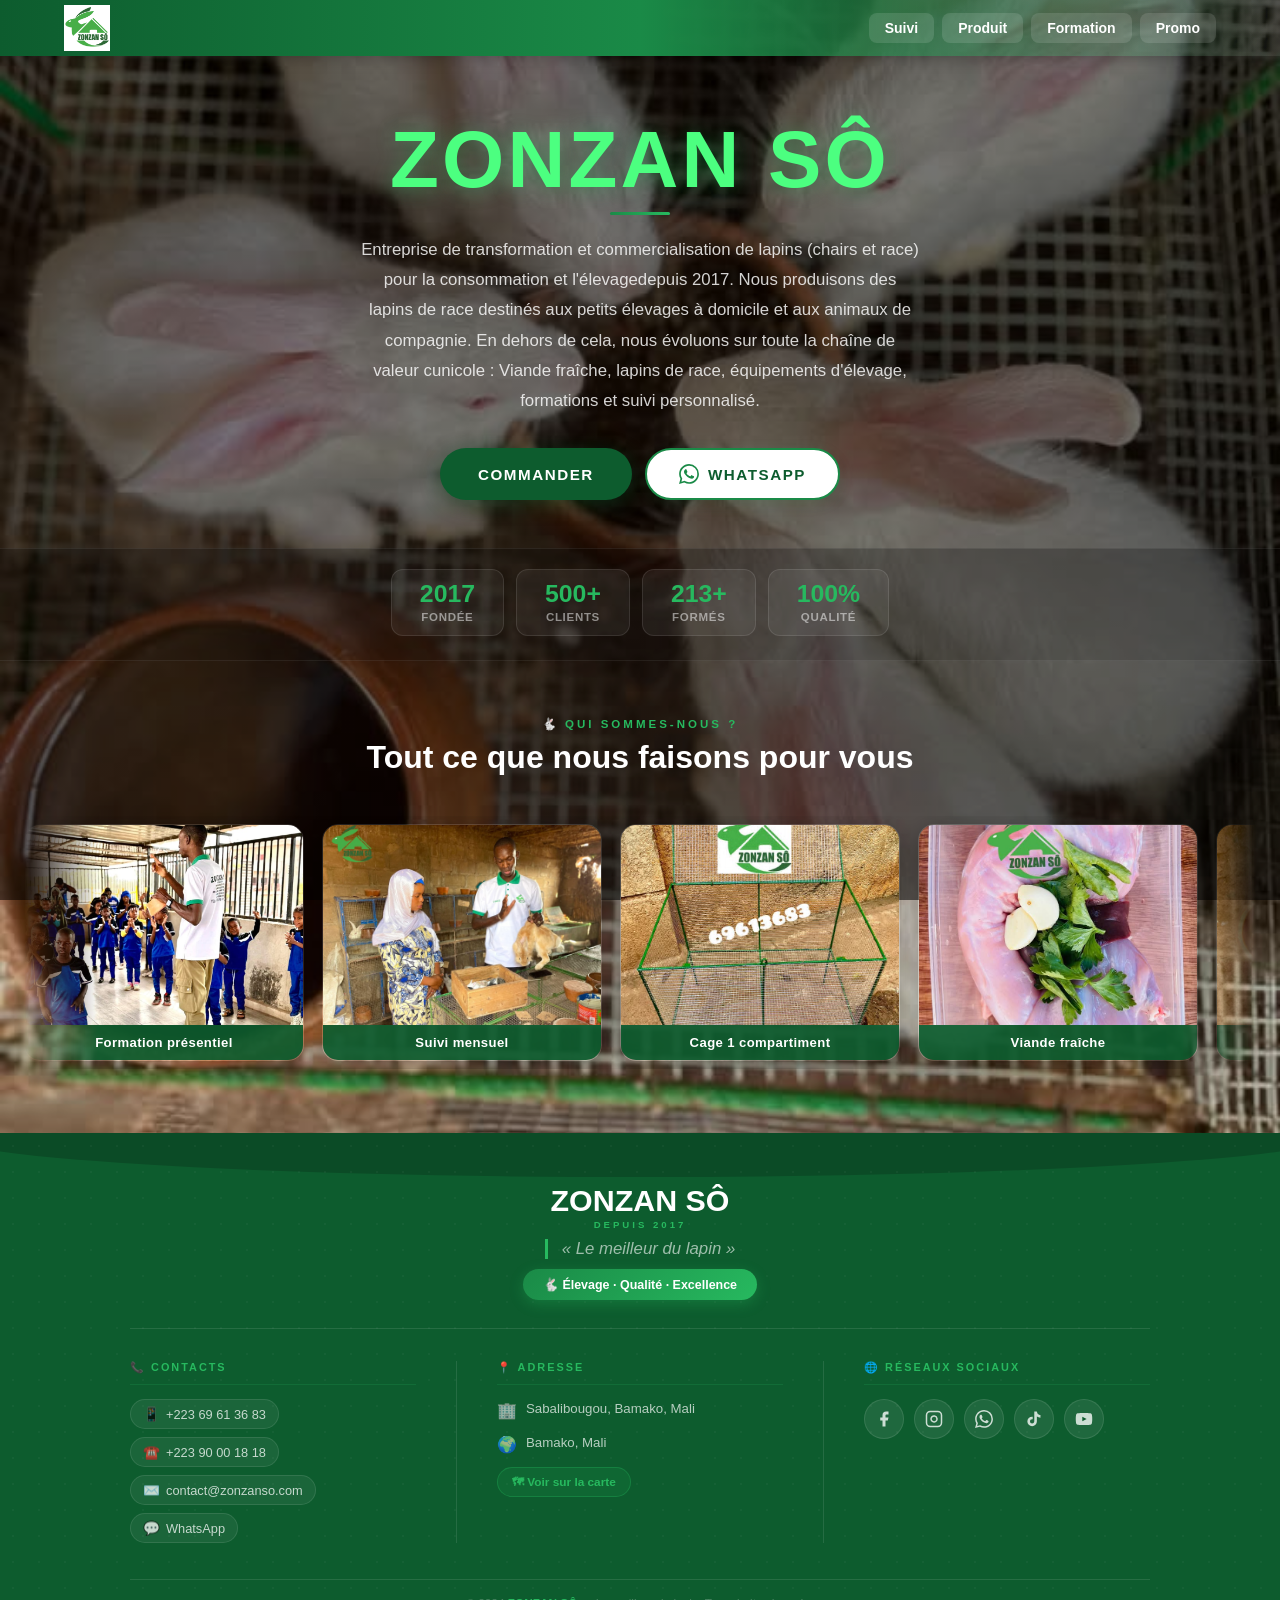
<file: index.html>
<!DOCTYPE html>
<html lang="fr">
<head>
  <meta charset="UTF-8">
  <meta name="viewport" content="width=device-width, initial-scale=1.0">
  <title>ZONZAN SÔ</title>
  <link rel="stylesheet" href="style.css">
</head>
<body>

 
  <div class="nav-overlay" id="navOverlay"></div>

  <header>
    <img src="logo.jpeg" alt="ZONZAN SÔ" width="46px">
    <button class="hamburger" id="hamburgerBtn" aria-label="Ouvrir le menu">
      <span></span><span></span><span></span>
    </button>
    <nav id="mainNav">
      <a href="suivi.html">Suivi</a>
      <a href="produit.html">Produit</a>
      <a href="formation.html">Formation</a>
      <a href="promo.html">Promo</a>
    </nav>
  </header>

  <main>

   
    <section class="hero">
      <h1>ZONZAN SÔ</h1>
      <div class="title-rule"></div>
      <p class="hero-desc">
        Entreprise de transformation et commercialisation de lapins (chairs et race) pour la consommation et l'élevagedepuis 2017.
         Nous produisons des lapins de race destinés aux petits élevages à domicile et aux animaux de compagnie.
          En dehors de cela, nous évoluons sur toute la chaîne de valeur cunicole :  Viande fraîche,
          lapins de race, équipements d'élevage, formations et suivi personnalisé.
      </p>
      <div class="hero-btns">
        <button class="btn-commander" onclick="window.location.href='produit.html'">Commander</button>
        <button class="btn-whatsapp" onclick="window.open('https://wa.me/22369613683','_blank')">
          <svg viewBox="0 0 24 24"><path d="M17.472 14.382c-.297-.149-1.758-.867-2.03-.967-.273-.099-.471-.148-.67.15-.197.297-.767.966-.94 1.164-.173.199-.347.223-.644.075-.297-.15-1.255-.463-2.39-1.475-.883-.788-1.48-1.761-1.653-2.059-.173-.297-.018-.458.13-.606.134-.133.298-.347.446-.52.149-.174.198-.298.298-.497.099-.198.05-.371-.025-.52-.075-.149-.669-1.612-.916-2.207-.242-.579-.487-.5-.669-.51-.173-.008-.371-.01-.57-.01-.198 0-.52.074-.792.372-.272.297-1.04 1.016-1.04 2.479 0 1.462 1.065 2.875 1.213 3.074.149.198 2.096 3.2 5.077 4.487.709.306 1.262.489 1.694.625.712.227 1.36.195 1.871.118.571-.085 1.758-.719 2.006-1.413.248-.694.248-1.289.173-1.413-.074-.124-.272-.198-.57-.347m-5.421 7.403h-.004a9.87 9.87 0 01-5.031-1.378l-.361-.214-3.741.982.998-3.648-.235-.374a9.86 9.86 0 01-1.51-5.26c.001-5.45 4.436-9.884 9.888-9.884 2.64 0 5.122 1.03 6.988 2.898a9.825 9.825 0 012.893 6.994c-.003 5.45-4.437 9.884-9.885 9.884m8.413-18.297A11.815 11.815 0 0012.05 0C5.495 0 .16 5.335.157 11.892c0 2.096.547 4.142 1.588 5.945L.057 24l6.305-1.654a11.882 11.882 0 005.683 1.448h.005c6.554 0 11.89-5.335 11.893-11.893a11.821 11.821 0 00-3.48-8.413Z"/></svg>
          WhatsApp
        </button>
      </div>
    </section>

    
    <section class="stats-band">
      <div class="stat"><span class="stat-n">2017</span><span class="stat-l">Fondée</span></div>
      <div class="stat"><span class="stat-n">500+</span><span class="stat-l">Clients</span></div>
      <div class="stat"><span class="stat-n">213+</span><span class="stat-l">Formés</span></div>
      <div class="stat"><span class="stat-n">100%</span><span class="stat-l">Qualité</span></div>
    </section>

    
    <section class="about-section">
      <div class="section-label">🐇 Qui sommes-nous ?</div>
      <h2 class="section-title">Tout ce que nous faisons pour vous</h2>

      

      <div class="strip-wrap">
        <div class="strip">
          <div class="strip-item"><img src="formation2.jpeg" alt="Formation présentiel"><span>Formation présentiel</span></div>
          <div class="strip-item"><img src="suivi-m-1.jpeg" alt="Suivi mensuel"><span>Suivi mensuel</span></div>
          <div class="strip-item"><img src="cage1.jpeg" alt="Cage 1"><span>Cage 1 compartiment</span></div>
          <div class="strip-item"><img src="viande frais.jpeg" alt="Viande fraîche"><span>Viande fraîche</span></div>
          <div class="strip-item"><img src="abreuvoir.jpeg" alt="Abreuvoir"><span>Abreuvoir</span></div>
          <div class="strip-item"><img src="formation3.jpeg" alt="Formation en ligne"><span>Formation en ligne</span></div>
          <div class="strip-item"><img src="cage2.jpeg" alt="Cage 2"><span>Cage 2 compartiments</span></div>
          <div class="strip-item"><img src="nid.jpeg" alt="Le nid"><span>Le nid</span></div>
          <div class="strip-item"><img src="cage3.jpeg" alt="Cage 3"><span>Cage 3 compartiments</span></div>
          <div class="strip-item"><img src="suivi-j-1.jpeg" alt="Suivi journalier"><span>Consultation journalière</span></div>
          <div class="strip-item"><img src="posepatte1.jpeg" alt="Pose patte"><span>Pose patte</span></div>
          <div class="strip-item"><img src="mageoire.jpeg" alt="Mangeoire"><span>Mangeoire</span></div>
          <div class="strip-item"><img src="grama.jpeg" alt="Grama"><span>Grama</span></div>
          <div class="strip-item"><img src="caissetrans.jpeg" alt="Caisse transport"><span>Caisse de transport</span></div>
          
          <div class="strip-item"><img src="formation2.jpeg" alt="Formation présentiel"><span>Formation présentiel</span></div>
          <div class="strip-item"><img src="suivi-m-1.jpeg" alt="Suivi mensuel"><span>Suivi mensuel</span></div>
          <div class="strip-item"><img src="cage1.jpeg" alt="Cage 1"><span>Cage 1 compartiment</span></div>
          <div class="strip-item"><img src="viande frais.jpeg" alt="Viande fraîche"><span>Viande fraîche</span></div>
          <div class="strip-item"><img src="abreuvoir.jpeg" alt="Abreuvoir"><span>Abreuvoir</span></div>
          <div class="strip-item"><img src="formation3.jpeg" alt="Formation en ligne"><span>Formation en ligne</span></div>
          <div class="strip-item"><img src="cage2.jpeg" alt="Cage 2"><span>Cage 2 compartiments</span></div>
          <div class="strip-item"><img src="nid.jpeg" alt="Le nid"><span>Le nid</span></div>
          <div class="strip-item"><img src="cage3.jpeg" alt="Cage 3"><span>Cage 3 compartiments</span></div>
          <div class="strip-item"><img src="suivi-j-1.jpeg" alt="Suivi journalier"><span>Consultation journalière</span></div>
          <div class="strip-item"><img src="posepatte1.jpeg" alt="Pose patte"><span>Pose patte</span></div>
          <div class="strip-item"><img src="mageoire.jpeg" alt="Mangeoire"><span>Mangeoire</span></div>
          <div class="strip-item"><img src="grama.jpeg" alt="Grama"><span>Grama</span></div>
          <div class="strip-item"><img src="caissetrans.jpeg" alt="Caisse transport"><span>Caisse de transport</span></div>
        </div>
      </div>
    </section>

  </main>

  
  <footer>
    <div class="footer-texture"></div>
    <div class="footer-inner">

      <div class="footer-brand">
        <div class="brand-name">ZONZAN SÔ<span>Depuis 2017</span></div>
        <p class="slogan-text">« Le meilleur du lapin »</p>
        <div class="slogan-badge">🐇 Élevage · Qualité · Excellence</div>
      </div>

      <div class="footer-main">

        <!-- Contacts -->
        <div class="f-col">
          <div class="col-title">📞 Contacts</div>
          <div class="contact-list">
            <a class="contact-item" href="tel:+22669613683"><div class="ci-icon">📱</div>+223 69 61 36 83</a>
            <a class="contact-item" href="tel:+22690001818"><div class="ci-icon">☎️</div>+223 90 00 18 18</a>
            <a class="contact-item" href="mailto:contact@zonzanso.com"><div class="ci-icon">✉️</div>contact@zonzanso.com</a>
            <a class="contact-item" href="https://wa.me/22369613683" target="_blank"><div class="ci-icon">💬</div>WhatsApp</a>
          </div>
        </div>

        <div class="v-div"></div>

        <!-- Adresse -->
        <div class="f-col">
          <div class="col-title">📍 Adresse</div>
          <div class="addr-list">
            <div class="addr-item"><span class="ai-icon">🏢</span>Sabalibougou, Bamako, Mali</div>
            <div class="addr-item"><span class="ai-icon">🌍</span>Bamako, Mali</div>
            <a class="map-btn" href="https://maps.google.com" target="_blank">🗺 Voir sur la carte</a>
          </div>
        </div>

        <div class="v-div"></div>

        <!-- Réseaux sociaux -->
        <div class="f-col">
          <div class="col-title">🌐 Réseaux sociaux</div>
          <div class="social-list">
            <a class="social-btn fb" href="https://facebook.com/ZONZANSO" target="_blank" title="Facebook">
              <svg viewBox="0 0 24 24" fill="currentColor"><path d="M18 2h-3a5 5 0 0 0-5 5v3H7v4h3v8h4v-8h3l1-4h-4V7a1 1 0 0 1 1-1h3z"/></svg>
            </a>
            <a class="social-btn ig" href="https://instagram.com/ZONZANSO" target="_blank" title="Instagram">
              <svg viewBox="0 0 24 24" fill="none" stroke="currentColor" stroke-width="2"><rect x="2" y="2" width="20" height="20" rx="5"/><path d="M16 11.37A4 4 0 1 1 12.63 8 4 4 0 0 1 16 11.37z"/><line x1="17.5" y1="6.5" x2="17.51" y2="6.5"/></svg>
            </a>
            <a class="social-btn wa" href="https://wa.me/22669613683" target="_blank" title="WhatsApp">
              <svg viewBox="0 0 24 24" fill="currentColor"><path d="M17.472 14.382c-.297-.149-1.758-.867-2.03-.967-.273-.099-.471-.148-.67.15-.197.297-.767.966-.94 1.164-.173.199-.347.223-.644.075-.297-.15-1.255-.463-2.39-1.475-.883-.788-1.48-1.761-1.653-2.059-.173-.297-.018-.458.13-.606.134-.133.298-.347.446-.52.149-.174.198-.298.298-.497.099-.198.05-.371-.025-.52-.075-.149-.669-1.612-.916-2.207-.242-.579-.487-.5-.669-.51-.173-.008-.371-.01-.57-.01-.198 0-.52.074-.792.372-.272.297-1.04 1.016-1.04 2.479 0 1.462 1.065 2.875 1.213 3.074.149.198 2.096 3.2 5.077 4.487.709.306 1.262.489 1.694.625.712.227 1.36.195 1.871.118.571-.085 1.758-.719 2.006-1.413.248-.694.248-1.289.173-1.413-.074-.124-.272-.198-.57-.347m-5.421 7.403h-.004a9.87 9.87 0 0 1-5.031-1.378l-.361-.214-3.741.982.998-3.648-.235-.374a9.86 9.86 0 0 1-1.51-5.26c.001-5.45 4.436-9.884 9.888-9.884 2.64 0 5.122 1.03 6.988 2.898a9.825 9.825 0 0 1 2.893 6.994c-.003 5.45-4.437 9.884-9.885 9.884m8.413-18.297A11.815 11.815 0 0 0 12.05 0C5.495 0 .16 5.335.157 11.892c0 2.096.547 4.142 1.588 5.945L.057 24l6.305-1.654a11.882 11.882 0 0 0 5.683 1.448h.005c6.554 0 11.89-5.335 11.893-11.893a11.821 11.821 0 0 0-3.48-8.413z"/></svg>
            </a>
            <a class="social-btn tt" href="https://tiktok.com/@ZONZANSO" target="_blank" title="TikTok">
              <svg viewBox="0 0 24 24" fill="currentColor"><path d="M19.59 6.69a4.83 4.83 0 0 1-3.77-4.25V2h-3.45v13.45a2.89 2.89 0 0 1-2.88 2.5 2.89 2.89 0 0 1-2.89-2.89 2.89 2.89 0 0 1 2.89-2.89c.28 0 .54.04.79.1V9.01a6.34 6.34 0 0 0-.79-.05 6.34 6.34 0 0 0-6.34 6.34 6.34 6.34 0 0 0 6.34 6.34 6.34 6.34 0 0 0 6.33-6.34V8.69a8.18 8.18 0 0 0 4.78 1.52V6.75a4.85 4.85 0 0 1-1.01-.06z"/></svg>
            </a>
            <a class="social-btn yt" href="https://youtube.com/@ZONZANSO" target="_blank" title="YouTube">
              <svg viewBox="0 0 24 24" fill="currentColor"><path d="M22.54 6.42a2.78 2.78 0 0 0-1.95-1.96C18.88 4 12 4 12 4s-6.88 0-8.59.46a2.78 2.78 0 0 0-1.95 1.96A29 29 0 0 0 1 12a29 29 0 0 0 .46 5.58A2.78 2.78 0 0 0 3.41 19.6C5.12 20 12 20 12 20s6.88 0 8.59-.46a2.78 2.78 0 0 0 1.95-1.95A29 29 0 0 0 23 12a29 29 0 0 0-.46-5.58z"/><polygon fill="#0d5c2e" points="9.75 15.02 15.5 12 9.75 8.98 9.75 15.02"/></svg>
            </a>
          </div>
        </div>

      </div>

      <div class="footer-bottom">
        <p>© 2024 <strong>ZONZAN SÔ</strong> — Le meilleur du lapin. Tous droits réservés.</p>
      </div>

    </div>
  </footer>

  <script src="site.js"></script>
</body>
</html>
</file>
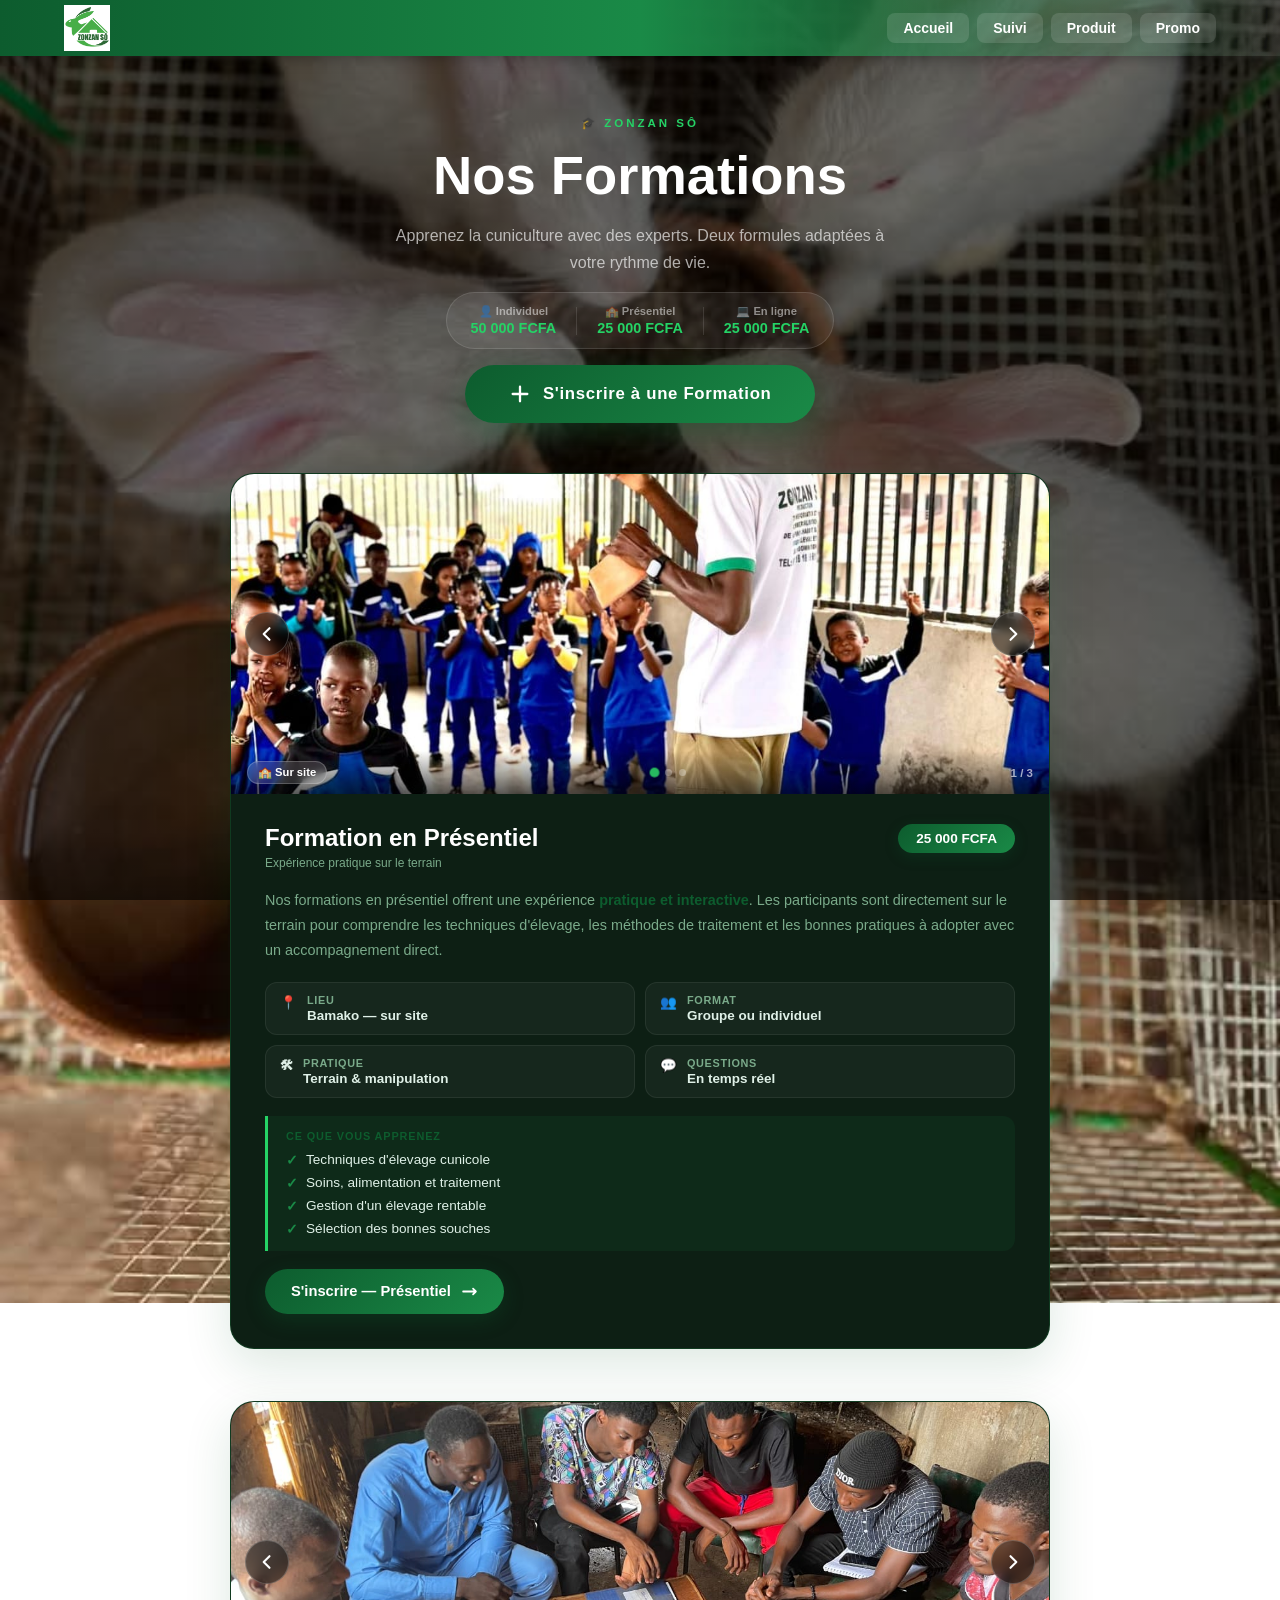
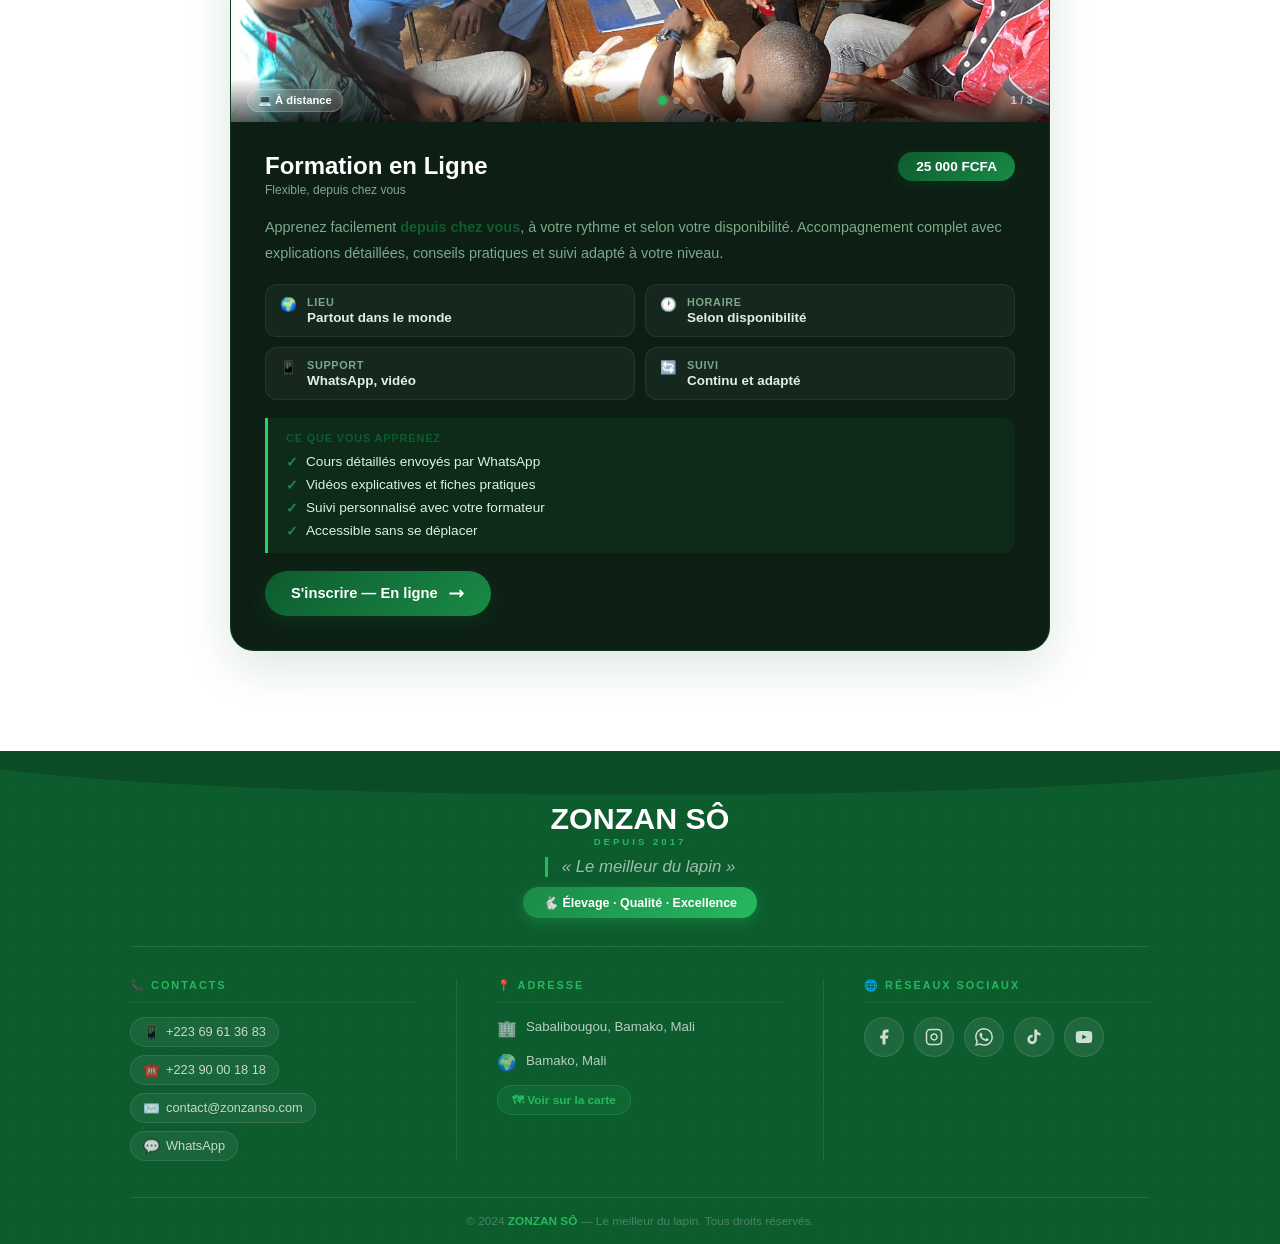
<file: formation.html>
<!DOCTYPE html>
<html lang="fr">
<head>
  <meta charset="UTF-8">
  <meta name="viewport" content="width=device-width, initial-scale=1.0">
  <title>ZONZAN SÔ — Formations</title>
  <link rel="stylesheet" href="formation.css">
</head>
<body>

  <div class="nav-overlay" id="navOverlay"></div>

  <header>
    <img src="logo.jpeg" alt="ZONZAN SÔ" width="46px">
    <button class="hamburger" id="hamburgerBtn" aria-label="Menu">
      <span></span><span></span><span></span>
    </button>
    <nav id="mainNav">
      <a href="index.html">Accueil</a>
      <a href="suivi.html">Suivi</a>
      <a href="produit.html">Produit</a>
      <a href="promo.html">Promo</a>
    </nav>
  </header>

  
  <section class="formation-hero">
    <div class="hero-label">🎓 Zonzan Sô</div>
    <h1>Nos Formations</h1>
    <p>Apprenez la cuniculture avec des experts. Deux formules adaptées à votre rythme de vie.</p>
    <div class="hero-prices">
      <div class="hp-item"><span class="hp-type">👤 Individuel</span><span class="hp-price">50 000 FCFA</span></div>
      <div class="hp-div"></div>
      <div class="hp-item"><span class="hp-type">🏫 Présentiel</span><span class="hp-price">25 000 FCFA</span></div>
      <div class="hp-div"></div>
      <div class="hp-item"><span class="hp-type">💻 En ligne</span><span class="hp-price">25 000 FCFA</span></div>
    </div>
    
    <button class="hero-cta" onclick="openChoice()">
      <svg width="22" height="22" fill="none" viewBox="0 0 24 24" stroke="currentColor" stroke-width="2.5">
        <path stroke-linecap="round" stroke-linejoin="round" d="M12 4v16m8-8H4"/>
      </svg>
      S'inscrire à une Formation
    </button>
  </section>

  
  <section class="formations-section">

    <!-- PRÉSENTIEL -->
    <div class="formation-card">

      <div class="card-slider" data-slider="0">
        <div class="slides">
          <div class="slide"><img src="formation2.jpeg" alt="Formation présentiel"></div>
          <div class="slide"><img src="suivi-m-1.jpeg"  alt="Formation terrain"></div>
          <div class="slide"><img src="suivi-m-2.jpeg"  alt="Formation pratique"></div>
        </div>
        <button class="slider-arrow left">
          <svg viewBox="0 0 24 24" fill="none" stroke="currentColor" stroke-width="2.5"><path stroke-linecap="round" stroke-linejoin="round" d="M15 19l-7-7 7-7"/></svg>
        </button>
        <button class="slider-arrow right">
          <svg viewBox="0 0 24 24" fill="none" stroke="currentColor" stroke-width="2.5"><path stroke-linecap="round" stroke-linejoin="round" d="M9 5l7 7-7 7"/></svg>
        </button>
        <div class="slider-footer">
          <span class="slide-tag">🏫 Sur site</span>
          <div class="dots"></div>
          <span class="slide-counter"><span class="cur">1</span> / <span class="tot">3</span></span>
        </div>
      </div>

      <div class="card-body">
        <div class="card-head">
          <div>
            <h2 class="card-title">Formation en Présentiel</h2>
            <span class="card-sub">Expérience pratique sur le terrain</span>
          </div>
          <div class="price-badge">25 000 FCFA</div>
        </div>

        <p class="card-desc">
          Nos formations en présentiel offrent une expérience <strong>pratique et interactive</strong>.
          Les participants sont directement sur le terrain pour comprendre les techniques d'élevage,
          les méthodes de traitement et les bonnes pratiques à adopter avec un accompagnement direct.
        </p>

        <div class="info-grid">
          <div class="info-item"><span class="info-ico">📍</span><div><strong>Lieu</strong><span>Bamako — sur site</span></div></div>
          <div class="info-item"><span class="info-ico">👥</span><div><strong>Format</strong><span>Groupe ou individuel</span></div></div>
          <div class="info-item"><span class="info-ico">🛠</span><div><strong>Pratique</strong><span>Terrain & manipulation</span></div></div>
          <div class="info-item"><span class="info-ico">💬</span><div><strong>Questions</strong><span>En temps réel</span></div></div>
        </div>

        <div class="avantages">
          <div class="av-title">Ce que vous apprenez</div>
          <div class="av-list">
            <div class="av-item"><span>✓</span>Techniques d'élevage cunicole</div>
            <div class="av-item"><span>✓</span>Soins, alimentation et traitement</div>
            <div class="av-item"><span>✓</span>Gestion d'un élevage rentable</div>
            <div class="av-item"><span>✓</span>Sélection des bonnes souches</div>
          </div>
        </div>

        <button class="card-cta" onclick="openForm('presentiel')">
          S'inscrire — Présentiel
          <svg viewBox="0 0 24 24" fill="none" stroke="currentColor" stroke-width="2.5"><path stroke-linecap="round" stroke-linejoin="round" d="M17 8l4 4m0 0l-4 4m4-4H3"/></svg>
        </button>
      </div>
    </div>

    <!-- EN LIGNE -->
    <div class="formation-card reverse">

      <div class="card-slider" data-slider="1">
        <div class="slides">
          <div class="slide"><img src="formation3.jpeg" alt="Formation en ligne"></div>
          <div class="slide"><img src="formation4.jpeg" alt="Formation à distance"></div>
          <div class="slide"><img src="suivi-m-3.jpeg"  alt="Formation vidéo"></div>
        </div>
        <button class="slider-arrow left">
          <svg viewBox="0 0 24 24" fill="none" stroke="currentColor" stroke-width="2.5"><path stroke-linecap="round" stroke-linejoin="round" d="M15 19l-7-7 7-7"/></svg>
        </button>
        <button class="slider-arrow right">
          <svg viewBox="0 0 24 24" fill="none" stroke="currentColor" stroke-width="2.5"><path stroke-linecap="round" stroke-linejoin="round" d="M9 5l7 7-7 7"/></svg>
        </button>
        <div class="slider-footer">
          <span class="slide-tag">💻 À distance</span>
          <div class="dots"></div>
          <span class="slide-counter"><span class="cur">1</span> / <span class="tot">3</span></span>
        </div>
      </div>

      <div class="card-body">
        <div class="card-head">
          <div>
            <h2 class="card-title">Formation en Ligne</h2>
            <span class="card-sub">Flexible, depuis chez vous</span>
          </div>
          <div class="price-badge">25 000 FCFA</div>
        </div>

        <p class="card-desc">
          Apprenez facilement <strong>depuis chez vous</strong>, à votre rythme et selon votre disponibilité.
          Accompagnement complet avec explications détaillées, conseils pratiques et suivi adapté à votre niveau.
        </p>

        <div class="info-grid">
          <div class="info-item"><span class="info-ico">🌍</span><div><strong>Lieu</strong><span>Partout dans le monde</span></div></div>
          <div class="info-item"><span class="info-ico">🕐</span><div><strong>Horaire</strong><span>Selon disponibilité</span></div></div>
          <div class="info-item"><span class="info-ico">📱</span><div><strong>Support</strong><span>WhatsApp, vidéo</span></div></div>
          <div class="info-item"><span class="info-ico">🔄</span><div><strong>Suivi</strong><span>Continu et adapté</span></div></div>
        </div>

        <div class="avantages">
          <div class="av-title">Ce que vous apprenez</div>
          <div class="av-list">
            <div class="av-item"><span>✓</span>Cours détaillés envoyés par WhatsApp</div>
            <div class="av-item"><span>✓</span>Vidéos explicatives et fiches pratiques</div>
            <div class="av-item"><span>✓</span>Suivi personnalisé avec votre formateur</div>
            <div class="av-item"><span>✓</span>Accessible sans se déplacer</div>
          </div>
        </div>

        <button class="card-cta" onclick="openForm('enligne')">
          S'inscrire — En ligne
          <svg viewBox="0 0 24 24" fill="none" stroke="currentColor" stroke-width="2.5"><path stroke-linecap="round" stroke-linejoin="round" d="M17 8l4 4m0 0l-4 4m4-4H3"/></svg>
        </button>
      </div>
    </div>

  </section>

  
  <div class="mobile-cta">
    <button onclick="openChoice()">
      <svg width="18" height="18" fill="none" viewBox="0 0 24 24" stroke="currentColor" stroke-width="2.5"><path stroke-linecap="round" stroke-linejoin="round" d="M12 4v16m8-8H4"/></svg>
      S'inscrire à une Formation
    </button>
  </div>

  
  <div class="overlay" id="choiceOverlay">
    <div class="choice-card">
      <button class="choice-close" onclick="closeChoice()">✕</button>
      <span class="choice-icon">🎓</span>
      <h2>Type de Formation</h2>
      <p>Sélectionnez le mode qui vous convient</p>
      <div class="choice-list">
        <button class="type-btn" onclick="openForm('individuel')">
          <div class="t-icon">👤</div>
          <div class="t-info"><strong>Individuel</strong><em>Formation personnalisée 1 à 1</em></div>
          <span class="t-price">50 000 FCFA</span>
        </button>
        <button class="type-btn" onclick="openForm('presentiel')">
          <div class="t-icon">🏫</div>
          <div class="t-info"><strong>En Présentiel</strong><em>Formation en salle / sur terrain</em></div>
          <span class="t-price">25 000 FCFA</span>
        </button>
        <button class="type-btn" onclick="openForm('enligne')">
          <div class="t-icon">💻</div>
          <div class="t-info"><strong>En Ligne</strong><em>Formation à distance, flexible</em></div>
          <span class="t-price">25 000 FCFA</span>
        </button>
      </div>
    </div>
  </div>

  
  <div class="form-screen" id="formScreen">
    <div class="form-wrap">
      <div class="f-header">
        <button class="back-btn" onclick="goBack()">
          <svg width="14" height="14" fill="none" viewBox="0 0 24 24" stroke="currentColor" stroke-width="2.5"><path stroke-linecap="round" stroke-linejoin="round" d="M15 19l-7-7 7-7"/></svg>
          Retour
        </button>
        <div class="f-badge" id="fBadge">INDIVIDUEL</div>
        <h2 id="fTitle">Inscription Individuelle</h2>
        <div class="price-box">
          <span class="p-emoji">💰</span>
          <div>
            <div class="p-val" id="fPrice">50 000 FCFA</div>
            <div class="p-lbl">Frais d'inscription à régler</div>
          </div>
        </div>
      </div>

      <div class="sub-section" id="subSection" style="display:none">
        <h4>Choisir le mode de suivi</h4>
        <div class="sub-btns">
          <button class="sub-btn" id="subA" onclick="pickSub('presentiel')">🏫 Présentiel</button>
          <button class="sub-btn" id="subB" onclick="pickSub('enligne')">💻 En ligne</button>
        </div>
      </div>

      <div class="f-body">
        <div class="row2">
          <div class="fg"><label>Nom</label><input type="text" id="fNom" placeholder="Votre nom"></div>
          <div class="fg"><label>Prénom</label><input type="text" id="fPrenom" placeholder="Votre prénom"></div>
        </div>
        <div class="row2">
          <div class="fg"><label>Numéro 1</label><input type="tel" id="fTel1" placeholder="Ex : 69 12 34 56"></div>
          <div class="fg"><label>Numéro 2</label><input type="tel" id="fTel2" placeholder="Optionnel"></div>
        </div>
        <div class="fg"><label>Quartier</label><input type="text" id="fQuartier" placeholder="Votre quartier de résidence"></div>
        <div class="fg">
          <label>Pièce d'identité</label>
          <div class="file-drop">
            <input type="file" id="fPiece" accept="image/*,.pdf" onchange="showFile(this)">
            <div class="fd-icon">📎</div>
            <p><strong>Cliquez ici</strong> pour joindre votre pièce</p>
            <p>CNI · Passeport · Tout document officiel</p>
            <div class="file-picked" id="pickedName"></div>
          </div>
        </div>
        <div class="divider"></div>
        <div class="fg">
          <label>Mode de Paiement</label>
          <div class="pay-grid">
            <label class="pay-card"><input type="radio" name="pay" value="Orange Money"><span class="pico">🟠</span><span class="pname">Orange Money</span></label>
            <label class="pay-card"><input type="radio" name="pay" value="Wave"><span class="pico">🌊</span><span class="pname">Wave</span></label>
            <label class="pay-card"><input type="radio" name="pay" value="Moov Money"><span class="pico">🔵</span><span class="pname">Moov Money</span></label>
            <label class="pay-card"><input type="radio" name="pay" value="Bancaire"><span class="pico">🏦</span><span class="pname">Bancaire</span></label>
          </div>
        </div>
      </div>

      <div class="f-footer">
        <button class="btn-send" onclick="envoyerWA()">
          <svg xmlns="http://www.w3.org/2000/svg" width="22" height="22" viewBox="0 0 24 24" fill="white"><path d="M17.472 14.382c-.297-.149-1.758-.867-2.03-.967-.273-.099-.471-.148-.67.15-.197.297-.767.966-.94 1.164-.173.199-.347.223-.644.075-.297-.15-1.255-.463-2.39-1.475-.883-.788-1.48-1.761-1.653-2.059-.173-.297-.018-.458.13-.606.134-.133.298-.347.446-.52.149-.174.198-.298.298-.497.099-.198.05-.371-.025-.52-.075-.149-.669-1.612-.916-2.207-.242-.579-.487-.5-.669-.51-.173-.008-.371-.01-.57-.01-.198 0-.52.074-.792.372-.272.297-1.04 1.016-1.04 2.479 0 1.462 1.065 2.875 1.213 3.074.149.198 2.096 3.2 5.077 4.487.709.306 1.262.489 1.694.625.712.227 1.36.195 1.871.118.571-.085 1.758-.719 2.006-1.413.248-.694.248-1.289.173-1.413-.074-.124-.272-.198-.57-.347"/></svg>
          Envoyer sur WhatsApp
        </button>
        <p class="note">📌 Vérifiez vos informations avant d'envoyer.</p>
      </div>
    </div>
  </div>

  <!-- FOOTER -->
  <footer>
    <div class="footer-texture"></div>
    <div class="footer-inner">
      <div class="footer-brand">
        <div class="brand-name">ZONZAN SÔ<span>Depuis 2017</span></div>
        <p class="slogan-text">« Le meilleur du lapin »</p>
        <div class="slogan-badge">🐇 Élevage · Qualité · Excellence</div>
      </div>
      <div class="footer-main">
        <div class="f-col">
          <div class="col-title">📞 Contacts</div>
          <div class="contact-list">
            <a class="contact-item" href="tel:+22669613683"><div class="ci-icon">📱</div>+223 69 61 36 83</a>
            <a class="contact-item" href="tel:+22690001818"><div class="ci-icon">☎️</div>+223 90 00 18 18</a>
            <a class="contact-item" href="mailto:contact@zonzanso.com"><div class="ci-icon">✉️</div>contact@zonzanso.com</a>
            <a class="contact-item" href="https://wa.me/22369613683" target="_blank"><div class="ci-icon">💬</div>WhatsApp</a>
          </div>
        </div>
        <div class="v-div"></div>
        <div class="f-col">
          <div class="col-title">📍 Adresse</div>
          <div class="addr-list">
            <div class="addr-item"><span class="ai-icon">🏢</span>Sabalibougou, Bamako, Mali</div>
            <div class="addr-item"><span class="ai-icon">🌍</span>Bamako, Mali</div>
            <a class="map-btn" href="https://maps.google.com" target="_blank">🗺 Voir sur la carte</a>
          </div>
        </div>
        <div class="v-div"></div>
        <div class="f-col">
          <div class="col-title">🌐 Réseaux sociaux</div>
          <div class="social-list">
            <a class="social-btn fb" href="https://facebook.com/ZONZANSO" target="_blank" title="Facebook"><svg viewBox="0 0 24 24" fill="currentColor"><path d="M18 2h-3a5 5 0 0 0-5 5v3H7v4h3v8h4v-8h3l1-4h-4V7a1 1 0 0 1 1-1h3z"/></svg></a>
            <a class="social-btn ig" href="https://instagram.com/ZONZANSO" target="_blank" title="Instagram"><svg viewBox="0 0 24 24" fill="none" stroke="currentColor" stroke-width="2"><rect x="2" y="2" width="20" height="20" rx="5"/><path d="M16 11.37A4 4 0 1 1 12.63 8 4 4 0 0 1 16 11.37z"/><line x1="17.5" y1="6.5" x2="17.51" y2="6.5"/></svg></a>
            <a class="social-btn wa" href="https://wa.me/22669613683" target="_blank" title="WhatsApp"><svg viewBox="0 0 24 24" fill="currentColor"><path d="M17.472 14.382c-.297-.149-1.758-.867-2.03-.967-.273-.099-.471-.148-.67.15-.197.297-.767.966-.94 1.164-.173.199-.347.223-.644.075-.297-.15-1.255-.463-2.39-1.475-.883-.788-1.48-1.761-1.653-2.059-.173-.297-.018-.458.13-.606.134-.133.298-.347.446-.52.149-.174.198-.298.298-.497.099-.198.05-.371-.025-.52-.075-.149-.669-1.612-.916-2.207-.242-.579-.487-.5-.669-.51-.173-.008-.371-.01-.57-.01-.198 0-.52.074-.792.372-.272.297-1.04 1.016-1.04 2.479 0 1.462 1.065 2.875 1.213 3.074.149.198 2.096 3.2 5.077 4.487.709.306 1.262.489 1.694.625.712.227 1.36.195 1.871.118.571-.085 1.758-.719 2.006-1.413.248-.694.248-1.289.173-1.413-.074-.124-.272-.198-.57-.347m-5.421 7.403h-.004a9.87 9.87 0 0 1-5.031-1.378l-.361-.214-3.741.982.998-3.648-.235-.374a9.86 9.86 0 0 1-1.51-5.26c.001-5.45 4.436-9.884 9.888-9.884 2.64 0 5.122 1.03 6.988 2.898a9.825 9.825 0 0 1 2.893 6.994c-.003 5.45-4.437 9.884-9.885 9.884m8.413-18.297A11.815 11.815 0 0 0 12.05 0C5.495 0 .16 5.335.157 11.892c0 2.096.547 4.142 1.588 5.945L.057 24l6.305-1.654a11.882 11.882 0 0 0 5.683 1.448h.005c6.554 0 11.89-5.335 11.893-11.893a11.821 11.821 0 0 0-3.48-8.413z"/></svg></a>
            <a class="social-btn tt" href="https://tiktok.com/@ZONZANSO" target="_blank" title="TikTok"><svg viewBox="0 0 24 24" fill="currentColor"><path d="M19.59 6.69a4.83 4.83 0 0 1-3.77-4.25V2h-3.45v13.45a2.89 2.89 0 0 1-2.88 2.5 2.89 2.89 0 0 1-2.89-2.89 2.89 2.89 0 0 1 2.89-2.89c.28 0 .54.04.79.1V9.01a6.34 6.34 0 0 0-.79-.05 6.34 6.34 0 0 0-6.34 6.34 6.34 6.34 0 0 0 6.34 6.34 6.34 6.34 0 0 0 6.33-6.34V8.69a8.18 8.18 0 0 0 4.78 1.52V6.75a4.85 4.85 0 0 1-1.01-.06z"/></svg></a>
            <a class="social-btn yt" href="https://youtube.com/@ZONZANSO" target="_blank" title="YouTube"><svg viewBox="0 0 24 24" fill="currentColor"><path d="M22.54 6.42a2.78 2.78 0 0 0-1.95-1.96C18.88 4 12 4 12 4s-6.88 0-8.59.46a2.78 2.78 0 0 0-1.95 1.96A29 29 0 0 0 1 12a29 29 0 0 0 .46 5.58A2.78 2.78 0 0 0 3.41 19.6C5.12 20 12 20 12 20s6.88 0 8.59-.46a2.78 2.78 0 0 0 1.95-1.95A29 29 0 0 0 23 12a29 29 0 0 0-.46-5.58z"/><polygon fill="#0d5c2e" points="9.75 15.02 15.5 12 9.75 8.98 9.75 15.02"/></svg></a>
          </div>
        </div>
      </div>
      <div class="footer-bottom">
        <p>© 2024 <strong>ZONZAN SÔ</strong> — Le meilleur du lapin. Tous droits réservés.</p>
      </div>
    </div>
  </footer>

  <script src="formation.js"></script>
</body>
</html>
</file>
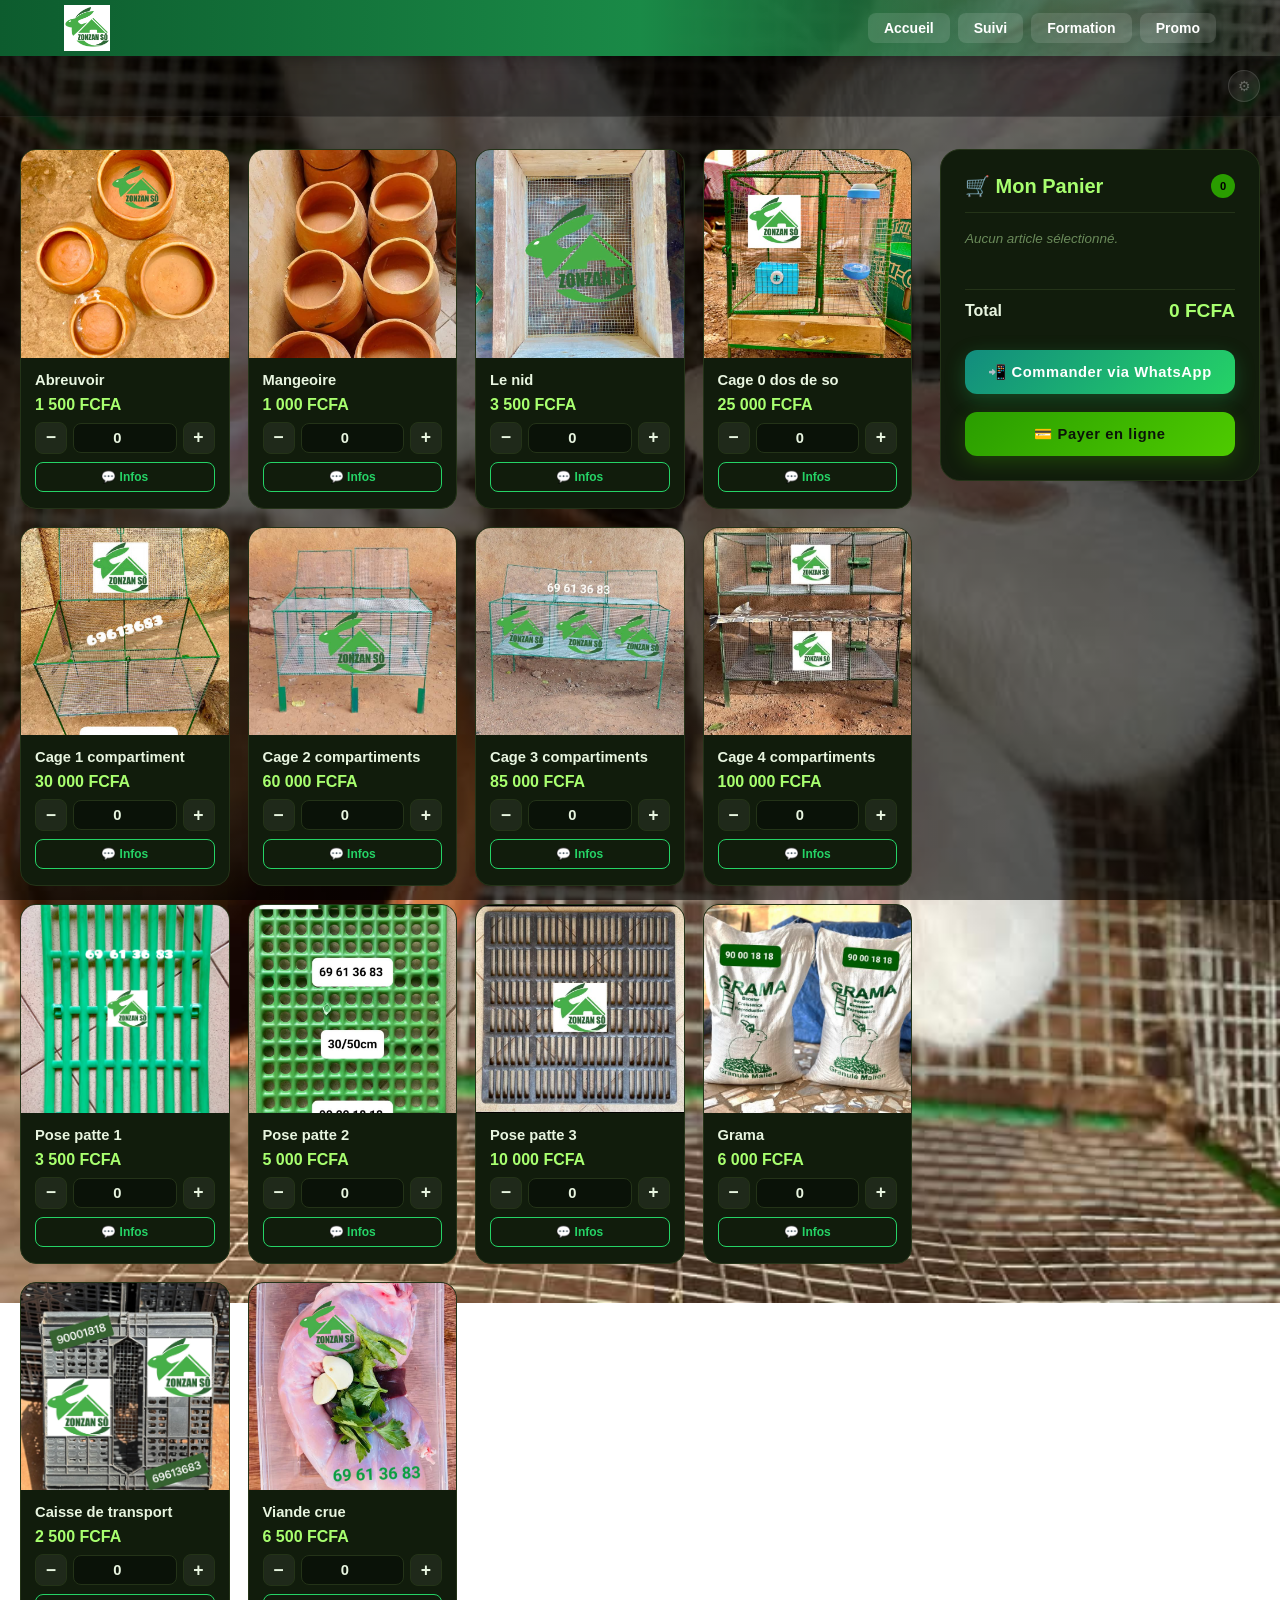
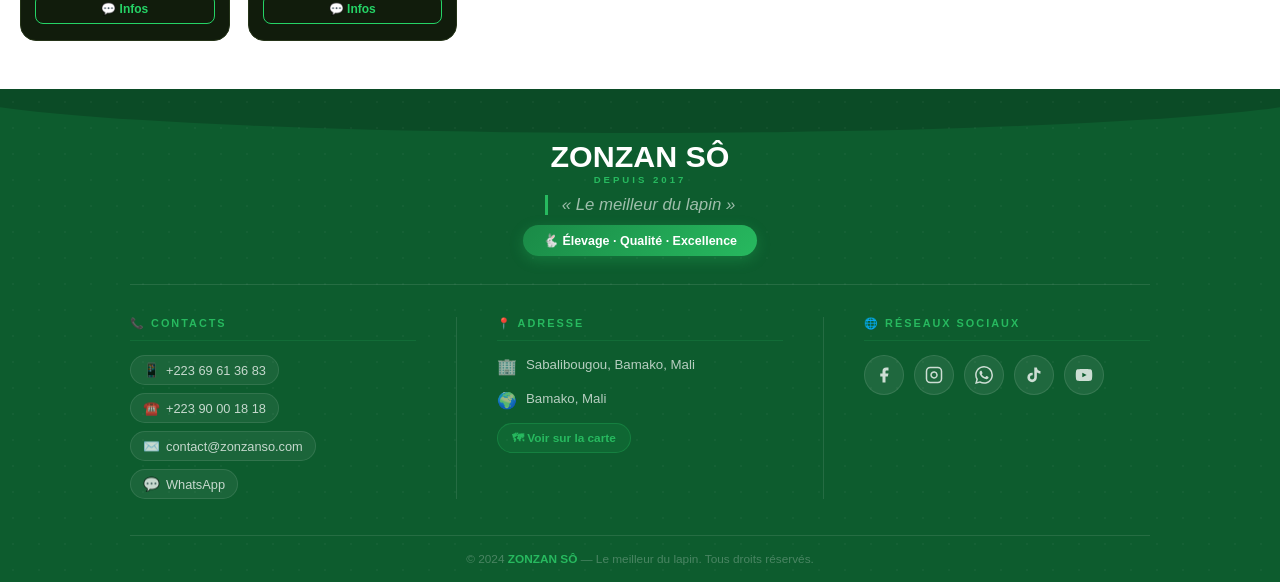
<file: produit.html>
<!DOCTYPE html>
<html lang="fr">
<head>
  <meta charset="UTF-8">
  <meta name="viewport" content="width=device-width, initial-scale=1.0">
  <title>ZONZAN SÔ — Produits</title>
  <link rel="stylesheet" href="produit.css">
</head>
<body>

  <div class="nav-overlay" id="navOverlay"></div>

  <header>
    <img src="logo.jpeg" alt="ZONZAN SÔ" width="46px">
    <button class="hamburger" id="hamburgerBtn" aria-label="Menu">
      <span></span><span></span><span></span>
    </button>
    <nav id="mainNav">
      <a href="index.html">Accueil</a>
      <a href="suivi.html">Suivi</a>
      <a href="formation.html">Formation</a>
      <a href="promo.html">Promo</a>
    </nav>
  </header>

  
  <div class="stories-bar" id="storiesBar">
    
    <button class="s-admin-bubble" id="storiesAdminBubble" onclick="storiesOpenLogin()" style="display:none">
      <div class="s-ring s-ring-admin">
        <div class="s-inner">
          <div class="s-add-icon">+</div>
        </div>
      </div>
      <span class="s-label">Ma story</span>
    </button>

    
    <div id="stories-circles" class="stories-circles"></div>

    
    <button class="s-gear-btn" id="sGearBtn" onclick="storiesOpenLogin()" title="Admin stories">⚙</button>
  </div>

  
  <div id="s-viewer">
    <div class="s-prog-row" id="s-prog-row"></div>
    <button class="s-close-btn" onclick="storiesCloseViewer()">✕</button>
    <div class="s-media-wrap">
      <img id="s-img" style="display:none"/>
      <video id="s-vid" style="display:none" playsinline muted></video>
      <div class="s-tap-prev" onclick="storiesPrev()"></div>
      <div class="s-tap-next" onclick="storiesNext()"></div>
    </div>
    <div class="s-caption-bar">
      <div class="s-caption-text" id="s-cap"></div>
      <div class="s-date-text" id="s-date"></div>
    </div>
  </div>

  
  <div id="s-login" onclick="if(event.target===this)storiesCloseLogin()">
    <div class="s-sheet">
      <h3>🔐 Accès Admin</h3>
      <input type="password" id="s-pwd" placeholder="Mot de passe…" onkeydown="if(event.key==='Enter')storiesCheckPwd()"/>
      <div class="s-err" id="s-err"></div>
      <button class="s-login-btn" onclick="storiesCheckPwd()">Connexion</button>
      <button class="s-cancel" onclick="storiesCloseLogin()">Annuler</button>
    </div>
  </div>

  
  <div id="s-admin">
    <div class="s-admin-nav">
      <h2>✦ Stories Admin</h2>
      <button onclick="storiesCloseAdmin()">Fermer ✕</button>
    </div>
    <div class="s-admin-body">
      <div class="s-dropzone" id="s-dropzone"
        onclick="document.getElementById('s-file-input').click()"
        ondragover="sDragOver(event)" ondragleave="sDragLeave()" ondrop="sDrop(event)">
        📲 Appuyez ou glissez une <b>photo / vidéo</b><br>JPG · PNG · MP4 · MOV
      </div>
      <input type="file" id="s-file-input" accept="image/*,video/*" onchange="sFileChosen(event)">
      <div class="s-preview" id="s-preview">
        <img id="s-prev-img" style="display:none"/>
        <video id="s-prev-vid" style="display:none" muted></video>
        <div class="s-preview-info">
          <div class="name" id="s-prev-name"></div>
          <div class="type" id="s-prev-type"></div>
        </div>
        <button onclick="sClearFile()">✕</button>
      </div>
      <input type="text" id="s-caption" class="s-caption-inp" placeholder="Légende (optionnel)…" maxlength="80"/>
      <div class="s-duration-row">
        <span class="s-duration-label">📅 Visible pendant</span>
        <div class="s-duration-btns">
          <button class="s-dur-btn active" data-days="1" onclick="sSetDur(this)">1 jour</button>
          <button class="s-dur-btn" data-days="2" onclick="sSetDur(this)">2 jours</button>
          <button class="s-dur-btn" data-days="3" onclick="sSetDur(this)">3 jours</button>
          <button class="s-dur-btn" data-days="7" onclick="sSetDur(this)">7 jours</button>
        </div>
        <span class="s-duration-note">La story disparaît automatiquement après ce délai</span>
      </div>
      <button class="s-publish-btn" id="s-pub-btn" onclick="sPublish()" disabled>Publier ✦</button>
      <div class="s-hr"></div>
      <div class="s-list-label">Stories en ligne</div>
      <div id="s-list"></div>
    </div>
  </div>

  
  <div class="page">

    
    <div class="product-grid" id="productGrid">

      <div class="product">
        <div class="product-img-wrap"><img src="abreuvoir.jpeg" alt="Abreuvoir"></div>
        <div class="product-info">
          <div class="product-name">Abreuvoir</div>
          <div class="product-price">1 500 FCFA</div>
          <div class="product-actions">
            <div class="qty-row">
              <button class="qty-btn" onclick="changeQty(this,-1)">−</button>
              <input type="number" class="quantite" data-prix="1500" data-nom="Abreuvoir" value="0" min="0">
              <button class="qty-btn" onclick="changeQty(this,1)">+</button>
            </div>
            <a class="btn-wa" href="https://wa.me/22369613683?text=Bonjour, je souhaite des informations sur l'Abreuvoir" target="_blank">💬 Infos</a>
          </div>
        </div>
      </div>

      <div class="product">
        <div class="product-img-wrap"><img src="mageoire.jpeg" alt="Mangeoire"></div>
        <div class="product-info">
          <div class="product-name">Mangeoire</div>
          <div class="product-price">1 000 FCFA</div>
          <div class="product-actions">
            <div class="qty-row">
              <button class="qty-btn" onclick="changeQty(this,-1)">−</button>
              <input type="number" class="quantite" data-prix="1000" data-nom="Mangeoire" value="0" min="0">
              <button class="qty-btn" onclick="changeQty(this,1)">+</button>
            </div>
            <a class="btn-wa" href="https://wa.me/22369613683?text=Bonjour, je souhaite des informations sur la Mangeoire" target="_blank">💬 Infos</a>
          </div>
        </div>
      </div>

      <div class="product">
        <div class="product-img-wrap"><img src="nid.jpeg" alt="Le nid"></div>
        <div class="product-info">
          <div class="product-name">Le nid</div>
          <div class="product-price">3 500 FCFA</div>
          <div class="product-actions">
            <div class="qty-row">
              <button class="qty-btn" onclick="changeQty(this,-1)">−</button>
              <input type="number" class="quantite" data-prix="3500" data-nom="Le nid" value="0" min="0">
              <button class="qty-btn" onclick="changeQty(this,1)">+</button>
            </div>
            <a class="btn-wa" href="https://wa.me/22369613683?text=Bonjour, je souhaite des informations sur Le nid" target="_blank">💬 Infos</a>
          </div>
        </div>
      </div>

      <div class="product">
        <div class="product-img-wrap"><img src="cage0.jpeg" alt="Cage 0"></div>
        <div class="product-info">
          <div class="product-name">Cage 0 dos de so</div>
          <div class="product-price">25 000 FCFA</div>
          <div class="product-actions">
            <div class="qty-row">
              <button class="qty-btn" onclick="changeQty(this,-1)">−</button>
              <input type="number" class="quantite" data-prix="25000" data-nom="Cage 0 dos de so" value="0" min="0">
              <button class="qty-btn" onclick="changeQty(this,1)">+</button>
            </div>
            <a class="btn-wa" href="https://wa.me/22369613683?text=Bonjour, je souhaite des informations sur la Cage 0" target="_blank">💬 Infos</a>
          </div>
        </div>
      </div>

      <div class="product">
        <div class="product-img-wrap"><img src="cage1.jpeg" alt="Cage 1 compartiment"></div>
        <div class="product-info">
          <div class="product-name">Cage 1 compartiment</div>
          <div class="product-price">30 000 FCFA</div>
          <div class="product-actions">
            <div class="qty-row">
              <button class="qty-btn" onclick="changeQty(this,-1)">−</button>
              <input type="number" class="quantite" data-prix="30000" data-nom="Cage 1 compartiment" value="0" min="0">
              <button class="qty-btn" onclick="changeQty(this,1)">+</button>
            </div>
            <a class="btn-wa" href="https://wa.me/22369613683?text=Bonjour, je souhaite des informations sur la Cage 1" target="_blank">💬 Infos</a>
          </div>
        </div>
      </div>

      <div class="product">
        <div class="product-img-wrap"><img src="cage2.jpeg" alt="Cage 2 compartiments"></div>
        <div class="product-info">
          <div class="product-name">Cage 2 compartiments</div>
          <div class="product-price">60 000 FCFA</div>
          <div class="product-actions">
            <div class="qty-row">
              <button class="qty-btn" onclick="changeQty(this,-1)">−</button>
              <input type="number" class="quantite" data-prix="60000" data-nom="Cage 2 compartiments" value="0" min="0">
              <button class="qty-btn" onclick="changeQty(this,1)">+</button>
            </div>
            <a class="btn-wa" href="https://wa.me/22369613683?text=Bonjour, je souhaite des informations sur la Cage 2" target="_blank">💬 Infos</a>
          </div>
        </div>
      </div>

      <div class="product">
        <div class="product-img-wrap"><img src="cage3.jpeg" alt="Cage 3 compartiments"></div>
        <div class="product-info">
          <div class="product-name">Cage 3 compartiments</div>
          <div class="product-price">85 000 FCFA</div>
          <div class="product-actions">
            <div class="qty-row">
              <button class="qty-btn" onclick="changeQty(this,-1)">−</button>
              <input type="number" class="quantite" data-prix="85000" data-nom="Cage 3 compartiments" value="0" min="0">
              <button class="qty-btn" onclick="changeQty(this,1)">+</button>
            </div>
            <a class="btn-wa" href="https://wa.me/22369613683?text=Bonjour, je souhaite des informations sur la Cage 3" target="_blank">💬 Infos</a>
          </div>
        </div>
      </div>

      <div class="product">
        <div class="product-img-wrap"><img src="cage4.jpeg" alt="Cage 4 compartiments"></div>
        <div class="product-info">
          <div class="product-name">Cage 4 compartiments</div>
          <div class="product-price">100 000 FCFA</div>
          <div class="product-actions">
            <div class="qty-row">
              <button class="qty-btn" onclick="changeQty(this,-1)">−</button>
              <input type="number" class="quantite" data-prix="100000" data-nom="Cage 4 compartiments" value="0" min="0">
              <button class="qty-btn" onclick="changeQty(this,1)">+</button>
            </div>
            <a class="btn-wa" href="https://wa.me/22369613683?text=Bonjour, je souhaite des informations sur la Cage 4" target="_blank">💬 Infos</a>
          </div>
        </div>
      </div>

      <div class="product">
        <div class="product-img-wrap"><img src="posepatte1.jpeg" alt="Pose patte 1"></div>
        <div class="product-info">
          <div class="product-name">Pose patte 1</div>
          <div class="product-price">3 500 FCFA</div>
          <div class="product-actions">
            <div class="qty-row">
              <button class="qty-btn" onclick="changeQty(this,-1)">−</button>
              <input type="number" class="quantite" data-prix="3500" data-nom="Pose patte 1" value="0" min="0">
              <button class="qty-btn" onclick="changeQty(this,1)">+</button>
            </div>
            <a class="btn-wa" href="https://wa.me/22369613683?text=Bonjour, je souhaite des informations sur le Pose patte 1" target="_blank">💬 Infos</a>
          </div>
        </div>
      </div>

      <div class="product">
        <div class="product-img-wrap"><img src="posepatte2.jpeg" alt="Pose patte 2"></div>
        <div class="product-info">
          <div class="product-name">Pose patte 2</div>
          <div class="product-price">5 000 FCFA</div>
          <div class="product-actions">
            <div class="qty-row">
              <button class="qty-btn" onclick="changeQty(this,-1)">−</button>
              <input type="number" class="quantite" data-prix="5000" data-nom="Pose patte 2" value="0" min="0">
              <button class="qty-btn" onclick="changeQty(this,1)">+</button>
            </div>
            <a class="btn-wa" href="https://wa.me/22369613683?text=Bonjour, je souhaite des informations sur le Pose patte 2" target="_blank">💬 Infos</a>
          </div>
        </div>
      </div>

      <div class="product">
        <div class="product-img-wrap"><img src="posepatte3.jpeg" alt="Pose patte 3"></div>
        <div class="product-info">
          <div class="product-name">Pose patte 3</div>
          <div class="product-price">10 000 FCFA</div>
          <div class="product-actions">
            <div class="qty-row">
              <button class="qty-btn" onclick="changeQty(this,-1)">−</button>
              <input type="number" class="quantite" data-prix="10000" data-nom="Pose patte 3" value="0" min="0">
              <button class="qty-btn" onclick="changeQty(this,1)">+</button>
            </div>
            <a class="btn-wa" href="https://wa.me/22369613683?text=Bonjour, je souhaite des informations sur le Pose patte 3" target="_blank">💬 Infos</a>
          </div>
        </div>
      </div>

      <div class="product">
        <div class="product-img-wrap"><img src="grama.jpeg" alt="Grama"></div>
        <div class="product-info">
          <div class="product-name">Grama</div>
          <div class="product-price">6 000 FCFA</div>
          <div class="product-actions">
            <div class="qty-row">
              <button class="qty-btn" onclick="changeQty(this,-1)">−</button>
              <input type="number" class="quantite" data-prix="6000" data-nom="Grama" value="0" min="0">
              <button class="qty-btn" onclick="changeQty(this,1)">+</button>
            </div>
            <a class="btn-wa" href="https://wa.me/22369613683?text=Bonjour, je souhaite des informations sur le Grama" target="_blank">💬 Infos</a>
          </div>
        </div>
      </div>

      <div class="product">
        <div class="product-img-wrap"><img src="caissetrans.jpeg" alt="Caisse de transport"></div>
        <div class="product-info">
          <div class="product-name">Caisse de transport</div>
          <div class="product-price">2 500 FCFA</div>
          <div class="product-actions">
            <div class="qty-row">
              <button class="qty-btn" onclick="changeQty(this,-1)">−</button>
              <input type="number" class="quantite" data-prix="2500" data-nom="Caisse de transport" value="0" min="0">
              <button class="qty-btn" onclick="changeQty(this,1)">+</button>
            </div>
            <a class="btn-wa" href="https://wa.me/22369613683?text=Bonjour, je souhaite des informations sur la Caisse de transport" target="_blank">💬 Infos</a>
          </div>
        </div>
      </div>

      <div class="product">
        <div class="product-img-wrap"><img src="viande frais.jpeg" alt="Viande crue"></div>
        <div class="product-info">
          <div class="product-name">Viande crue</div>
          <div class="product-price">6 500 FCFA</div>
          <div class="product-actions">
            <div class="qty-row">
              <button class="qty-btn" onclick="changeQty(this,-1)">−</button>
              <input type="number" class="quantite" data-prix="6500" data-nom="Viande crue" value="0" min="0">
              <button class="qty-btn" onclick="changeQty(this,1)">+</button>
            </div>
            <a class="btn-wa" href="https://wa.me/22369613683?text=Bonjour, je souhaite des informations sur la Viande crue" target="_blank">💬 Infos</a>
          </div>
        </div>
      </div>

    </div>

    <!-- PANIER -->
    <aside class="panier-sidebar" id="panierSidebar">
      <div class="panier-title">
        🛒 Mon Panier
        <span class="panier-count" id="panierCount">0</span>
      </div>
      <div id="Panier">
        <div class="panier-empty">Aucun article sélectionné.</div>
      </div>
      <div class="total-row">
        <span>Total</span>
        <span class="total-amount"><span id="Total">0</span> FCFA</span>
      </div>
      <button class="btn-main btn-wa-main" onclick="envoyerCommande()">📲 Commander via WhatsApp</button>
      <button class="btn-main btn-paiement" onclick="ouvrirPaiement()">💳 Payer en ligne</button>
    </aside>

  </div>

  
  <div class="modal-overlay" id="modalOverlay" onclick="fermerPaiement(event)">
    <div class="modal">
      <h2>💳 Paiement en ligne</h2>
      <div class="field">
        <label>Votre numéro de téléphone</label>
        <input type="tel" id="numeroClient" placeholder="ex: 223 XX XX XX XX">
      </div>
      <div class="field">
        <label>Méthode de paiement</label>
        <select id="methode">
          <option value="Orange Money">Orange Money</option>
          <option value="Wave">Wave</option>
          <option value="Moov Money">Moov Money</option>
          <option value="Autre">Autre</option>
        </select>
      </div>
      <div class="modal-btns">
        <button class="btn-cancel" onclick="fermerModal()">Annuler</button>
        <button class="btn-main btn-paiement btn-confirm" onclick="confirmerPaiement()">Confirmer</button>
      </div>
    </div>
  </div>

  <!-- FOOTER -->
  <footer>
    <div class="footer-texture"></div>
    <div class="footer-inner">
      <div class="footer-brand">
        <div class="brand-name">ZONZAN SÔ<span>Depuis 2017</span></div>
        <p class="slogan-text">« Le meilleur du lapin »</p>
        <div class="slogan-badge">🐇 Élevage · Qualité · Excellence</div>
      </div>
      <div class="footer-main">
        <div class="f-col">
          <div class="col-title">📞 Contacts</div>
          <div class="contact-list">
            <a class="contact-item" href="tel:+22669613683"><div class="ci-icon">📱</div>+223 69 61 36 83</a>
            <a class="contact-item" href="tel:+22690001818"><div class="ci-icon">☎️</div>+223 90 00 18 18</a>
            <a class="contact-item" href="mailto:contact@zonzanso.com"><div class="ci-icon">✉️</div>contact@zonzanso.com</a>
            <a class="contact-item" href="https://wa.me/22369613683" target="_blank"><div class="ci-icon">💬</div>WhatsApp</a>
          </div>
        </div>
        <div class="v-div"></div>
        <div class="f-col">
          <div class="col-title">📍 Adresse</div>
          <div class="addr-list">
            <div class="addr-item"><span class="ai-icon">🏢</span>Sabalibougou, Bamako, Mali</div>
            <div class="addr-item"><span class="ai-icon">🌍</span>Bamako, Mali</div>
            <a class="map-btn" href="https://maps.google.com" target="_blank">🗺 Voir sur la carte</a>
          </div>
        </div>
        <div class="v-div"></div>
        <div class="f-col">
          <div class="col-title">🌐 Réseaux sociaux</div>
          <div class="social-list">
            <a class="social-btn fb" href="https://facebook.com/ZONZANSO" target="_blank" title="Facebook">
              <svg viewBox="0 0 24 24" fill="currentColor"><path d="M18 2h-3a5 5 0 0 0-5 5v3H7v4h3v8h4v-8h3l1-4h-4V7a1 1 0 0 1 1-1h3z"/></svg>
            </a>
            <a class="social-btn ig" href="https://instagram.com/ZONZANSO" target="_blank" title="Instagram">
              <svg viewBox="0 0 24 24" fill="none" stroke="currentColor" stroke-width="2"><rect x="2" y="2" width="20" height="20" rx="5"/><path d="M16 11.37A4 4 0 1 1 12.63 8 4 4 0 0 1 16 11.37z"/><line x1="17.5" y1="6.5" x2="17.51" y2="6.5"/></svg>
            </a>
            <a class="social-btn wa" href="https://wa.me/22669613683" target="_blank" title="WhatsApp">
              <svg viewBox="0 0 24 24" fill="currentColor"><path d="M17.472 14.382c-.297-.149-1.758-.867-2.03-.967-.273-.099-.471-.148-.67.15-.197.297-.767.966-.94 1.164-.173.199-.347.223-.644.075-.297-.15-1.255-.463-2.39-1.475-.883-.788-1.48-1.761-1.653-2.059-.173-.297-.018-.458.13-.606.134-.133.298-.347.446-.52.149-.174.198-.298.298-.497.099-.198.05-.371-.025-.52-.075-.149-.669-1.612-.916-2.207-.242-.579-.487-.5-.669-.51-.173-.008-.371-.01-.57-.01-.198 0-.52.074-.792.372-.272.297-1.04 1.016-1.04 2.479 0 1.462 1.065 2.875 1.213 3.074.149.198 2.096 3.2 5.077 4.487.709.306 1.262.489 1.694.625.712.227 1.36.195 1.871.118.571-.085 1.758-.719 2.006-1.413.248-.694.248-1.289.173-1.413-.074-.124-.272-.198-.57-.347m-5.421 7.403h-.004a9.87 9.87 0 0 1-5.031-1.378l-.361-.214-3.741.982.998-3.648-.235-.374a9.86 9.86 0 0 1-1.51-5.26c.001-5.45 4.436-9.884 9.888-9.884 2.64 0 5.122 1.03 6.988 2.898a9.825 9.825 0 0 1 2.893 6.994c-.003 5.45-4.437 9.884-9.885 9.884m8.413-18.297A11.815 11.815 0 0 0 12.05 0C5.495 0 .16 5.335.157 11.892c0 2.096.547 4.142 1.588 5.945L.057 24l6.305-1.654a11.882 11.882 0 0 0 5.683 1.448h.005c6.554 0 11.89-5.335 11.893-11.893a11.821 11.821 0 0 0-3.48-8.413z"/></svg>
            </a>
            <a class="social-btn tt" href="https://tiktok.com/@ZONZANSO" target="_blank" title="TikTok">
              <svg viewBox="0 0 24 24" fill="currentColor"><path d="M19.59 6.69a4.83 4.83 0 0 1-3.77-4.25V2h-3.45v13.45a2.89 2.89 0 0 1-2.88 2.5 2.89 2.89 0 0 1-2.89-2.89 2.89 2.89 0 0 1 2.89-2.89c.28 0 .54.04.79.1V9.01a6.34 6.34 0 0 0-.79-.05 6.34 6.34 0 0 0-6.34 6.34 6.34 6.34 0 0 0 6.34 6.34 6.34 6.34 0 0 0 6.33-6.34V8.69a8.18 8.18 0 0 0 4.78 1.52V6.75a4.85 4.85 0 0 1-1.01-.06z"/></svg>
            </a>
            <a class="social-btn yt" href="https://youtube.com/@ZONZANSO" target="_blank" title="YouTube">
              <svg viewBox="0 0 24 24" fill="currentColor"><path d="M22.54 6.42a2.78 2.78 0 0 0-1.95-1.96C18.88 4 12 4 12 4s-6.88 0-8.59.46a2.78 2.78 0 0 0-1.95 1.96A29 29 0 0 0 1 12a29 29 0 0 0 .46 5.58A2.78 2.78 0 0 0 3.41 19.6C5.12 20 12 20 12 20s6.88 0 8.59-.46a2.78 2.78 0 0 0 1.95-1.95A29 29 0 0 0 23 12a29 29 0 0 0-.46-5.58z"/><polygon fill="#0d5c2e" points="9.75 15.02 15.5 12 9.75 8.98 9.75 15.02"/></svg>
            </a>
          </div>
        </div>
      </div>
      <div class="footer-bottom">
        <p>© 2024 <strong>ZONZAN SÔ</strong> — Le meilleur du lapin. Tous droits réservés.</p>
      </div>
    </div>
  </footer>

  <script src="produit.js"></script>
</body>
</html>
</file>
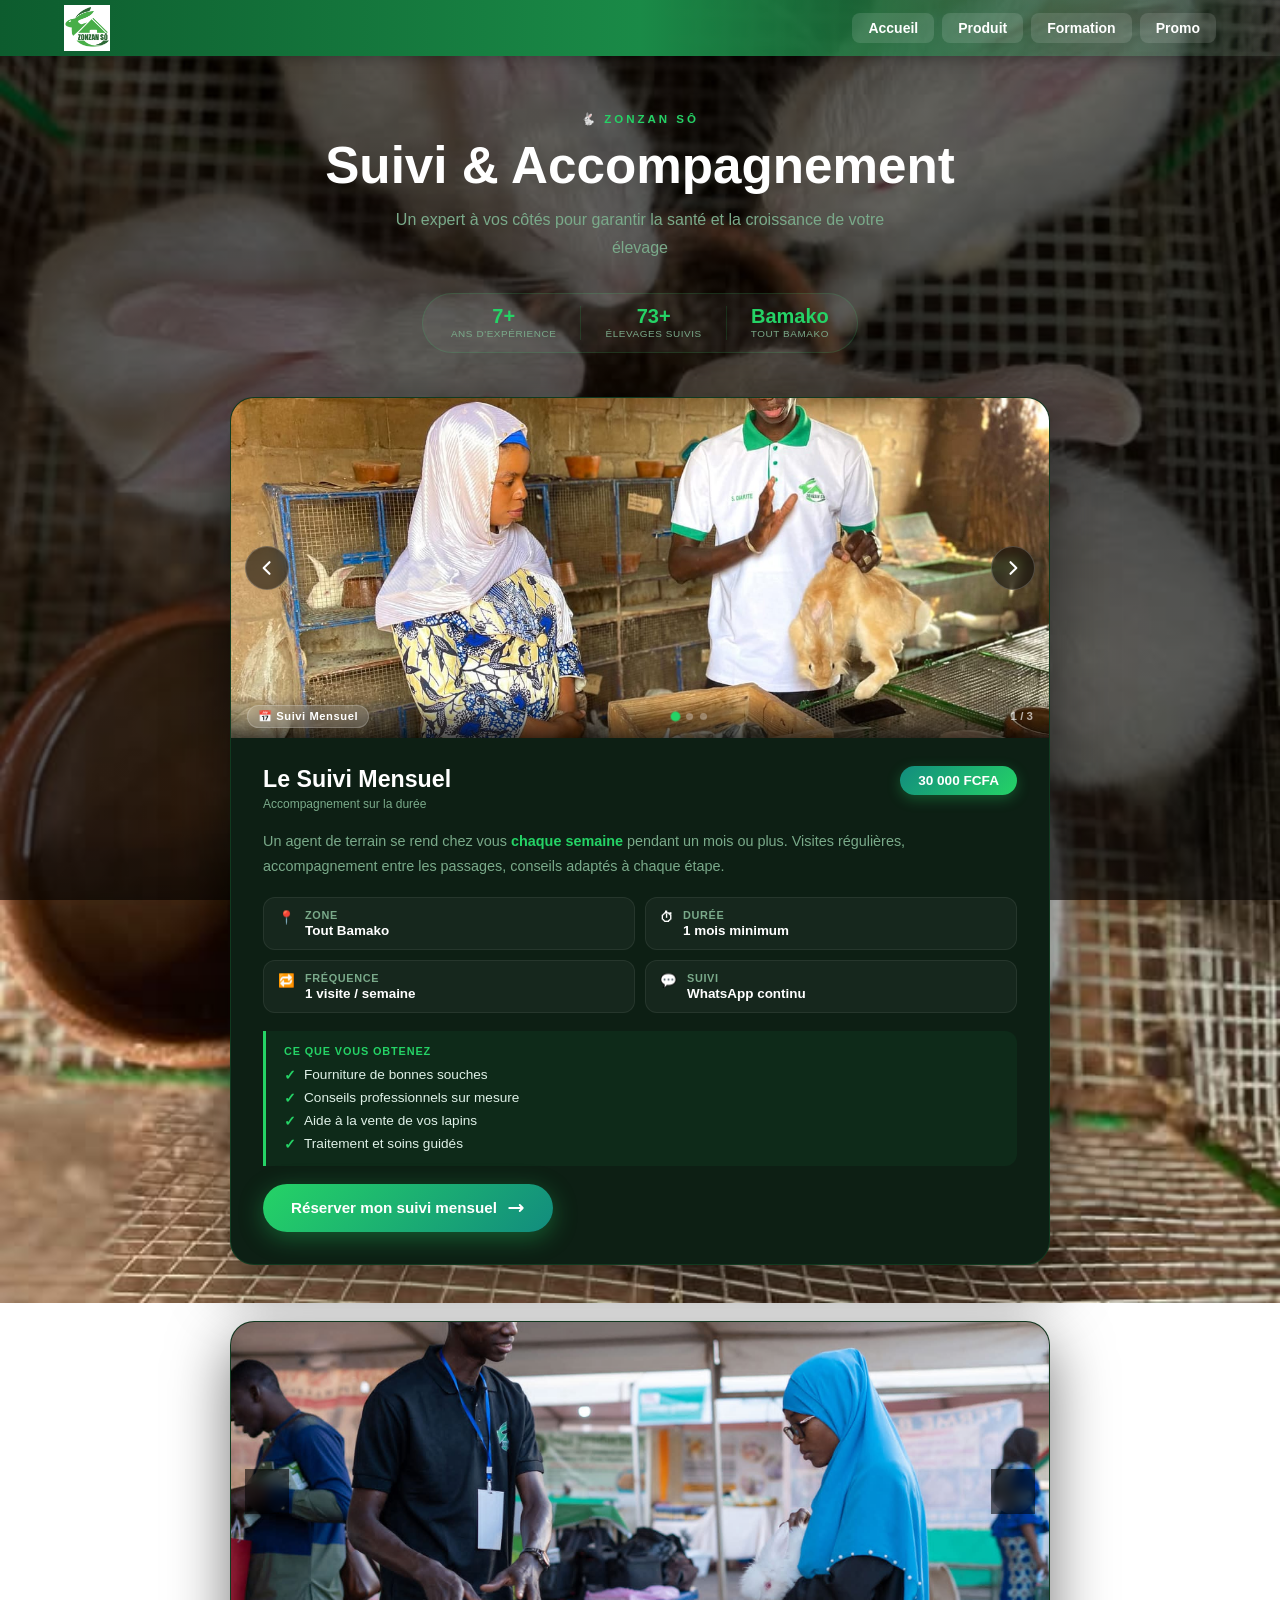
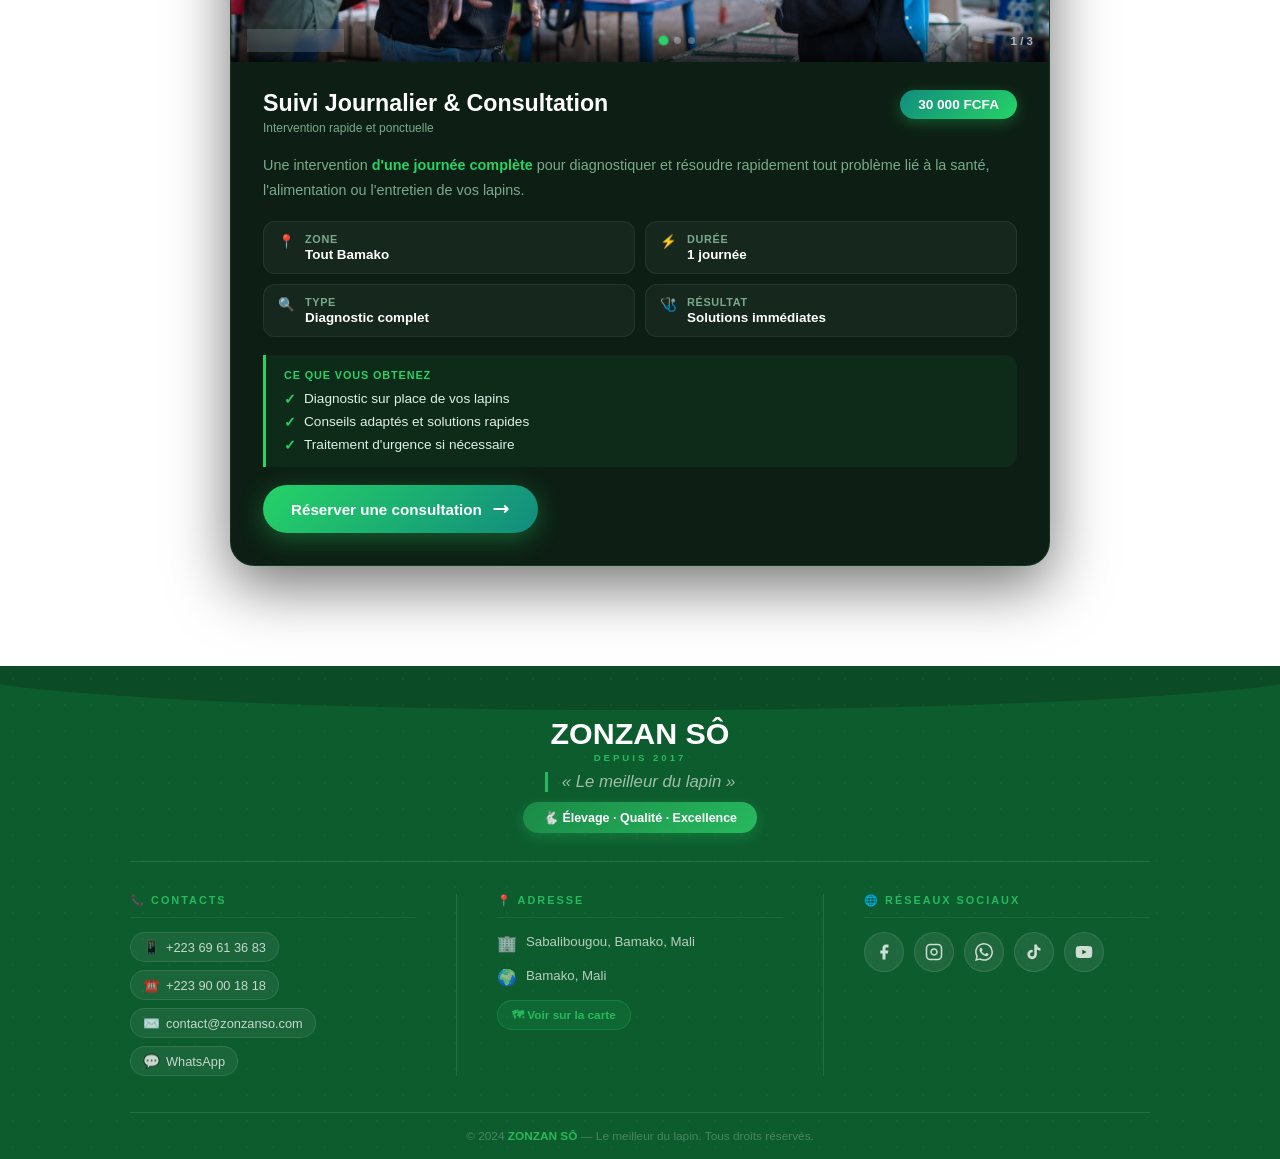
<file: suivi.html>
<!DOCTYPE html>
<html lang="fr">
<head>
  <meta charset="UTF-8">
  <meta name="viewport" content="width=device-width, initial-scale=1.0">
  <title>ZONZAN SÔ — Suivi</title>
  <link rel="stylesheet" href="suivi.css">
</head>
<body>

  <div class="nav-overlay" id="navOverlay"></div>

  <header>
    <img src="logo.jpeg" alt="ZONZAN SÔ" width="46px">
    <button class="hamburger" id="hamburgerBtn" aria-label="Menu">
      <span></span><span></span><span></span>
    </button>
    <nav id="mainNav">
      <a href="index.html">Accueil</a>
      <a href="produit.html">Produit</a>
      <a href="formation.html">Formation</a>
      <a href="promo.html">Promo</a>
    </nav>
  </header>

  <main>

    <section class="suivi-hero">
      <div class="hero-label">🐇 Zonzan Sô</div>
      <h1>Suivi & Accompagnement</h1>
      <p>Un expert à vos côtés pour garantir la santé et la croissance de votre élevage</p>
      <div class="hero-stats">
        <div class="hstat"><span class="hstat-n">7+</span><span class="hstat-l">Ans d'expérience</span></div>
        <div class="hstat-div"></div>
        <div class="hstat"><span class="hstat-n">73+</span><span class="hstat-l">Élevages suivis</span></div>
        <div class="hstat-div"></div>
        <div class="hstat"><span class="hstat-n">Bamako</span><span class="hstat-l">Tout Bamako</span></div>
      </div>
    </section>

    
    <section class="suivi-section">

      
      <div class="suivi-card" data-index="0">

        
        <div class="card-slider" data-slider="0">
          <div class="slides">
            <div class="slide"><img src="suivi-m-1.jpeg" alt="Suivi mensuel 1"></div>
            <div class="slide"><img src="suivi-m-2.jpeg" alt="Suivi mensuel 2"></div>
            <div class="slide"><img src="suivi-m-3.jpeg" alt="Suivi mensuel 3"></div>
          </div>

          <!-- flèches gauche / droite sur la photo -->
          <button class="slider-arrow left" aria-label="Précédent">
            <svg viewBox="0 0 24 24" fill="none" stroke="currentColor" stroke-width="2.5">
              <path stroke-linecap="round" stroke-linejoin="round" d="M15 19l-7-7 7-7"/>
            </svg>
          </button>
          <button class="slider-arrow right" aria-label="Suivant">
            <svg viewBox="0 0 24 24" fill="none" stroke="currentColor" stroke-width="2.5">
              <path stroke-linecap="round" stroke-linejoin="round" d="M9 5l7 7-7 7"/>
            </svg>
          </button>

          <
          <div class="slider-footer">
            <span class="slide-tag">📅 Suivi Mensuel</span>
            <div class="dots"></div>
            <span class="slide-counter">
              <span class="cur">1</span> / <span class="tot">3</span>
            </span>
          </div>
        </div>

        <!--mensuel-->
        <div class="card-body">

          <div class="card-head">
            <div>
              <h2 class="card-title">Le Suivi Mensuel</h2>
              <span class="card-sub">Accompagnement sur la durée</span>
            </div>
            <div class="price-badge">30 000 FCFA</div>
          </div>

          <p class="card-desc">
            Un agent de terrain se rend chez vous <strong>chaque semaine</strong> pendant un mois ou plus.
            Visites régulières, accompagnement entre les passages, conseils adaptés à chaque étape.
          </p>

          <div class="info-grid">
            <div class="info-item"><span class="info-ico">📍</span><div><strong>Zone</strong><span>Tout Bamako</span></div></div>
            <div class="info-item"><span class="info-ico">⏱</span><div><strong>Durée</strong><span>1 mois minimum</span></div></div>
            <div class="info-item"><span class="info-ico">🔁</span><div><strong>Fréquence</strong><span>1 visite / semaine</span></div></div>
            <div class="info-item"><span class="info-ico">💬</span><div><strong>Suivi</strong><span>WhatsApp continu</span></div></div>
          </div>

          <div class="avantages">
              <div class="av-title">Ce que vous obtenez</div>
              <div class="av-list">
                  <div class="av-item"><span>✓</span>Fourniture de bonnes souches</div>
                  <div class="av-item"><span>✓</span>Conseils professionnels sur mesure</div>
                  <div class="av-item"><span>✓</span>Aide à la vente de vos lapins</div>
                  <div class="av-item"><span>✓</span>Traitement et soins guidés</div>
              </div>
          </div>

          <button class="open-form-btn" data-modal="modalMensuel">
              Réserver mon suivi mensuel
              <svg viewBox="0 0 24 24" fill="none" stroke="currentColor" stroke-width="2.5">
                <path stroke-linecap="round" stroke-linejoin="round" d="M17 8l4 4m0 0l-4 4m4-4H3"/>
              </svg>
          </button>

        </div>
      </div>

      <!-- JOURNALIER -->
      <div class="suivi-card" data-index="1">

        <div class="card-slider" data-slider="1">
          <div class="slides">
            <div class="slide"><img src="suivi-j-1.jpeg" alt="Suivi journalier 1"></div>
            <div class="slide"><img src="suivi-m-2.jpeg"  alt="Suivi journalier 2"></div>
            <div class="slide"><img src="suivi-m-3.jpeg"  alt="Suivi journalier 3"></div>
          </div>

          <button class="slider-arrow left" aria-label="Précédent">
            <svg viewBox="0 0 24 24" fill="none" stroke="currentColor" stroke-width="2.5">
              <path stroke-linecap="round" stroke-linejoin="round" d="M15 19l-7-7 7-7"/>
            </svg>
          </button>
          <button class="slider-arrow right" aria-label="Suivant">
            <svg viewBox="0 0 24 24" fill="none" stroke="currentColor" stroke-width="2.5">
              <path stroke-linecap="round" stroke-linejoin="round" d="M9 5l7 7-7 7"/>
            </svg>
          </button>

          <div class="slider-footer">
            <span class="slide-tag">🗓 Journalier</span>
            <div class="dots"></div>
            <span class="slide-counter">
              <span class="cur">1</span> / <span class="tot">3</span>
            </span>
          </div>
        </div>

        <div class="card-body">

          <div class="card-head">
            <div>
              <h2 class="card-title">Suivi Journalier & Consultation</h2>
              <span class="card-sub">Intervention rapide et ponctuelle</span>
            </div>
            <div class="price-badge">30 000 FCFA</div>
          </div>

          <p class="card-desc">
            Une intervention <strong>d'une journée complète</strong> pour diagnostiquer et résoudre
            rapidement tout problème lié à la santé, l'alimentation ou l'entretien de vos lapins.
          </p>

          <div class="info-grid">
            <div class="info-item"><span class="info-ico">📍</span><div><strong>Zone</strong><span>Tout Bamako</span></div></div>
            <div class="info-item"><span class="info-ico">⚡</span><div><strong>Durée</strong><span>1 journée</span></div></div>
            <div class="info-item"><span class="info-ico">🔍</span><div><strong>Type</strong><span>Diagnostic complet</span></div></div>
            <div class="info-item"><span class="info-ico">🩺</span><div><strong>Résultat</strong><span>Solutions immédiates</span></div></div>
          </div>

          <div class="avantages">
            <div class="av-title">Ce que vous obtenez</div>
            <div class="av-list">
              <div class="av-item"><span>✓</span>Diagnostic sur place de vos lapins</div>
              <div class="av-item"><span>✓</span>Conseils adaptés et solutions rapides</div>
              <div class="av-item"><span>✓</span>Traitement d'urgence si nécessaire</div>
            </div>
          </div>

          <button class="open-form-btn" data-modal="modalJournalier">
            Réserver une consultation
            <svg viewBox="0 0 24 24" fill="none" stroke="currentColor" stroke-width="2.5">
              <path stroke-linecap="round" stroke-linejoin="round" d="M17 8l4 4m0 0l-4 4m4-4H3"/>
            </svg>
          </button>

        </div>
      </div>

    </section>

    <!-- CTA mobile fixe -->
    <div class="mobile-cta">
      <button onclick="document.getElementById('modalMensuel').classList.add('open');document.body.style.overflow='hidden'">📅 Mensuel — 30 000 F</button>
      <button onclick="document.getElementById('modalJournalier').classList.add('open');document.body.style.overflow='hidden'">🗓 Journalier — 30 000 F</button>
    </div>

  </main>




  <div class="overlay" id="modalMensuel">
    <div class="modal">
      <div class="modal-header">
        <button class="close-btn">✕</button>
        <div class="modal-icon">📅</div>
        <h2>Suivi Mensuel</h2>
        <p>Formulaire envoyé directement via WhatsApp</p>
      </div>
      <div class="form-body">
        <p class="section-label">Identité</p>
        <div class="row">
          <div class="field"><label>Nom</label><input type="text" class="f-nom" placeholder="Ex: Koné"></div>
          <div class="field"><label>Prénom</label><input type="text" class="f-prenom" placeholder="Ex: Amadou"></div>
        </div>
        <div class="divider"></div>
        <p class="section-label">Contact</p>
        <div class="row">
          <div class="field"><label>Votre numéro</label><input type="tel" class="f-tel1" placeholder="69 00 00 00"></div>
          <div class="field"><label>2ème numéro</label><input type="tel" class="f-tel2" placeholder="Optionnel"></div>
        </div>
        <div class="field"><label>Quartier</label><input type="text" class="f-quartier" placeholder="Ex: Magnambougou…"></div>
        <div class="divider"></div>
        <p class="section-label">Mois souhaité</p>
        <div class="field">
          <label>Choisir le mois</label>
          <select class="f-mois">
            <option value="">— Sélectionnez un mois —</option>
            <option>Janvier</option><option>Février</option><option>Mars</option>
            <option>Avril</option><option>Mai</option><option>Juin</option>
            <option>Juillet</option><option>Août</option><option>Septembre</option>
            <option>Octobre</option><option>Novembre</option><option>Décembre</option>
          </select>
        </div>
        <div class="divider"></div>
        <p class="section-label">Paiement</p>
        <div class="price-tag">💰 30 000 FCFA — tout Bamako</div>
        <div class="pay-grid">
          <label class="pay-card"><input type="radio" name="pay-m" value="Orange Money"><span class="pay-emoji">🟠</span><span class="pay-name">Orange Money</span></label>
          <label class="pay-card"><input type="radio" name="pay-m" value="Wave"><span class="pay-emoji">🌊</span><span class="pay-name">Wave</span></label>
          <label class="pay-card"><input type="radio" name="pay-m" value="Moov Money"><span class="pay-emoji">🔵</span><span class="pay-name">Moov Money</span></label>
          <label class="pay-card"><input type="radio" name="pay-m" value="Bancaire"><span class="pay-emoji">🏦</span><span class="pay-name">Bancaire</span></label>
        </div>
        <button class="send-btn">
          Envoyer sur WhatsApp
          <svg viewBox="0 0 24 24" fill="currentColor" width="20" height="20"><path d="M17.472 14.382c-.297-.149-1.758-.867-2.03-.967-.273-.099-.471-.148-.67.15-.197.297-.767.966-.94 1.164-.173.199-.347.223-.644.075-.297-.15-1.255-.463-2.39-1.475-.883-.788-1.48-1.761-1.653-2.059-.173-.297-.018-.458.13-.606.134-.133.298-.347.446-.52.149-.174.198-.298.298-.497.099-.198.05-.371-.025-.52-.075-.149-.669-1.612-.916-2.207-.242-.579-.487-.5-.669-.51-.173-.008-.371-.01-.57-.01-.198 0-.52.074-.792.372-.272.297-1.04 1.016-1.04 2.479 0 1.462 1.065 2.875 1.213 3.074.149.198 2.096 3.2 5.077 4.487.709.306 1.262.489 1.694.625.712.227 1.36.195 1.871.118.571-.085 1.758-.719 2.006-1.413.248-.694.248-1.289.173-1.413-.074-.124-.272-.198-.57-.347m-5.421 7.403h-.004a9.87 9.87 0 0 1-5.031-1.378l-.361-.214-3.741.982.998-3.648-.235-.374a9.86 9.86 0 0 1-1.51-5.26c.001-5.45 4.436-9.884 9.888-9.884 2.64 0 5.122 1.03 6.988 2.898a9.825 9.825 0 0 1 2.893 6.994c-.003 5.45-4.437 9.884-9.885 9.884m8.413-18.297A11.815 11.815 0 0 0 12.05 0C5.495 0 .16 5.335.157 11.892c0 2.096.547 4.142 1.588 5.945L.057 24l6.305-1.654a11.882 11.882 0 0 0 5.683 1.448h.005c6.554 0 11.89-5.335 11.893-11.893a11.821 11.821 0 0 0-3.48-8.413z"/></svg>
        </button>
      </div>
    </div>
  </div>

  
  <div class="overlay" id="modalJournalier">
    <div class="modal">
      <div class="modal-header">
        <button class="close-btn">✕</button>
        <div class="modal-icon">🗓</div>
        <h2>Suivi Journalier</h2>
        <p>Formulaire envoyé directement via WhatsApp</p>
      </div>
      <div class="form-body">
        <p class="section-label">Identité</p>
        <div class="row">
          <div class="field"><label>Nom</label><input type="text" class="f-nom" placeholder="Ex: Koné"></div>
          <div class="field"><label>Prénom</label><input type="text" class="f-prenom" placeholder="Ex: Amadou"></div>
        </div>
        <div class="divider"></div>
        <p class="section-label">Contact</p>
        <div class="row">
          <div class="field"><label>Votre numéro</label><input type="tel" class="f-tel1" placeholder="69 00 00 00"></div>
          <div class="field"><label>2ème numéro</label><input type="tel" class="f-tel2" placeholder="Optionnel"></div>
        </div>
        <div class="field"><label>Quartier</label><input type="text" class="f-quartier" placeholder="Ex: Magnambougou…"></div>
        <div class="divider"></div>
        <p class="section-label">Jour souhaité</p>
        <div class="field">
          <label>Choisir le jour</label>
          <select class="f-jour">
            <option value="">— Sélectionnez un jour —</option>
            <option>Lundi</option><option>Mardi</option><option>Mercredi</option>
            <option>Jeudi</option><option>Vendredi</option><option>Samedi</option><option>Dimanche</option>
          </select>
        </div>
        <div class="divider"></div>
        <p class="section-label">Paiement</p>
        <div class="price-tag">💰 30 000 FCFA — tout Bamako</div>
        <div class="pay-grid">
          <label class="pay-card"><input type="radio" name="pay-j" value="Orange Money"><span class="pay-emoji">🟠</span><span class="pay-name">Orange Money</span></label>
          <label class="pay-card"><input type="radio" name="pay-j" value="Wave"><span class="pay-emoji">🌊</span><span class="pay-name">Wave</span></label>
          <label class="pay-card"><input type="radio" name="pay-j" value="Moov Money"><span class="pay-emoji">🔵</span><span class="pay-name">Moov Money</span></label>
          <label class="pay-card"><input type="radio" name="pay-j" value="Bancaire"><span class="pay-emoji">🏦</span><span class="pay-name">Bancaire</span></label>
        </div>
        <button class="send-btn">
          Envoyer sur WhatsApp
          <svg viewBox="0 0 24 24" fill="currentColor" width="20" height="20"><path d="M17.472 14.382c-.297-.149-1.758-.867-2.03-.967-.273-.099-.471-.148-.67.15-.197.297-.767.966-.94 1.164-.173.199-.347.223-.644.075-.297-.15-1.255-.463-2.39-1.475-.883-.788-1.48-1.761-1.653-2.059-.173-.297-.018-.458.13-.606.134-.133.298-.347.446-.52.149-.174.198-.298.298-.497.099-.198.05-.371-.025-.52-.075-.149-.669-1.612-.916-2.207-.242-.579-.487-.5-.669-.51-.173-.008-.371-.01-.57-.01-.198 0-.52.074-.792.372-.272.297-1.04 1.016-1.04 2.479 0 1.462 1.065 2.875 1.213 3.074.149.198 2.096 3.2 5.077 4.487.709.306 1.262.489 1.694.625.712.227 1.36.195 1.871.118.571-.085 1.758-.719 2.006-1.413.248-.694.248-1.289.173-1.413-.074-.124-.272-.198-.57-.347m-5.421 7.403h-.004a9.87 9.87 0 0 1-5.031-1.378l-.361-.214-3.741.982.998-3.648-.235-.374a9.86 9.86 0 0 1-1.51-5.26c.001-5.45 4.436-9.884 9.888-9.884 2.64 0 5.122 1.03 6.988 2.898a9.825 9.825 0 0 1 2.893 6.994c-.003 5.45-4.437 9.884-9.885 9.884m8.413-18.297A11.815 11.815 0 0 0 12.05 0C5.495 0 .16 5.335.157 11.892c0 2.096.547 4.142 1.588 5.945L.057 24l6.305-1.654a11.882 11.882 0 0 0 5.683 1.448h.005c6.554 0 11.89-5.335 11.893-11.893a11.821 11.821 0 0 0-3.48-8.413z"/></svg>
        </button>
      </div>
    </div>
  </div>

  <!-- FOOTER -->
  <footer>
    <div class="footer-texture"></div>
    <div class="footer-inner">
      <div class="footer-brand">
        <div class="brand-name">ZONZAN SÔ<span>Depuis 2017</span></div>
        <p class="slogan-text">« Le meilleur du lapin »</p>
        <div class="slogan-badge">🐇 Élevage · Qualité · Excellence</div>
      </div>
      <div class="footer-main">
        <div class="f-col">
          <div class="col-title">📞 Contacts</div>
          <div class="contact-list">
            <a class="contact-item" href="tel:+22669613683"><div class="ci-icon">📱</div>+223 69 61 36 83</a>
            <a class="contact-item" href="tel:+22690001818"><div class="ci-icon">☎️</div>+223 90 00 18 18</a>
            <a class="contact-item" href="mailto:contact@zonzanso.com"><div class="ci-icon">✉️</div>contact@zonzanso.com</a>
            <a class="contact-item" href="https://wa.me/22369613683" target="_blank"><div class="ci-icon">💬</div>WhatsApp</a>
          </div>
        </div>
        <div class="v-div"></div>
        <div class="f-col">
          <div class="col-title">📍 Adresse</div>
          <div class="addr-list">
            <div class="addr-item"><span class="ai-icon">🏢</span>Sabalibougou, Bamako, Mali</div>
            <div class="addr-item"><span class="ai-icon">🌍</span>Bamako, Mali</div>
            <a class="map-btn" href="https://maps.google.com" target="_blank">🗺 Voir sur la carte</a>
          </div>
        </div>
        <div class="v-div"></div>
        <div class="f-col">
          <div class="col-title">🌐 Réseaux sociaux</div>
          <div class="social-list">
            <a class="social-btn fb" href="https://facebook.com/ZONZANSO" target="_blank" title="Facebook"><svg viewBox="0 0 24 24" fill="currentColor"><path d="M18 2h-3a5 5 0 0 0-5 5v3H7v4h3v8h4v-8h3l1-4h-4V7a1 1 0 0 1 1-1h3z"/></svg></a>
            <a class="social-btn ig" href="https://instagram.com/ZONZANSO" target="_blank" title="Instagram"><svg viewBox="0 0 24 24" fill="none" stroke="currentColor" stroke-width="2"><rect x="2" y="2" width="20" height="20" rx="5"/><path d="M16 11.37A4 4 0 1 1 12.63 8 4 4 0 0 1 16 11.37z"/><line x1="17.5" y1="6.5" x2="17.51" y2="6.5"/></svg></a>
            <a class="social-btn wa" href="https://wa.me/22669613683" target="_blank" title="WhatsApp"><svg viewBox="0 0 24 24" fill="currentColor"><path d="M17.472 14.382c-.297-.149-1.758-.867-2.03-.967-.273-.099-.471-.148-.67.15-.197.297-.767.966-.94 1.164-.173.199-.347.223-.644.075-.297-.15-1.255-.463-2.39-1.475-.883-.788-1.48-1.761-1.653-2.059-.173-.297-.018-.458.13-.606.134-.133.298-.347.446-.52.149-.174.198-.298.298-.497.099-.198.05-.371-.025-.52-.075-.149-.669-1.612-.916-2.207-.242-.579-.487-.5-.669-.51-.173-.008-.371-.01-.57-.01-.198 0-.52.074-.792.372-.272.297-1.04 1.016-1.04 2.479 0 1.462 1.065 2.875 1.213 3.074.149.198 2.096 3.2 5.077 4.487.709.306 1.262.489 1.694.625.712.227 1.36.195 1.871.118.571-.085 1.758-.719 2.006-1.413.248-.694.248-1.289.173-1.413-.074-.124-.272-.198-.57-.347m-5.421 7.403h-.004a9.87 9.87 0 0 1-5.031-1.378l-.361-.214-3.741.982.998-3.648-.235-.374a9.86 9.86 0 0 1-1.51-5.26c.001-5.45 4.436-9.884 9.888-9.884 2.64 0 5.122 1.03 6.988 2.898a9.825 9.825 0 0 1 2.893 6.994c-.003 5.45-4.437 9.884-9.885 9.884m8.413-18.297A11.815 11.815 0 0 0 12.05 0C5.495 0 .16 5.335.157 11.892c0 2.096.547 4.142 1.588 5.945L.057 24l6.305-1.654a11.882 11.882 0 0 0 5.683 1.448h.005c6.554 0 11.89-5.335 11.893-11.893a11.821 11.821 0 0 0-3.48-8.413z"/></svg></a>
            <a class="social-btn tt" href="https://tiktok.com/@ZONZANSO" target="_blank" title="TikTok"><svg viewBox="0 0 24 24" fill="currentColor"><path d="M19.59 6.69a4.83 4.83 0 0 1-3.77-4.25V2h-3.45v13.45a2.89 2.89 0 0 1-2.88 2.5 2.89 2.89 0 0 1-2.89-2.89 2.89 2.89 0 0 1 2.89-2.89c.28 0 .54.04.79.1V9.01a6.34 6.34 0 0 0-.79-.05 6.34 6.34 0 0 0-6.34 6.34 6.34 6.34 0 0 0 6.34 6.34 6.34 6.34 0 0 0 6.33-6.34V8.69a8.18 8.18 0 0 0 4.78 1.52V6.75a4.85 4.85 0 0 1-1.01-.06z"/></svg></a>
            <a class="social-btn yt" href="https://youtube.com/@ZONZANSO" target="_blank" title="YouTube"><svg viewBox="0 0 24 24" fill="currentColor"><path d="M22.54 6.42a2.78 2.78 0 0 0-1.95-1.96C18.88 4 12 4 12 4s-6.88 0-8.59.46a2.78 2.78 0 0 0-1.95 1.96A29 29 0 0 0 1 12a29 29 0 0 0 .46 5.58A2.78 2.78 0 0 0 3.41 19.6C5.12 20 12 20 12 20s6.88 0 8.59-.46a2.78 2.78 0 0 0 1.95-1.95A29 29 0 0 0 23 12a29 29 0 0 0-.46-5.58z"/><polygon fill="#0d5c2e" points="9.75 15.02 15.5 12 9.75 8.98 9.75 15.02"/></svg></a>
          </div>
        </div>
      </div>
      <div class="footer-bottom">
        <p>© 2024 <strong>ZONZAN SÔ</strong> — Le meilleur du lapin. Tous droits réservés.</p>
      </div>
    </div>
  </footer>

  <script src="suivi.js"></script>
</body>
</html>
</file>
<file: style.css>
*, *::before, *::after { box-sizing: border-box; margin: 0; padding: 0; }

:root {
  --g1: #0d5c2e;
  --g2: #1a8a47;
  --g3: #27b95f;
  --g4: #e8f5ed;
  --white: #ffffff;
  --border: rgba(255,255,255,0.10);
}

body {
  font-family: 'Segoe UI', Arial, sans-serif;
  min-height: 100vh;
  display: flex;
  flex-direction: column;
  background-image: linear-gradient(rgba(0,0,0,0.55), rgba(0,0,0,0.55)), url(fond.jpeg);
  background-repeat: no-repeat;
  background-position: center;
  background-size: cover;
  background-attachment: fixed;
  color: white;
}

a { 
  text-decoration: none; 
  color: inherit; 
}




header {
  display: flex;
  align-items: center;
  justify-content: space-between;
  background: linear-gradient(90deg, #0d5c2e 0%, #1a8a47 50%, rgba(255,255,255,0.06) 100%);
  padding: 0 5%;
  height: 56px;
  position: sticky;
  top: 0;
  width: 100%;
  z-index: 500;
  box-shadow: 0 2px 14px rgba(0,0,0,0.25);
}


nav {
  display: flex;
  gap: 8px;
  align-items: center;
}
nav a {
  background: rgba(255,255,255,0.12);
  color: white;
  padding: 7px 16px;
  border-radius: 8px;
  font-size: 14px;
  font-weight: 600;
  transition: background .2s;
  white-space: nowrap;
}
nav a:hover { 
  background: var(--g3);
 }


.hamburger {
  display: none;
  flex-direction: column;
  justify-content: center;
  gap: 5px;
  width: 36px;
  height: 36px;
  background: none;
  border: none;
  cursor: pointer;
  padding: 3px;
  flex-shrink: 0;
}
.hamburger span {
  display: block;
  height: 2.5px;
  width: 100%;
  background: white;
  border-radius: 2px;
  transition: transform .3s ease, opacity .3s ease;
}
.hamburger.open span:nth-child(1) { 
  transform: translateY(7.5px) rotate(45deg); 
}
.hamburger.open span:nth-child(2) { 
  opacity: 0; }
.hamburger.open span:nth-child(3) { 
  transform: translateY(-7.5px) rotate(-45deg); 
}


.nav-overlay {
  display: none;
  position: fixed;
  inset: 0;
  background: rgba(0,0,0,0.5);
  z-index: 490;
}
.nav-overlay.open { 
  display: block; 
}


main {
  flex: 1;
  display: flex;
  flex-direction: column;
  align-items: center;
}

/* ── HERO ── */
.hero {
  display: flex;
  flex-direction: column;
  align-items: center;
  text-align: center;
  padding: 64px 24px 48px;
  max-width: 700px;
  margin: 0 auto;
  animation: fadeDown .7s ease both;
}

h1 {
  font-size: clamp(2.8rem, 8vw, 5rem);
  font-weight: 900;
  color: #4cff80;
  letter-spacing: .04em;
  line-height: 1;
  text-shadow: 0 2px 20px rgba(39,185,95,.4);
}

.title-rule {
  width: 60px;
  height: 3px;
  background: linear-gradient(90deg, var(--g2), var(--g3));
  border-radius: 2px;
  margin: 12px auto 20px;
}

.hero-desc {
  font-size: clamp(.9rem, 2vw, 1.05rem);
  color: rgba(255,255,255,.82);
  line-height: 1.8;
  max-width: 560px;
}


.hero-btns {
  display: flex;
  flex-wrap: wrap;
  gap: 14px;
  justify-content: center;
  margin-top: 32px;
}

.btn-commander {
  border: none;
  padding: 14px 38px;
  font-size: .95rem;
  font-weight: 700;
  letter-spacing: .1em;
  text-transform: uppercase;
  border-radius: 50px;
  cursor: pointer;
  background: var(--g1);
  color: white;
  box-shadow: 0 4px 20px rgba(13,92,46,.4);
  transition: transform .25s, box-shadow .25s, background .25s;
  position: relative;
  overflow: hidden;
  animation: btnPop .55s .4s cubic-bezier(.34,1.56,.64,1) both;
}
.btn-commander::before {
  content: '';
  position: absolute;
  inset: -4px;
  border-radius: 54px;
  border: 2px solid rgba(39,185,95,.5);
  animation: ringPulse 2.4s 1s ease infinite;
  opacity: 0;
}
.btn-commander:hover {
  background: var(--g2);
  transform: translateY(-3px);
  box-shadow: 0 8px 28px rgba(13,92,46,.5);
}

.btn-whatsapp {
  border: 2px solid var(--g2);
  padding: 14px 32px;
  font-size: .95rem;
  font-weight: 700;
  letter-spacing: .1em;
  text-transform: uppercase;
  border-radius: 50px;
  cursor: pointer;
  background: white;
  color: var(--g1);
  display: inline-flex;
  align-items: center;
  gap: 9px;
  box-shadow: 0 4px 14px rgba(45,138,78,.15);
  transition: transform .25s, box-shadow .25s, background .25s;
  animation: btnPop .55s .6s cubic-bezier(.34,1.56,.64,1) both;
}
.btn-whatsapp svg { 
  width: 20px; 
  height: 20px;
   fill: var(--g2); 
   flex-shrink: 0; 
  }
.btn-whatsapp:hover {
  background: var(--g4);
  transform: translateY(-3px);
  box-shadow: 0 8px 24px rgba(45,138,78,.3);
}

@keyframes btnPop {
  from { opacity: 0; transform: scale(.8) translateY(12px); }
  to   { opacity: 1; transform: scale(1) translateY(0); }
}
@keyframes ringPulse {
  0%   { transform: scale(1);    opacity: .6; }
  100% { transform: scale(1.12); opacity: 0;  }
}
@keyframes fadeDown {
  from { opacity: 0; transform: translateY(-16px); }
  to   { opacity: 1; transform: translateY(0);     }
}

/* ── STATS BAND ── */
.stats-band {
  width: 100%;
  display: flex;
  justify-content: center;
  flex-wrap: wrap;
  gap: 12px;
  padding: 20px 24px 24px;
  background: rgba(0,0,0,0.25);
  border-top: 1px solid rgba(255,255,255,0.07);
  border-bottom: 1px solid rgba(255,255,255,0.07);
}
.stat {
  display: flex;
  flex-direction: column;
  align-items: center;
  padding: 12px 28px;
  background: rgba(255,255,255,0.06);
  border: 1px solid rgba(255,255,255,0.10);
  border-radius: 12px;
  min-width: 100px;
}
.stat-n { 
  font-size: 1.55rem;
   font-weight: 900; 
   color: var(--g3);
    line-height: 1;
   }
.stat-l {
   font-size: .72rem; 
   color: rgba(255,255,255,.5); 
   margin-top: 4px;
    font-weight: 600; 
   letter-spacing: .06em; 
   text-transform: uppercase;
   }


.about-section {
  width: 100%;
  padding: 56px 24px 64px;
  text-align: center;
  background: rgba(0,0,0,0.15);
}
.section-label {
  font-size: .72rem;
  font-weight: 800;
  letter-spacing: 3px;
  text-transform: uppercase;
  color: var(--g3);
  margin-bottom: 8px;
}
.section-title {
  font-size: clamp(1.3rem, 4vw, 2rem);
  font-weight: 800;
  color: white;
  margin-bottom: 40px;
}

/* ── PHOTO STRIP ── */
.strip-wrap {
  width: 100%;
  overflow: hidden;
  padding: 8px 0;
  mask-image: linear-gradient(90deg, transparent 0%, black 6%, black 94%, transparent 100%);
  -webkit-mask-image: linear-gradient(90deg, transparent 0%, black 6%, black 94%, transparent 100%);
}

.strip {
  display: flex;
  gap: 18px;
  width: max-content;
  animation: scrollLeft 40s linear infinite;
}
.strip:hover { 
  animation-play-state: paused; 
}

@keyframes scrollLeft {
  from { transform: translateX(0); }
  to   { transform: translateX(-50%); }
}

.strip-item {
  flex-shrink: 0;
  width: 280px;
  border-radius: 16px;
  overflow: hidden;
  border: 1px solid rgba(255,255,255,0.12);
  box-shadow: 0 6px 24px rgba(0,0,0,0.35);
  cursor: default;
  transition: transform .3s, box-shadow .3s;
}
.strip-item:hover {
  transform: translateY(-6px) scale(1.02);
  box-shadow: 0 14px 36px rgba(0,0,0,0.5);
}
.strip-item img {
  width: 100%;
  height: 200px;
  object-fit: cover;
  display: block;
  transition: transform .5s ease;
}
.strip-item:hover img {
   transform: scale(1.07); 
  }
.strip-item span {
  display: block;
  background: rgba(13,92,46,0.92);
  color: white;
  font-size: .82rem;
  font-weight: 700;
  padding: 10px 14px;
  text-align: center;
  letter-spacing: .03em;
}


footer {
  background: var(--g1);
  position: relative;
  overflow: hidden;
}
footer::before {
  content: '';
  display: block;
  width: 100%;
  height: 44px;
  background: rgba(0,0,0,0.18);
  clip-path: ellipse(55% 100% at 50% 0%);
}
.footer-texture {
  position: absolute;
  inset: 0;
  background-image: radial-gradient(rgba(255,255,255,0.03) 1px, transparent 1px);
  background-size: 26px 26px;
  pointer-events: none;
}
.footer-inner {
  max-width: 1100px;
  margin: 0 auto;
  padding: 0 40px;
  position: relative;
  z-index: 1;
}

/* brand */
.footer-brand {
  text-align: center;
  padding: 8px 0 28px;
  border-bottom: 1px solid var(--border);
  display: flex;
  flex-direction: column;
  align-items: center;
  gap: 10px;
}
.brand-name {
  font-size: 1.9rem;
  font-weight: 700;
  color: white;
  line-height: 1;
}
.brand-name span {
  display: block;
  font-size: .6rem;
  font-weight: 700;
  letter-spacing: 3px;
  text-transform: uppercase;
  color: var(--g3);
  margin-top: 4px;
}
.slogan-text {
  font-style: italic;
  font-size: 1.05rem;
  color: rgba(255,255,255,.6);
  border-left: 3px solid var(--g3);
  padding-left: 14px;
}
.slogan-badge {
  display: inline-flex;
  align-items: center;
  gap: 7px;
  background: linear-gradient(135deg, var(--g2), var(--g3));
  color: white;
  font-size: .78rem;
  font-weight: 800;
  padding: 8px 20px;
  border-radius: 100px;
  box-shadow: 0 4px 14px rgba(39,185,95,.3);
}

/* columns */
.footer-main {
  display: flex;
  flex-direction: row;
  align-items: flex-start;
  justify-content: space-between;
  padding: 32px 0 36px;
  border-bottom: 1px solid var(--border);
  gap: 0;
}
.v-div {
  width: 1px;
  align-self: stretch;
  background: var(--border);
  flex-shrink: 0;
  margin: 0 40px;
}
.f-col {
  flex: 1;
  display: flex;
  flex-direction: column;
  gap: 14px;
  min-width: 0;
}
.col-title {
  font-size: .68rem;
  font-weight: 800;
  letter-spacing: 2px;
  text-transform: uppercase;
  color: var(--g3);
  padding-bottom: 10px;
  border-bottom: 1px solid rgba(39,185,95,.18);
  white-space: nowrap;
}

/* contacts — HORIZONTAL */
.contact-list {
  display: flex;
  flex-direction: row;
  flex-wrap: wrap;
  gap: 8px;
}
.contact-item {
  display: inline-flex;
  align-items: center;
  gap: 6px;
  text-decoration: none;
  color: rgba(255,255,255,.75);
  font-size: .8rem;
  font-weight: 500;
  background: rgba(255,255,255,0.06);
  border: 1px solid var(--border);
  padding: 6px 12px;
  border-radius: 100px;
  transition: color .18s, background .18s, transform .18s;
  white-space: nowrap;
}
.contact-item:hover {
  color: var(--g3);
  background: rgba(39,185,95,.12);
  border-color: rgba(39,185,95,.35);
  transform: translateY(-2px);
}
.ci-icon { font-size: .85rem; }


.addr-list { 
  display: flex;
   flex-direction: column; 
   gap: 10px; 
  }
.addr-item {
  display: flex;
  align-items: flex-start;
  gap: 9px;
  color: rgba(255,255,255,.7);
  font-size: .83rem;
  line-height: 1.5;
}
.ai-icon { 
  font-size: 1rem; 
  flex-shrink: 0;
 }
.map-btn {
  display: inline-flex;
  align-items: center;
  gap: 6px;
  background: rgba(39,185,95,.12);
  border: 1px solid rgba(39,185,95,.30);
  color: var(--g3);
  font-size: .74rem;
  font-weight: 700;
  padding: 7px 14px;
  border-radius: 100px;
  text-decoration: none;
  width: fit-content;
  transition: background .2s, color .2s;
}
.map-btn:hover { 
  background: var(--g3); 
  color: var(--g1);
 }


.social-list {
  display: flex;
  flex-direction: row;
  flex-wrap: wrap;
  gap: 10px;
}
.social-btn {
  display: inline-flex;
  align-items: center;
  justify-content: center;
  width: 40px;
  height: 40px;
  border-radius: 50%;
  background: rgba(255,255,255,0.08);
  border: 1px solid var(--border);
  color: rgba(255,255,255,.78);
  text-decoration: none;
  transition: transform .2s, background .2s, border-color .2s;
}
.social-btn svg { 
  width: 18px; 
  height: 18px; 
  flex-shrink: 0;
 }
.social-btn:hover { 
  transform: translateY(-3px) scale(1.1); 
  color: white; 
}
.social-btn.fb:hover { 
  background: #1877f2;
   border-color: #1877f2;
   }
.social-btn.ig:hover { 
  background: linear-gradient(135deg,#f09433,#e6683c,#dc2743,#cc2366); 
  border-color: transparent;
 }
.social-btn.wa:hover { 
  background: #25d366;
   border-color: #25d366; 
  }
.social-btn.tt:hover { 
  background: #111; 
  border-color: #69c9d0;
 }
.social-btn.yt:hover { 
  background: #ff0000;
   border-color: #ff0000;
   }


.footer-bottom {
  display: flex;
  justify-content: center;
  padding: 16px 0;
}
.footer-bottom p { 
  font-size: .74rem; 
  color: rgba(255,255,255,.25); 
}
.footer-bottom strong { 
  color: var(--g3); 
}


@media (max-width: 768px) {

  /* hamburger visible */
  .hamburger { display: flex; }

  /* drawer */
  nav {
    position: fixed;
    top: 0;
    right: -100%;
    width: 72%;
    max-width: 280px;
    height: 100vh;
    background: var(--g1);
    flex-direction: column;
    align-items: flex-start;
    justify-content: flex-start;
    padding: 80px 24px 40px;
    gap: 10px;
    transition: right .32s cubic-bezier(.4,0,.2,1);
    box-shadow: -4px 0 30px rgba(0,0,0,0.4);
    z-index: 495;
  }
  nav.open { right: 0; }
  nav a {
    width: 100%;
    font-size: 15px;
    padding: 12px 16px;
    border-radius: 10px;
    background: rgba(255,255,255,0.08);
    border: 1px solid rgba(255,255,255,0.12);
  }
  nav a:hover { background: var(--g2); border-color: var(--g3); }

  /* footer mobile */
  .footer-main { flex-direction: column; gap: 28px; }
  .v-div { display: none; }
  .footer-inner { padding: 0 20px; }
  .contact-list { flex-direction: column; }
}
</file>
<file: formation.css>
*, *::before, *::after { box-sizing: border-box; margin: 0; padding: 0; }

:root {
  --green:      #25D366;
  --green-dark: #128C7E;
  --g1: #0d5c2e;
   --g2: #1a8a47;
    --g3: #27b95f;
  --g4: #d4f0e0;
   --g5: #edf8f2;
   --card: #0d1f14;
  --text: #dff0e7;
  --muted: #7aaa8a;
  --border: rgba(37,211,102,0.15);
  --shadow:     0 16px 48px rgba(13,92,46,0.14);
  --ftborder:   rgba(255,255,255,0.10);
}

body {
  font-family: 'Segoe UI', Arial, sans-serif;
  min-height: 100vh;
  display: flex;
  flex-direction: column;
  background-image: linear-gradient(rgba(0,0,0,0.60), rgba(0,0,0,0.60)), url(fond.jpeg);
  background-repeat: no-repeat;
  background-position: center;
  background-size: cover;
  background-attachment: fixed;
  color: var(--text);
}
a { 
  text-decoration: none; 
  color: inherit;
 }




header {
  display: flex;
  align-items: center;
  justify-content: space-between;
  background: linear-gradient(90deg, #0d5c2e 0%, #1a8a47 50%, rgba(255,255,255,0.06) 100%);
  padding: 0 5%;
  height: 56px;
  position: sticky;
   top: 0;
    width: 100%;
     z-index: 500;
  box-shadow: 0 2px 14px rgba(0,0,0,0.3);
}
nav {
   display: flex;
    gap: 8px;
     align-items: center;
     }
nav a {
  background: rgba(255,255,255,0.12);
   color: white;
  padding: 7px 16px;
   border-radius: 8px;
  font-size: 14px;
   font-weight: 600;
  transition: background .2s;
   white-space: nowrap;
}
nav a:hover { 
  background: var(--g3); 
}

.hamburger {
  display: none;
   flex-direction: column;
  justify-content: center;
   gap: 5px;
  width: 36px;
   height: 36px;
  background: none;
   border: none;
    cursor: pointer;
     padding: 3px;
      flex-shrink: 0;
}
.hamburger span {
  display: block;
   height: 2.5px;
    width: 100%;
  background: white; 
  border-radius: 2px;
  transition: transform .3s, opacity .3s;
}
.hamburger.open span:nth-child(1) {
   transform: translateY(7.5px) rotate(45deg);
   }
.hamburger.open span:nth-child(2) {
   opacity: 0;
   }
.hamburger.open span:nth-child(3) { 
  transform: translateY(-7.5px) rotate(-45deg);
 }

.nav-overlay {
  display: none;
   position: fixed;
    inset: 0;
  background: rgba(0,0,0,0.5);
   z-index: 490;
}
.nav-overlay.open { 
  display: block; 
}





.formation-hero {
  text-align: center;
  padding: 60px 24px 50px;
  display: flex;
   flex-direction: column;
    align-items: center; 
    gap: 16px;
  animation: fadeDown .6s ease both;
}
.hero-label {
  font-size: .72rem;
   font-weight: 800;
  letter-spacing: 3px;
   text-transform: uppercase;
  color: var(--green);
}
.formation-hero h1 {
  font-size: clamp(2rem, 6vw, 3.4rem);
  font-weight: 900;
   color: white;
    line-height: 1.1;
}
.formation-hero > p {
  color: rgba(255,255,255,.65);
  max-width: 500px;
   line-height: 1.7;
  font-size: clamp(.88rem, 2vw, 1rem);
}


.hero-prices {
  display: inline-flex;
   align-items: center;
  background: rgba(255,255,255,0.07);
  border: 1px solid rgba(255,255,255,0.12);
  border-radius: 100px;
  padding: 12px 24px;
   gap: 20px;
    flex-wrap: wrap;
  justify-content: center;
}
.hp-item { 
  display: flex;
   flex-direction: column; 
   align-items: center;
    gap: 2px; 
  }
.hp-type { 
  font-size: .7rem; 
  color: rgba(255,255,255,.5);
   font-weight: 600;
   }
.hp-price {
   font-size: .9rem; 
   font-weight: 800;
    color: var(--green); 
  }
.hp-div { 
  width: 1px;
   height: 28px;
    background: rgba(255,255,255,0.12);
   }


.hero-cta {
  display: inline-flex; 
  align-items: center;
   gap: 12px;
  background: linear-gradient(135deg, var(--g1), var(--g2));
  color: white;
   border: none;
  padding: 18px 44px; 
  border-radius: 100px;
  font-size: 1.05rem;
   font-weight: 800;
  cursor: pointer; 
  letter-spacing: .04em;
  box-shadow: 0 8px 32px rgba(13,92,46,0.45);
  position: relative; 
  overflow: hidden;
  transition: transform .25s, box-shadow .25s;
  animation: btnPop .6s .4s cubic-bezier(.34,1.56,.64,1) both;
  font-family: inherit;
}
.hero-cta::before {
  content: '';
  position: absolute; 
  inset: -4px;
   border-radius: 54px;
  border: 2px solid rgba(39,185,95,.6);
  animation: ringPulse 2.5s ease infinite;
   opacity: 0;
}
.hero-cta::after {
  content: ''; 
  position: absolute;
   inset: 0;
  background: linear-gradient(135deg, var(--g2), var(--g3));
  opacity: 0;
   transition: opacity .22s; 
   border-radius: 100px;
}
.hero-cta:hover { 
  transform: translateY(-4px);
   box-shadow: 0 16px 44px rgba(13,92,46,0.55); 
  }
.hero-cta:hover::after { 
  opacity: 1; 
}
.hero-cta svg, .hero-cta span {
   position: relative; z-index: 1;
   }

@keyframes btnPop {
  from { opacity: 0; transform: scale(.8) translateY(10px); }
  to   { opacity: 1; transform: scale(1) translateY(0); }
}
@keyframes ringPulse {
  0%   { transform: scale(1); opacity: .6; }
  100% { transform: scale(1.12); opacity: 0; }
}
@keyframes fadeDown {
  from { opacity: 0; transform: translateY(-14px); }
  to   { opacity: 1; transform: translateY(0); }
}





.formations-section {
  max-width: 860px;
  margin: 0 auto;
  padding: 0 20px 100px;
  display: flex; 
  flex-direction: column; 
  gap: 52px;
}



.formation-card {
  background: var(--card);
  border: 1px solid var(--border);
  border-radius: 24px;
  overflow: hidden;
  display: flex;
   flex-direction: column;
  box-shadow: var(--shadow);
  transition: transform .3s, box-shadow .3s;
  animation: cardIn .5s ease both;
}
.formation-card:nth-child(2) {
   animation-delay: .15s;
   }
.formation-card:hover {
  transform: translateY(-5px);
  box-shadow: 0 28px 70px rgba(13,92,46,0.22);
}
@keyframes cardIn {
  from { opacity: 0; transform: translateY(24px); }
  to   { opacity: 1; transform: translateY(0); }
}



.card-slider {
  position: relative;
  width: 100%;
   height: 320px;
  overflow: hidden;
   background: #071a10;
    flex-shrink: 0;
}
.slides {
   display: flex;
    height: 100%;
     transition: transform .5s cubic-bezier(.4,0,.2,1); 
    }
.slide {
   min-width: 100%;
    height: 100%;
     flex-shrink: 0;
      overflow: hidden;
     }
.slide img {
  width: 100%;
   height: 100%;
  object-fit: cover;
   object-position: center; 
   display: block;
}



.slider-arrow {
  position: absolute;
   top: 50%;
    transform: translateY(-50%);
  width: 44px;
   height: 44px;
    border-radius: 50%;
  background: rgba(0,0,0,.5);
  border: 1.5px solid rgba(255,255,255,.2);
  color: white;
   cursor: pointer;
  display: flex;
   align-items: center;
    justify-content: center;
  backdrop-filter: blur(6px);
  transition: background .2s, border-color .2s, transform .15s;
   z-index: 10;
}
.slider-arrow svg { 
  width: 20px;
   height: 20px;
   }
.slider-arrow.left  {
   left: 14px; 
  }
.slider-arrow.right {
   right: 14px; 
  }
.slider-arrow:hover {
  background: var(--g2);
   border-color: var(--g3);
  transform: translateY(-50%) scale(1.1);
}


.slider-footer {
  position: absolute;
   bottom: 0; 
   left: 0;
    right: 0;
  display: flex; 
  align-items: center;
   justify-content: space-between;
  padding: 10px 16px;
  background: linear-gradient(to top, rgba(0,0,0,.65), transparent);
}
.slide-tag {
  font-size: .7rem; 
  font-weight: 700;
   color: white;
  background: rgba(255,255,255,.15);
   border: 1px solid rgba(255,255,255,.2);
  padding: 4px 10px;
   border-radius: 100px;
    backdrop-filter: blur(4px);
}
.dots { 
  display: flex;
   gap: 7px;
    align-items: center;
   }
.dot { 
  width: 7px; 
  height: 7px;
   border-radius: 50%; 
   background: rgba(255,255,255,.3); 
   transition: background .2s, transform .2s; 
   cursor: pointer;
   }
.dot.active { 
  background: var(--g3);
   transform: scale(1.4); 
  }
.slide-counter {
   font-size: .72rem;
    color: rgba(255,255,255,.65); 
    font-weight: 600; 
  }



.card-body {
  padding: 30px 34px 34px;
  display: flex; 
  flex-direction: column;
   gap: 18px;
}
.card-head {
  display: flex;
   align-items: flex-start;
  justify-content: space-between; 
  gap: 12px;
   flex-wrap: wrap;
}
.card-title { 
  font-size: clamp(1.1rem, 2.5vw, 1.5rem);
   font-weight: 800; 
   color: white; 
   line-height: 1.2;
   }
.card-sub { 
  display: block;
   font-size: .75rem;
    color: var(--muted);
     margin-top: 3px; 
    }
.price-badge {
  background: linear-gradient(135deg, var(--g1), var(--g2));
  color: white;
   font-size: .85rem;
    font-weight: 800;
  padding: 7px 18px; 
  border-radius: 100px;
  box-shadow: 0 4px 14px rgba(13,92,46,.25);
   white-space: nowrap; 
   flex-shrink: 0;
}
.card-desc {
   font-size: .9rem;
    color: var(--muted); 
    line-height: 1.75; }
.card-desc strong { 
  color: var(--g1);
   font-weight: 700; 
  }


.info-grid {
   display: grid; 
   grid-template-columns: 1fr 1fr;
    gap: 10px; }
.info-item {
  display: flex;
   align-items: flex-start; 
   gap: 10px;
 background: rgba(255,255,255,.04);
  border: 1px solid rgba(255,255,255,.07);
  border-radius: 12px; 
  padding: 11px 14px;
}
.info-ico { 
  font-size: 1.05rem; 
  flex-shrink: 0;
   margin-top: 1px; 
  }
.info-item div { 
  display: flex; 
  flex-direction: column; 
  gap: 2px; 
}
.info-item strong { 
  font-size: .68rem;
   color: var(--muted); 
   text-transform: uppercase; 
   letter-spacing: .06em; 
   font-weight: 700;
   }
.info-item span  { 
  font-size: .84rem; 
  color: var(--text);
   font-weight: 600; 
  }


.avantages {
 background: rgba(37,211,102,.06);
  border-left: 3px solid var(--green);
  border-radius: 0 12px 12px 0;
   padding: 14px 18px;
}
.av-title { 
  font-size: .68rem; 
  font-weight: 800; 
  text-transform: uppercase; 
  letter-spacing: .08em; 
  color: var(--g1);
   margin-bottom: 10px; }
.av-list {
   display: flex; 
   flex-direction: column;
    gap: 7px; 
  }
.av-item {
   display: flex; 
   align-items: flex-start; 
   gap: 8px; 
   font-size: .85rem; 
   color: var(--text);
   }
.av-item span { 
  color: var(--g2); 
  font-weight: 900; 
  flex-shrink: 0; 
}



.card-cta {
  display: inline-flex; 
  align-items: center; 
  gap: 10px;
  align-self: flex-start;
  background: linear-gradient(135deg, var(--g1), var(--g2));
  color: white;
   border: none;
  padding: 14px 26px; 
  border-radius: 100px;
  font-size: .92rem;
   font-weight: 700; 
   cursor: pointer;
  box-shadow: 0 6px 20px rgba(13,92,46,.3);
  transition: transform .2s, box-shadow .2s;
  position: relative; 
  overflow: hidden; 
  font-family: inherit;
}
.card-cta::after {
  content: ''; 
  position: absolute; 
  inset: 0;
  background: linear-gradient(135deg, var(--g2), var(--g3));
  opacity: 0; 
  transition: opacity .2s;
}
.card-cta svg { 
  width: 17px; 
  height: 17px;
   transition: transform .2s;
    position: relative; 
    z-index: 1; 
  }
.card-cta span {
   position: relative;
    z-index: 1;
   }
.card-cta:hover { 
  transform: translateY(-3px);
   box-shadow: 0 12px 30px rgba(13,92,46,.4); 
  }
.card-cta:hover::after {
   opacity: 1;
   }
.card-cta:hover svg { 
  transform: translateX(5px);
 }


.mobile-cta {
  display: none; 
  position: fixed; 
  bottom: 0; 
  left: 0;
   right: 0;
  padding: 10px 14px;
  background: rgba(255,255,255,.96);
  backdrop-filter: blur(12px);
  border-top: 1px solid var(--border);
  z-index: 300;
}
.mobile-cta button {
  width: 100%; 
  padding: 14px;
  border: none;
   border-radius: 12px;
  font-size: .92rem; 
  font-weight: 700; 
  cursor: pointer;
  background: linear-gradient(135deg, var(--g1), var(--g2));
  color: white;
  box-shadow: 0 4px 16px rgba(13,92,46,.3);
  display: flex;
   align-items: center; 
   justify-content: center;
    gap: 10px;
  font-family: inherit;
}




.overlay {
  display: none; 
  position: fixed; 
  inset: 0;
  background: rgba(5,25,12,.65);
   backdrop-filter: blur(10px);
  z-index: 800;
   align-items: center;
   justify-content: center;
    padding: 20px;
}
.overlay.active { 
  display: flex;
   animation: fadeIn .2s ease; 
  }
@keyframes fadeIn { 
  from{opacity:0} to{opacity:1} 
}

.choice-card {
  background: white;
   border-radius: 28px;
  padding: 44px 36px; 
  max-width: 500px; 
  width: 100%;
  text-align: center;
  box-shadow: 0 24px 60px rgba(13,92,46,.25);
  border: 1.5px solid var(--border);
  position: relative;
  animation: popUp .3s cubic-bezier(.34,1.56,.64,1);
}
@keyframes popUp {
   from{opacity:0;transform:scale(.92) translateY(20px)} to{opacity:1;transform:none} 
  }

.choice-close {
  position: absolute;
   top: 16px;
    right: 16px;
  width: 32px;
   height: 32px; 
   border-radius: 50%;
  background: var(--g5);
   border: 1px solid var(--border);
  color: var(--muted);
   font-size: 1rem; 
   cursor: pointer;
  display: flex;
   align-items: center;
    justify-content: center;
  transition: background .2s;
}
.choice-close:hover { 
  background: var(--g4);
 }

.choice-icon { 
  font-size: 2.4rem;
   display: block;
    margin-bottom: 14px; 
  }
.choice-card h2 { 
  font-size: 1.65rem; 
  color: var(--g1);
   margin-bottom: 8px; 
   font-weight: 800; 
  }
.choice-card > p { 
  color: var(--muted);
   font-size: .9rem;
    margin-bottom: 28px; 
  }
.choice-list {
   display: flex; 
   flex-direction: column; 
   gap: 12px; 
  }

.type-btn {
  display: flex;
   align-items: center; 
   gap: 16px;
  background: var(--g5);
   border: 2px solid var(--border);
  border-radius: 16px;
   padding: 18px 20px;
  cursor: pointer;
   text-align: left;
  transition: border-color .2s, background .2s, transform .18s, box-shadow .18s;
  color: var(--text); 
  width: 100%; 
  font-family: inherit;
}
.type-btn:hover {
  border-color: var(--g2); 
  background: var(--g4);
  transform: translateX(6px);
   box-shadow: 0 4px 16px rgba(13,92,46,.1);
}
.t-icon {
  width: 48px;
   height: 48px; 
   border-radius: 12px; 
   flex-shrink: 0;
  background: linear-gradient(135deg, var(--g1), var(--g3));
  display: flex;
   align-items: center;
    justify-content: center;
     font-size: 1.4rem;
}
.t-info { 
  flex: 1; 
}
.t-info strong { 
  display: block; 
  font-size: .97rem; 
  font-weight: 700; 
  color: var(--text);
 }
.t-info em { 
  font-style: normal; 
  font-size: .8rem; 
  color: var(--muted);
   margin-top: 3px;
    display: block; 
  }
.t-price { 
  font-weight: 800;
   font-size: .9rem; 
   color: var(--g1);
    white-space: nowrap;
   }





.form-screen {
  display: none;
   position: fixed; 
   inset: 0;
  background: rgba(5,25,12,.65); 
  backdrop-filter: blur(10px);
  z-index: 900;
   overflow-y: auto; 
   padding: 24px 16px 60px;
}
.form-screen.active {
   display: block; 
   animation: fadeIn .25s ease;
   }

.form-wrap {
  background: white;
   border-radius: 28px;
  max-width: 580px;
   margin: 0 auto; 
   overflow: hidden;
  box-shadow: 0 24px 60px rgba(13,92,46,.25);
  border: 1.5px solid var(--border);
  animation: popUp .3s ease;
}

.f-header {
  background: linear-gradient(135deg, var(--g1), var(--g2));
  padding: 30px 32px 26px; 
  position: relative;
}
.back-btn {
  position: absolute;
   top: 18px; 
   left: 18px;
  background: rgba(255,255,255,.18);
   border: 1.5px solid rgba(255,255,255,.35);
  color: white; 
  cursor: pointer; 
  border-radius: 10px;
  display: flex; 
  align-items: center; 
  gap: 5px;
  font-size: .82rem;
   font-weight: 600; 
   padding: 7px 13px;
  transition: background .2s; 
  font-family: inherit;
}
.back-btn:hover { 
  background: rgba(255,255,255,.3); 
}

.f-badge {
  display: inline-block;
   margin-top: 34px; 
   margin-bottom: 10px;
  background: rgba(255,255,255,.22); 
  border: 1.5px solid rgba(255,255,255,.4);
  color: white; 
  font-size: 9.5px; 
  font-weight: 800;
  letter-spacing: 2.5px;
   text-transform: uppercase;
  padding: 5px 14px;
   border-radius: 100px;
}
.f-header h2 { 
  font-size: 1.7rem;
   color: white;
    font-weight: 800;
   }

.price-box {
  display: flex;
   align-items: center; 
   gap: 14px;
  background: rgba(255,255,255,.14);
   border: 1.5px solid rgba(255,255,255,.28);
  border-radius: 14px;
   padding: 14px 18px; 
   margin-top: 18px;
}
.p-emoji {
   font-size: 1.6rem; 
  }
.p-val { 
  font-size: 1.5rem; 
  font-weight: 800; 
  color: white; line-height: 1; }
.p-lbl { font-size: .78rem; color: rgba(255,255,255,.72); margin-top: 3px; }

.sub-section { padding: 22px 32px 0; }
.sub-section h4 { font-size: .75rem; font-weight: 800; letter-spacing: 2px; text-transform: uppercase; color: var(--g1); margin-bottom: 12px; }
.sub-btns { display: flex; gap: 10px; }
.sub-btn { flex: 1; background: var(--g5); border: 2px solid var(--border); border-radius: 12px; padding: 13px; text-align: center; font-size: .88rem; font-weight: 600; color: var(--text); cursor: pointer; transition: all .2s; font-family: inherit; }
.sub-btn:hover, .sub-btn.active { border-color: var(--g2); background: var(--g4); color: var(--g1); }

.f-body { padding: 26px 32px 0; display: flex; flex-direction: column; gap: 18px; }
.row2 { display: grid; grid-template-columns: 1fr 1fr; gap: 14px; }
.fg { display: flex; flex-direction: column; gap: 7px; }
.fg label { font-size: .75rem; font-weight: 800; letter-spacing: 1.2px; text-transform: uppercase; color: var(--g1); }
.fg input {
  background: var(--g5); border: 2px solid var(--border);
  border-radius: 12px; padding: 13px 16px; width: 100%;
  font-size: .94rem; color: var(--text); outline: none;
  transition: border-color .2s, box-shadow .2s; font-family: inherit;
}
.fg input:focus { border-color: var(--g2); box-shadow: 0 0 0 4px rgba(27,138,71,.10); }
.fg input::placeholder { color: #b0ccba; }

.file-drop {
  background: var(--g5); border: 2px dashed rgba(13,92,46,.28);
  border-radius: 14px; padding: 26px; text-align: center;
  cursor: pointer; position: relative;
  transition: border-color .2s, background .2s;
}
.file-drop:hover { 
  border-color: var(--g2); 
  background: var(--g4); 
}
.file-drop input[type=file] {
   position: absolute; 
   inset: 0; opacity: 0; 
   cursor: pointer;
    width: 100%; 
    height: 100%; 
  }
.fd-icon {
   font-size: 2rem; 
   margin-bottom: 8px;
   }
.file-drop p { 
  font-size: .86rem;
   color: var(--muted); 
  }
.file-drop strong { 
  color: var(--g1);
 }
.file-picked { 
  display: none; 
  font-size: .82rem;
   color: var(--g2);
    margin-top: 6px; 
    font-weight: 600; 
  }

.divider { 
  height: 1px;
   background: linear-gradient(90deg, transparent, var(--border), transparent); 
  }

.pay-grid {
   display: grid;
    grid-template-columns: 1fr 1fr;
     gap: 10px; 
    }
.pay-card {
  display: flex;
   align-items: center;
    gap: 10px;
  background: var(--g5);
   border: 2px solid var(--border);
  border-radius: 12px;
   padding: 13px 14px;
    cursor: pointer;
  transition: border-color .2s, background .2s;
}
.pay-card input[type=radio] {
   display: none;
   }
.pay-card .pico { 
  font-size: 1.2rem;
 }
.pay-card .pname { 
  font-size: .86rem;
   font-weight: 600;
    color: var(--text); 
    flex: 1; 
  }
.pay-card:has(input:checked) { 
  border-color: var(--g2);
   background: var(--g4); 
  }

.f-footer { 
  padding: 26px 32px 32px;
 }
.btn-send {
  width: 100%; 
  display: flex; 
  align-items: center;
   justify-content: center;
    gap: 12px;
  background: linear-gradient(135deg, #1db954, #128C7E);
  color: white;
   border: none;
    border-radius: 100px;
  font-size: 1.05rem; 
  font-weight: 800;
  padding: 18px 32px;
   cursor: pointer;
  box-shadow: 0 8px 28px rgba(29,185,84,.3);
  transition: transform .2s, box-shadow .2s; 
  font-family: inherit;
}
.btn-send:hover { 
  transform: translateY(-2px);
   box-shadow: 0 14px 36px rgba(29,185,84,.38); }
.note { text-align: center; 
  margin-top: 14px; 
  font-size: .77rem; 
  color: var(--muted); 
}



footer { 
  background: var(--g1); 
  position: relative;
   overflow: hidden; 
  }
footer::before { 
  content: ''; 
  display: block;
   width: 100%; 
   height: 44px; 
   background: rgba(0,0,0,.18);
    clip-path: ellipse(55% 100% at 50% 0%); 
  }
.footer-texture {
   position: absolute; 
   inset: 0; 
   background-image: radial-gradient(rgba(255,255,255,.03) 1px, transparent 1px);
    background-size: 26px 26px;
     pointer-events: none; 
    }
.footer-inner {
   max-width: 1100px; 
   margin: 0 auto; 
   padding: 0 40px; 
   position: relative; 
   z-index: 1;
   }
.footer-brand {
   text-align: center; 
   padding: 8px 0 28px;
    border-bottom: 1px solid var(--ftborder); 
    display: flex; flex-direction: column; 
    align-items: center; gap: 10px; }
.brand-name { 
  font-size: 1.9rem; 
  font-weight: 700;
   color: white; 
  line-height: 1; }
.brand-name span { 
  display: block;
   font-size: .6rem;
    font-weight: 700; 
    letter-spacing: 3px;
     text-transform: uppercase; 
     color: var(--g3);
      margin-top: 4px; 
    }
.slogan-text { 
  font-style: italic; 
  font-size: 1.05rem; 
  color: rgba(255,255,255,.6); 
  border-left: 3px solid var(--g3); 
  padding-left: 14px;
 }
.slogan-badge {
   display: inline-flex;
    align-items: center;
     gap: 7px;
      background: linear-gradient(135deg,var(--g2),var(--g3)); 
      color: white; 
      font-size: .78rem;
       font-weight: 800; 
      padding: 8px 20px; 
      border-radius: 100px;
       box-shadow: 0 4px 14px rgba(39,185,95,.3);
       }
.footer-main { 
  display: flex;
   align-items: flex-start;
    justify-content: space-between; 
    padding: 32px 0 36px;
     border-bottom: 1px solid var(--ftborder);
     }
.v-div {
   width: 1px;
    align-self: stretch;
     background: var(--ftborder); 
     flex-shrink: 0; margin: 0 40px; 
    }
.f-col { 
  flex: 1;
   display: flex;
    flex-direction: column;
     gap: 14px; 
     min-width: 0;
    }
.col-title { 
  font-size: .68rem;
   font-weight: 800; 
   letter-spacing: 2px;
    text-transform: uppercase;
     color: var(--g3);
      padding-bottom: 10px;
       border-bottom: 1px solid rgba(39,185,95,.18); 
      }
.contact-list { 
  display: flex; 
  flex-direction: row;
   flex-wrap: wrap;
   gap: 8px; 
  }
.contact-item {
   display: inline-flex;
    align-items: center; 
    gap: 6px;
     text-decoration: none; 
     color: rgba(255,255,255,.75); font-size: .8rem; 
     font-weight: 500; background: rgba(255,255,255,.06);
      border: 1px solid var(--ftborder); padding: 6px 12px; 
      border-radius: 100px; transition: color .18s, background .18s, transform .18s; 
      white-space: nowrap; }
.contact-item:hover { 
  color: var(--g3); 
  background: rgba(39,185,95,.12);
   border-color: rgba(39,185,95,.35);
    transform: translateY(-2px);
   }
.ci-icon {
   font-size: .85rem;
   }
.addr-list { 
  display: flex; 
  flex-direction: column;
   gap: 10px; 
  }
.addr-item { 
  display: flex;
   align-items: flex-start;
    gap: 9px; color: rgba(255,255,255,.7);
     font-size: .83rem; 
     line-height: 1.5;
     }
.ai-icon {
   font-size: 1rem; 
   flex-shrink: 0; 
  }
.map-btn { 
  display: inline-flex;
   align-items: center; 
   gap: 6px;
    background: rgba(39,185,95,.12); 
    border: 1px solid rgba(39,185,95,.30); 
    color: var(--g3);
     font-size: .74rem; 
     font-weight: 700;
      padding: 7px 14px; 
      border-radius: 100px; 
      text-decoration: none;
       width: fit-content; 
       transition: background .2s, color .2s;
       }
.map-btn:hover {
   background: var(--g3); 
   color: var(--g1); 
  }
.social-list { 
  display: flex; 
  flex-direction: row;
   flex-wrap: wrap; 
   gap: 10px; 
  }
.social-btn { 
  display: inline-flex;
   align-items: center; 
   justify-content: center;
    width: 40px; 
    height: 40px; 
    border-radius: 50%;
     background: rgba(255,255,255,.08); 
     border: 1px solid var(--ftborder); 
     color: rgba(255,255,255,.78); 
     text-decoration: none;
      transition: transform .2s, background .2s, border-color .2s; 
    }
.social-btn svg { 
  width: 18px; 
  height: 18px;
   flex-shrink: 0;
   }
.social-btn:hover {
   transform: translateY(-3px) scale(1.1); 
   color: white;
   }
.social-btn.fb:hover {
   background: #1877f2;
    border-color: #1877f2;
   }
.social-btn.ig:hover {
   background: linear-gradient(135deg,#f09433,#e6683c,#dc2743,#cc2366);
    border-color: transparent;
   }
.social-btn.wa:hover { 
  background: #25d366; 
  border-color: #25d366;
 }
.social-btn.tt:hover {
   background: #111;
    border-color: #69c9d0;
   }
.social-btn.yt:hover { 
  background: #ff0000;
   border-color: #ff0000; 
  }
.footer-bottom {
   display: flex;
    justify-content: center;
     padding: 16px 0; 
    }
.footer-bottom p {
   font-size: .74rem; 
   color: rgba(255,255,255,.25); 
  }
.footer-bottom strong { 
  color: var(--g3);
 }





@media (max-width: 768px) {
  .hamburger { display: flex; }
  nav {
    position: fixed; 
    top: 0; right: -100%;
    width: 72%; 
    max-width: 280px;
     height: 100vh;
    background: var(--g1);
    flex-direction: column;
     align-items: flex-start;
    padding: 80px 24px 40px;
     gap: 10px;
    transition: right .32s cubic-bezier(.4,0,.2,1);
    box-shadow: -4px 0 30px rgba(0,0,0,.4);
     z-index: 495;
  }
  nav.open { right: 0; }
  nav a {
     width: 100%; 
     font-size: 15px;
      padding: 12px 16px;
       border-radius: 10px; 
       background: rgba(255,255,255,.08); 
       border: 1px solid rgba(255,255,255,.12);
       }

  .card-slider {
     height: 240px; 
    }
  .card-body { 
    padding: 22px 18px 90px; 
  }
  .info-grid {
     grid-template-columns: 1fr 1fr; 
    }
  .card-cta { 
    align-self: stretch;
     justify-content: center; 
    }
  .mobile-cta { 
    display: block;
   }
  .hero-cta { 
    padding: 16px 32px; 
    font-size: .95rem;
   }
  .hero-prices { 
    padding: 10px 16px; 
    gap: 14px; 
  }

  .row2 { 
    grid-template-columns: 1fr;
   }
  .f-header, .f-body, .sub-section, .f-footer { 
    padding-left: 20px; 
    padding-right: 20px; 
  }

  .footer-main { 
    flex-direction: column; 
    gap: 28px; 
  }
  .v-div {
     display: none; 
    }
  .footer-inner {
     padding: 0 20px; 
    }
  .contact-list { 
    flex-direction: column;
   }
}
</file>
<file: produit.css>
*, *::before, *::after { box-sizing: border-box; margin: 0; padding: 0; }

:root {
  --green:       #2a9d00;
  --green-light: #4ecb00;
  --green-glow:  rgba(89,255,0,0.18);
  --dark:        #0c1408;
  --card-bg:     #111c0c;
  --card-sel:    #162010;
  --border:      #243318;
  --border-sel:  #3aff6a;
  --text:        #e8f5e0;
  --muted:       #6a8a5a;
  --accent:      #a8ff6f;
  --g1: #0d5c2e; --g2: #1a8a47; --g3: #27b95f;
  --white: #ffffff;
  --ftborder: rgba(255,255,255,0.10);
}

body {
  font-family: 'Segoe UI', Arial, sans-serif;
  min-height: 100vh;
  display: flex;
  flex-direction: column;
  background-image: linear-gradient(rgba(0,0,0,0.60), rgba(0,0,0,0.60)), url(fond.jpeg);
  background-repeat: no-repeat;
  background-position: center;
  background-size: cover;
  background-attachment: fixed;
  color: var(--text);
}

a { text-decoration: none; color: inherit; }





header {
  display: flex;
  align-items: center;
  justify-content: space-between;
  background: linear-gradient(90deg, #0d5c2e 0%, #1a8a47 50%, rgba(255,255,255,0.06) 100%);
  padding: 0 5%;
  height: 56px;
  position: sticky;
  top: 0;
  width: 100%;
  z-index: 500;
  box-shadow: 0 2px 14px rgba(0,0,0,0.3);
}

nav { 
  display: flex;
   gap: 8px; 
   align-items: center; 
  }
nav a {
  background: rgba(255,255,255,0.12);
  color: white;
  padding: 7px 16px;
  border-radius: 8px;
  font-size: 14px;
  font-weight: 600;
  transition: background .2s;
  white-space: nowrap;
}
nav a:hover {
   background: var(--g3); 
  }

.hamburger {
  display: none;
  flex-direction: column;
  justify-content: center;
  gap: 5px;
  width: 36px; 
  height: 36px;
  background: none; 
  border: none;
  cursor: pointer; 
  padding: 3px;
   flex-shrink: 0;
}
.hamburger span {
  display: block; 
  height: 2.5px;
   width: 100%;
  background: white; 
  border-radius: 2px;
  transition: transform .3s ease, opacity .3s ease;
}
.hamburger.open span:nth-child(1) { 
  transform: translateY(7.5px) rotate(45deg);
 }
.hamburger.open span:nth-child(2) {
   opacity: 0; 
  }
.hamburger.open span:nth-child(3) { 
  transform: translateY(-7.5px) rotate(-45deg);
 }

.nav-overlay {
  display: none;
   position: fixed;
    inset: 0;
  background: rgba(0,0,0,0.5); 
  z-index: 490;
}
.nav-overlay.open { 
  display: block; 
}


.stories-bar {
  display: flex;
  align-items: center;
  gap: 14px;
  padding: 14px 20px;
  background: rgba(0,0,0,0.35);
  border-bottom: 1px solid rgba(255,255,255,0.06);
  overflow-x: auto;
  scrollbar-width: none;
  position: relative;
}
.stories-bar::-webkit-scrollbar { 
  display: none; 
}

.stories-circles {
  display: flex;
  gap: 14px;
  align-items: center;
  flex: 1;
}


.s-admin-bubble {
  display: flex;
  flex-direction: column;
  align-items: center;
  gap: 5px;
  background: none; 
  border: none;
  cursor: pointer;
   padding: 0;
    flex-shrink: 0;
}

.s-bubble {
  display: flex;
  flex-direction: column;
  align-items: center;
  gap: 5px;
  cursor: pointer;
  flex-shrink: 0;
  animation: sFadeIn .3s ease both;
}
@keyframes sFadeIn { 
  from{opacity:0;transform:scale(.8)} to{opacity:1;transform:scale(1)} 
}

.s-ring {
  width: 68px;
   height: 68px;
  border-radius: 50%;
  padding: 3px;
  border: 3px solid var(--g3);
  box-shadow: 0 0 0 2px rgba(39,185,95,.3), 0 4px 14px rgba(0,0,0,.5);
  transition: transform .15s, box-shadow .15s;
  cursor: pointer;
}
.s-ring:hover { 
  transform: scale(1.08);
   box-shadow: 0 0 0 3px var(--g3), 0 6px 20px rgba(0,0,0,.6);
   }
.s-ring-admin {
  border-style: dashed;
  border-color: rgba(255,255,255,.4);
  box-shadow: none;
}

.s-inner {
  width: 100%; 
  height: 100%;
  border-radius: 50%;
  overflow: hidden;
  background: #1a2812;
  display: flex;
   align-items: center; 
   justify-content: center;
}
.s-inner img, .s-inner video {
  width: 100%; 
  height: 100%;
   object-fit: cover; 
   border-radius: 50%;
}
.s-add-icon {
  font-size: 1.5rem; 
  font-weight: 700;
  color: rgba(255,255,255,.5);
  line-height: 1;
}

.s-label {
  font-size: 11px; 
  color: rgba(255,255,255,.7);
  max-width: 70px; 
  text-align: center;
  overflow: hidden; 
  white-space: nowrap;
  text-overflow: ellipsis; 
  font-weight: 500;
}


.s-gear-btn {
  margin-left: auto;
  flex-shrink: 0;
  background: rgba(255,255,255,.07);
  border: 1px solid rgba(255,255,255,.12);
  color: rgba(255,255,255,.3);
  width: 32px;
   height: 32px;
  border-radius: 50%;
  font-size: .9rem;
  cursor: pointer;
  transition: color .2s, background .2s;
  display: flex;
   align-items: center;
    justify-content: center;
}
.s-gear-btn:hover { 
  color: var(--g3); 
  background: rgba(39,185,95,.1); }


#s-viewer {
  display: none;
   position: fixed; 
   inset: 0;
  background: #000; 
  z-index: 9999; 
  flex-direction: column;
}
#s-viewer.s-open {
   display: flex; 
  }

.s-prog-row {
  position: absolute;
   top: 0;
    left: 0;
    right: 0;
  display: flex;
   gap: 4px;
  padding: 10px 10px 0; 
  z-index: 10;
}
.s-prog-seg {
   flex: 1;
    height: 3px;
     background: rgba(255,255,255,.3); 
     border-radius: 2px; 
     overflow: hidden; }
.s-prog-fill {
  height: 100%; 
  width: 0%; 
  background: #fff; 
  border-radius: 2px; }
.s-prog-fill.s-done { 
  width: 100%; 
}
.s-prog-fill.s-active { 
  animation: sProgress linear forwards;
 }
@keyframes sProgress { 
  from{width:0%} to{width:100%} 
}

.s-close-btn {
  position: absolute;
   top: 18px;
    right: 14px; 
   z-index: 11;
  background: rgba(0,0,0,.4); 
  border: none; 
  color: #fff;
  width: 34px; 
  height: 34px;
   border-radius: 50%;
  font-size: 1rem;
   cursor: pointer;
  display: flex;
   align-items: center; 
   justify-content: center;
}
.s-media-wrap {
   flex: 1;
    position: relative; 
    display: flex;
     align-items: center; 
     justify-content: center; 
    }
#s-img, #s-vid {
   position: absolute;
    inset: 0; width: 100%;
     height: 100%; 
     object-fit: contain; 
     background: #000; 
    }
.s-tap-prev, .s-tap-next { 
  position: absolute;
   top: 0; bottom: 0;
    width: 40%;
     z-index: 5; 
     cursor: pointer; }
.s-tap-prev {
   left: 0; 
  }
.s-tap-next { 
  right: 0;
 }
.s-caption-bar {
  position: absolute; 
  bottom: 0; 
  left: 0; 
  right: 0;
  padding: 3rem 1.2rem 2rem;
  background: linear-gradient(to top, rgba(0,0,0,.7), transparent);
   z-index: 10;
}
.s-caption-text {
   color: #fff; 
   font-size: 1rem; 
   font-weight: 600;
   }
.s-date-text { 
  color: rgba(255,255,255,.5); 
  font-size: .68rem; 
  margin-top: 4px; 
}




#s-login {
  display: none;
   position: fixed;
    inset: 0;
  background: rgba(0,0,0,.85);
   z-index: 9999;
  align-items: flex-end;
   justify-content: center;
}
#s-login.s-open { 
  display: flex;
 }
.s-sheet {
  background: #1c1c1c;
   width: 100%; 
   max-width: 460px;
  border-radius: 20px 20px 0 0;
  padding: 1.8rem 1.6rem 2.5rem;
  display: flex;
   flex-direction: column; 
   gap: 1rem;
  animation: sSlideUp .28s cubic-bezier(.22,1,.36,1);
}
@keyframes sSlideUp { 
  from{transform:translateY(100%)} to{transform:translateY(0)} 
}
.s-sheet h3 { 
  color: #fff;
   font-size: 1.1rem; 
   text-align: center;
   }
.s-sheet input {
  background: #111;
   border: 1.5px solid #333;
    border-radius: 10px;
  color: #fff; 
  font-size: 1rem; 
  padding: .75rem 1rem;
  outline: none;
   width: 100%;
}
.s-sheet input:focus { 
  border-color: var(--g3);
 }
.s-err { 
  color: #ff5252; 
  font-size: .75rem; 
  text-align: center; 
  min-height: 1rem; 
}
.s-login-btn {
  background: var(--g3);
   border: none; 
   border-radius: 10px;
  color: #000; 
  font-weight: 700; 
  font-size: .95rem;
  padding: .8rem;
   cursor: pointer;
    width: 100%;
}
.s-cancel { 
  background: none; 
  border: none;
   color: #666;
    font-size: .78rem; 
    cursor: pointer; 
    text-align: center;
   }




#s-admin {
  display: none;
   position: fixed;
    inset: 0;
  background: #0c0c0c;
   z-index: 9999; 
   overflow-y: auto;
}
#s-admin.s-open { 
  display: block; 
}
.s-admin-nav {
  position: sticky; 
  top: 0; 
  background: #0c0c0c;
  border-bottom: 1px solid #1e1e1e;
  padding: 1rem 1.2rem;
  display: flex; 
  align-items: center; 
  justify-content: space-between;
}
.s-admin-nav h2 { 
  color: var(--g3); 
  font-size: 1.05rem; 
}
.s-admin-nav button {
  background: #1e1e1e;
   border: none; 
   color: #aaa;
  padding: .38rem .85rem;
   border-radius: 2rem;
  font-size: .75rem; 
  cursor: pointer;
}
.s-admin-body {
   padding: 1.4rem; 
   display: flex; 
   flex-direction: column; 
   gap: 1.2rem; 
  }
.s-dropzone {
  border: 2px dashed #2a2a2a; 
  border-radius: 14px;
  padding: 2rem 1rem; 
  text-align: center;
   cursor: pointer;
  transition: border-color .2s; 
  color: #666;
   font-size: .85rem; 
   line-height: 1.6;
}
.s-dropzone:hover, .s-dropzone.s-drag { 
  border-color: var(--g3); 
}
.s-dropzone b {
   color: var(--g3); 
  }
#s-file-input { 
  display: none; 
}
.s-preview {
  display: none; 
  background: #1c1c1c; 
  border-radius: 12px;
  padding: .9rem; 
  flex-direction: row; 
  align-items: center;
   gap: .9rem;
}
.s-preview.s-show { 
  display: flex;
 }
.s-preview img, .s-preview video { 
  width:50px;
   height:50px;
    border-radius:8px; 
    object-fit:cover;
   }
.s-preview-info { 
  flex:1; 
}
.s-preview-info .name { 
  color:#ccc; 
  font-size:.8rem;
 }
.s-preview-info .type {
   color: var(--g3); 
   font-size:.7rem;
    margin-top:3px;
   }
.s-preview button {
   background:none;
    border:none; 
    color:#ff5252; 
    font-size:1.2rem;
     cursor:pointer; 
    }
.s-caption-inp {
  background: #111; 
  border: 1.5px solid #2a2a2a; 
  border-radius: 10px;
  color: #fff; 
  font-size: .9rem;
   padding: .7rem .9rem;
  outline: none;
   width: 100%;
}
.s-caption-inp:focus { 
  border-color: var(--g3);
 }
.s-caption-inp::placeholder {
   color: #444; 
  }
.s-publish-btn {
  background: var(--g3);
   border: none; 
   border-radius: 10px;
  color: #000;
   font-weight: 700; 
   font-size: .9rem;
  padding: .8rem;
   cursor: pointer; 
   width: 100%;
}
.s-publish-btn:disabled {
   opacity: .35; 
   cursor: not-allowed;
   }
.s-hr {
   height:1px;
    background:#1e1e1e; 
    margin: 0 -1.4rem;
   }
.s-list-label { 
  color:#444; 
  font-size:.68rem;
   text-transform:uppercase; 
   letter-spacing:.1em; 
  }
.s-item {
  background:#1c1c1c;
   border-radius:12px;
  padding:.8rem .9rem; 
  display:flex;
   align-items:center; 
   gap:.8rem;
}
.s-item img, .s-item video {
   width:46px;
    height:46px;
     border-radius:8px; 
     object-fit:cover;
     }
.s-item-info { 
  flex:1;
   min-width:0; 
  }
.s-item-cap {
   font-size:.82rem; 
   color:#ccc; 
   white-space:nowrap; 
   overflow:hidden;
    text-overflow:ellipsis;
   }
.s-item-meta { 
  font-size:.68rem; 
  color:#555;
   margin-top:3px;
   }
.s-del { 
  background:none; 
  border:1px solid #3a3a3a;
   color:#ff5252; 
   border-radius:8px;
    padding:.28rem .6rem; 
    font-size:.7rem; 
    cursor:pointer; 
  }
.s-duration-row { 
  display:flex; 
  flex-direction:column; 
  gap:8px; }
.s-duration-label {
   font-size:.78rem;
    color:#888;
   }
.s-duration-btns { 
  display:flex;
   gap:8px;
   }
.s-dur-btn {
  flex:1; 
  background:#1c1c1c; 
  border:1.5px solid #333; 
  color:#aaa;
  border-radius:8px; 
  padding:.5rem 0;
   font-size:.85rem; 
   font-weight:600; 
   cursor:pointer;
  transition: all .18s;
}
.s-dur-btn.active { 
  background: var(--g3);
   border-color: var(--g3);
    color:#000;
   }
.s-duration-note {
   font-size:.68rem; 
   color:#444;
    font-style:italic;
   }
.s-empty { 
  color:#333;
   font-style:italic;
    font-size:.82rem; 
    text-align:center;
     padding:1rem; 
    }


.page {
  display: grid;
  grid-template-columns: 1fr 320px;
  gap: 0;
  max-width: 1400px;
  margin: 0 auto;
  padding: 32px 20px 48px;
  align-items: start;
  flex: 1;
}



.product-grid {
  display: grid;
  grid-template-columns: repeat(auto-fill, minmax(200px, 1fr));
  gap: 18px;
  padding-right: 28px;
}

.product {
  background: var(--card-bg);
  border: 1px solid var(--border);
  border-radius: 16px;
  overflow: hidden;
  display: flex;
  flex-direction: column;
  transition: transform .25s, box-shadow .25s, border-color .25s, background .25s;
  position: relative;
}
.product:hover {
  transform: translateY(-5px);
  box-shadow: 0 16px 40px rgba(0,0,0,.5);
  border-color: rgba(42,157,0,.4);
}


.product.selected {
  border-color: var(--border-sel);
  background: var(--card-sel);
  box-shadow: 0 0 0 2px rgba(58,255,106,.25), 0 12px 36px rgba(0,0,0,.5);
  animation: cardPop .3s cubic-bezier(.34,1.56,.64,1);
}
@keyframes cardPop {
  from { transform: scale(.97); }
  to   { transform: scale(1); }
}


.product.selected::after {
  content: '✓ Ajouté';
  position: absolute;
  top: 10px; right: 10px;
  background: var(--border-sel);
  color: #000;
  font-size: .65rem;
  font-weight: 800;
  padding: 3px 8px;
  border-radius: 100px;
  letter-spacing: .04em;
  animation: badgePop .3s cubic-bezier(.34,1.56,.64,1);
}
@keyframes badgePop {
  from { transform: scale(0) translateY(-4px); opacity: 0; }
  to   { transform: scale(1) translateY(0);    opacity: 1; }
}

.product-img-wrap {
  width: 100%;
  aspect-ratio: 1;
  overflow: hidden;
  background: #0e1a0a;
}
.product-img-wrap img {
  width: 100%; height: 100%; 
  object-fit: cover;
  transition: transform .4s ease;
}
.product:hover .product-img-wrap img { 
  transform: scale(1.07);
 }

.product-info {
  padding: 14px 14px 16px;
  flex: 1;
  display: flex;
   flex-direction: column;
    gap: 8px;
}
.product-name { 
  font-weight: 700;
   font-size: .92rem; 
   color: var(--text); 
  }
.product-price { 
  font-size: 1rem;
   font-weight: 800;
    color: var(--accent);
   }

.product-actions { 
  display: flex;
   flex-direction: column;
    gap: 8px; margin-top: auto; 
  }



.qty-row {
  display: flex;
  align-items: center;
  gap: 6px;
}
.qty-btn {
  width: 32px;
   height: 32px;
  border-radius: 8px;
  border: 1px solid var(--border);
  background: rgba(255,255,255,.06);
  color: var(--text);
  font-size: 1.1rem; 
  font-weight: 700;
  cursor: pointer;
  display: flex; 
  align-items: center;
   justify-content: center;
  transition: background .15s, border-color .15s, transform .12s;
  flex-shrink: 0;
}
.qty-btn:hover {
   background: rgba(42,157,0,.25); 
   border-color: var(--green); }
.qty-btn:active { 
  transform: scale(.88);
 }

.quantite {
  flex: 1;
  min-width: 0;
  padding: 6px 8px;
  background: #0a1208;
  border: 1px solid var(--border);
  border-radius: 8px;
  color: var(--text);
  font-size: .92rem;
  font-weight: 700;
  text-align: center;
  transition: border-color .2s, box-shadow .2s;
  outline: none;
}
.quantite:focus, .quantite.bump {
  border-color: var(--green);
  box-shadow: 0 0 0 3px var(--green-glow);
}
/* animation bump quand valeur change */
@keyframes qtyBump {
  0%   { transform: scale(1); }
  40%  { transform: scale(1.18); color: var(--accent); }
  100% { transform: scale(1); }
}
.quantite.bump { 
  animation: qtyBump .25s ease;
 }

.btn-wa {
  display: block;
  text-align: center;
  padding: 7px 10px;
  background: transparent;
  border: 1px solid #25d366;
  color: #25d366;
  border-radius: 8px;
  font-size: .75rem;
   font-weight: 600;
  transition: background .2s, color .2s;
}
.btn-wa:hover { 
  background: #25d366;
   color: #000; 
  }



.panier-sidebar {
  position: sticky;
  top: 72px;
  background: var(--card-bg);
  border: 1px solid var(--border);
  border-radius: 20px;
  padding: 24px;
  display: flex; 
  flex-direction: column; 
  gap: 18px;
  transition: border-color .3s, box-shadow .3s;
}


.panier-sidebar.updated {
  border-color: var(--border-sel);
  box-shadow: 0 0 0 2px rgba(58,255,106,.2), 0 0 30px rgba(58,255,106,.08);
  animation: panierPulse .4s ease;
}
@keyframes panierPulse {
  0%   { box-shadow: 0 0 0 0px rgba(58,255,106,.5); }
  50%  { box-shadow: 0 0 0 8px rgba(58,255,106,.15); }
  100% { box-shadow: 0 0 0 2px rgba(58,255,106,.2); }
}

.panier-title {
  font-size: 1.25rem; 
  font-weight: 800;
  color: var(--accent);
  border-bottom: 1px solid var(--border);
  padding-bottom: 14px;
  display: flex;
   align-items: center;
    justify-content: space-between;
}
.panier-count {
  display: inline-flex;
  align-items: center;
   justify-content: center;
  width: 24px; height: 24px;
  background: var(--green);
  color: #000;
  font-size: .7rem; 
  font-weight: 800;
  border-radius: 50%;
  transition: transform .2s;
}
.panier-count.pop {
   animation: countPop .25s cubic-bezier(.34,1.56,.64,1);
   }
@keyframes countPop { 
  from{transform:scale(.6)} to{transform:scale(1)}
 }

#Panier { 
  font-size: .86rem; 
  min-height: 40px; 
}
.item-line {
  display: flex; 
  justify-content: space-between;
  color: var(--text);
  padding: 6px 0;
  border-bottom: 1px solid rgba(255,255,255,.05);
  animation: itemSlideIn .2s ease both;
}
@keyframes itemSlideIn {
  from { opacity: 0; transform: translateX(-8px); }
  to   { opacity: 1; transform: translateX(0); }
}
.item-line span:last-child { 
  color: var(--accent); 
  font-weight: 700;
 }
.panier-empty { 
  color: var(--muted);
   font-size: .84rem; 
   font-style: italic; 
  }

.total-row {
  display: flex; 
  justify-content: space-between; 
  align-items: center;
  padding: 10px 0;
  border-top: 1px solid var(--border);
  font-weight: 700; 
  font-size: 1rem;
}
.total-amount { 
  color: var(--accent); 
  font-size: 1.2rem; 
  font-weight: 900; 
}

.btn-main {
  display: block; 
  width: 100%;
   padding: 13px;
  border: none; 
  border-radius: 12px;
  font-size: .92rem; 
  font-weight: 700;
  cursor: pointer;
  transition: transform .15s, box-shadow .15s, opacity .15s;
  letter-spacing: .04em;
   text-align: center;
}
.btn-main:hover { 
  transform: translateY(-2px); 
  opacity: .92; }
.btn-main:active { 
  transform: translateY(0);
 }

.btn-wa-main {
  background: linear-gradient(135deg, #128c7e, #25d366);
  color: #fff;
  box-shadow: 0 6px 20px rgba(37,211,102,.25);
}
.btn-paiement {
  background: linear-gradient(135deg, var(--green), var(--green-light));
  color: #0a1408;
  box-shadow: 0 6px 20px rgba(78,203,0,.22);
}




.modal-overlay {
  display: none; 
  position: fixed; 
  inset: 0;
  background: rgba(0,0,0,.78);
  backdrop-filter: blur(4px);
  z-index: 999;
  align-items: center; 
  justify-content: center;
}
.modal-overlay.open { 
  display: flex;
 }
.modal {
  background: var(--card-bg);
  border: 1px solid var(--border);
  border-radius: 20px;
  padding: 36px; 
  width: 90%; 
  max-width: 420px;
  animation: slideUp .3s ease;
}
@keyframes slideUp { 
  from{transform:translateY(30px);opacity:0} to{transform:translateY(0);opacity:1}
 }
.modal h2 {
   color: var(--accent);
   margin-bottom: 24px; }
.field { display: flex; 
  flex-direction: column; 
  gap: 6px; 
  margin-bottom: 18px;
 }
.field label { 
  font-size: .8rem; 
  color: var(--muted); 
  font-weight: 600; 
  text-transform: uppercase; 
  letter-spacing: .08em; 
}
.field input, .field select {
  padding: 12px 14px;
  background: #0a1208;
   border: 1px solid var(--border);
  border-radius: 10px;
   color: var(--text); 
   font-size: .95rem;
  outline: none;
   transition: border-color .2s;
}
.field input:focus, .field select:focus {
   border-color: var(--green); 
  }
.field select option {
   background: #111c0c; }
.modal-btns { 
  display: flex;
   gap: 12px;
    margin-top: 8px;
   }
.btn-cancel {
  flex: 1; 
  padding: 12px;
  background: transparent; 
  border: 1px solid var(--border);
  border-radius: 10px; 
  color: var(--muted);
  font-size: .9rem;
   cursor: pointer;
  transition: border-color .2s, color .2s;
}
.btn-cancel:hover { 
  border-color: var(--muted); 
  color: var(--text); 
}
.btn-confirm { 
  flex: 2;
 }





footer {
  background: var(--g1);
  position: relative;
   overflow: hidden;
}
footer::before {
  content: ''; 
  display: block;
   width: 100%; 
   height: 44px;
  background: rgba(0,0,0,.18);
  clip-path: ellipse(55% 100% at 50% 0%);
}
.footer-texture {
  position: absolute; 
  inset: 0;
  background-image: radial-gradient(rgba(255,255,255,.03) 1px, transparent 1px);
  background-size: 26px 26px;
   pointer-events: none;
}
.footer-inner { 
  max-width: 1100px;
   margin: 0 auto; 
   padding: 0 40px; 
   position: relative; 
   z-index: 1;
   }
.footer-brand {
  text-align: center; 
  padding: 8px 0 28px;
  border-bottom: 1px solid var(--ftborder);
  display: flex;
   flex-direction: column; 
   align-items: center;
    gap: 10px;
}
.brand-name { 
  font-size: 1.9rem; 
  font-weight: 700; 
  color: white; 
  line-height: 1; 
}
.brand-name span { 
  display: block; 
  font-size: .6rem;
   font-weight: 700;
    letter-spacing: 3px; 
    text-transform: uppercase; 
    color: var(--g3); 
    margin-top: 4px; 
  }
.slogan-text { 
  font-style: italic; 
  font-size: 1.05rem; 
  color: rgba(255,255,255,.6); 
  border-left: 3px solid var(--g3); 
  padding-left: 14px; }
.slogan-badge { 
  display: inline-flex;
   align-items: center; 
   gap: 7px; 
   background: linear-gradient(135deg,var(--g2),var(--g3));
    color: white; 
    font-size: .78rem; 
    font-weight: 800;
     padding: 8px 20px; 
     border-radius: 100px; 
     box-shadow: 0 4px 14px rgba(39,185,95,.3);
     }
.footer-main { 
  display: flex; 
  flex-direction: row; 
  align-items: flex-start; 
  justify-content: space-between;
   padding: 32px 0 36px; 
   border-bottom: 1px solid var(--ftborder); 
   gap: 0; 
  }
.v-div { 
  width: 1px;
   align-self: stretch; 
   background: var(--ftborder); 
   flex-shrink: 0; margin: 0 40px;
   }
.f-col { 
  flex: 1; display: flex; 
  flex-direction: column; 
  gap: 14px;
   min-width: 0; 
  }
.col-title { 
  font-size: .68rem;
   font-weight: 800;
    letter-spacing: 2px; 
    text-transform: uppercase; 
    color: var(--g3); 
    padding-bottom: 10px;
     border-bottom: 1px solid rgba(39,185,95,.18); }
.contact-list { display: flex; 
  flex-direction: row;
   flex-wrap: wrap; 
   gap: 8px; 
  }
.contact-item { 
  display: inline-flex;
   align-items: center;
    gap: 6px;
     text-decoration: none;
      color: rgba(255,255,255,.75); 
      font-size: .8rem;
       font-weight: 500;
        background: rgba(255,255,255,.06);
         border: 1px solid var(--ftborder);
          padding: 6px 12px;
           border-radius: 100px; 
           transition: color .18s, background .18s, transform .18s;
            white-space: nowrap;
           }
.contact-item:hover { 
  color: var(--g3);
   background: rgba(39,185,95,.12); 
   border-color: rgba(39,185,95,.35); 
   transform: translateY(-2px); }
.ci-icon { 
  font-size: .85rem;
 }
.addr-list { 
  display: flex;
   flex-direction: column; 
   gap: 10px; 
  }
.addr-item { 
  display: flex;
   align-items: flex-start;
    gap: 9px; color: rgba(255,255,255,.7); 
    font-size: .83rem;
     line-height: 1.5;
     }
.ai-icon {
   font-size: 1rem; 
   flex-shrink: 0; 
  }
.map-btn { 
  display: inline-flex; 
  align-items: center;
   gap: 6px; 
   background: rgba(39,185,95,.12);
    border: 1px solid rgba(39,185,95,.30);
     color: var(--g3); 
     font-size: .74rem; 
     font-weight: 700;
      padding: 7px 14px; 
      border-radius: 100px;
       text-decoration: none; 
       width: fit-content;
        transition: background .2s, color .2s; 
      }
.map-btn:hover { 
  background: var(--g3); 
  color: var(--g1); 
}
.social-list { 
  display: flex; 
  flex-direction: row; 
  flex-wrap: wrap; 
  gap: 10px;
 }
.social-btn { 
  display: inline-flex; 
  align-items: center; 
  justify-content: center;
   width: 40px; 
   height: 40px; 
   border-radius: 50%; 
   background: rgba(255,255,255,.08);
    border: 1px solid var(--ftborder); 
    color: rgba(255,255,255,.78); 
    text-decoration: none; 
    transition: transform .2s, background .2s, border-color .2s; }
.social-btn svg { 
  width: 18px;
   height: 18px; 
   flex-shrink: 0;
   }
.social-btn:hover { 
  transform: translateY(-3px) scale(1.1);
   color: white; 
  }
.social-btn.fb:hover { 
  background: #1877f2;
   border-color: #1877f2; 
  }
.social-btn.ig:hover { 
  background: linear-gradient(135deg,#f09433,#e6683c,#dc2743,#cc2366); 
  border-color: transparent; 
}
.social-btn.wa:hover {
   background: #25d366;
    border-color: #25d366;
   }
.social-btn.tt:hover {
   background: #111;
    border-color: #69c9d0; 
  }
.social-btn.yt:hover { 
  background: #ff0000;
   border-color: #ff0000;
   }
.footer-bottom {
   display: flex;
    justify-content: center; 
    padding: 16px 0; 
  }
.footer-bottom p { 
  font-size: .74rem; 
  color: rgba(255,255,255,.25);
 }
.footer-bottom strong {
   color: var(--g3); 
  }




@media (max-width: 900px) {
  .page {
     grid-template-columns: 1fr 1fr; 
     padding: 20px 16px 40px; 
     gap: 12px;
    }
  .product-grid { 
    padding-right: 0; 
    grid-template-columns: 1fr;
     gap: 12px; 
    }
  .panier-sidebar { 
    position: sticky; 
    order: 1; 
    top: 64px;
    max-height: calc(100vh - 80px);
    overflow-y: auto;
  }
  .footer-main {
     flex-direction: column;
      gap: 28px; 
    }
  .v-div { 
    display: none; 
  }
  .footer-inner { 
    padding: 0 20px; 
  }
  .contact-list { 
    flex-direction: column; 
  }
}

@media (max-width: 768px) {
  .hamburger {
     display: flex;
     }
  nav {
    position: fixed;
     top: 0;
      right: -100%;
    width: 72%; 
    max-width: 280px; 
    height: 100vh;
    background: var(--g1);
    flex-direction: column; 
    align-items: flex-start;
    justify-content: flex-start;
    padding: 80px 24px 40px;
     gap: 10px;
    transition: right .32s cubic-bezier(.4,0,.2,1);
    box-shadow: -4px 0 30px rgba(0,0,0,.4);
    z-index: 495;
  }
  nav.open { 
    right: 0;
   }
  nav a {
     width: 100%;
      font-size: 15px; 
      padding: 12px 16px;
       border-radius: 10px;
        background: rgba(255,255,255,.08); 
        border: 1px solid rgba(255,255,255,.12); 
      }
  nav a:hover { 
    background: var(--g2);
     border-color: var(--g3); 
    }
}
</file>
<file: suivi.css>
*, *::before, *::after { box-sizing: border-box; margin: 0; padding: 0; }

:root {
  --green:      #25D366;
  --green-dark: #128C7E;
  --g1: #0d5c2e;
  --g2: #1a8a47; 
  --g3: #27b95f;
  --card:       #0d1f14;
  --border:     rgba(37,211,102,0.15);
  --text:       #dff0e7;
  --muted:      #7aaa8a;
  --ftborder:   rgba(255,255,255,0.10);
}

body {
  font-family: 'Segoe UI', Arial, sans-serif;
  min-height: 100vh;
  display: flex;
  flex-direction: column;
  background-image: linear-gradient(rgba(0,0,0,0.62), rgba(0,0,0,0.62)), url(fond.jpeg);
  background-repeat: no-repeat;
  background-position: center;
  background-size: cover;
  background-attachment: fixed;
  color: var(--text);
}
a {
   text-decoration: none; 
   color: inherit;
   }


header {
  display: flex;
  align-items: center;
  justify-content: space-between;
  background: linear-gradient(90deg, #0d5c2e 0%, #1a8a47 50%, rgba(255,255,255,0.06) 100%);
  padding: 0 5%;
  height: 56px;
  position: sticky;
  top: 0; width: 100%; z-index: 500;
  box-shadow: 0 2px 14px rgba(0,0,0,0.3);
}
nav { 
  display: flex; 
  gap: 8px; 
  align-items: center;
 }
nav a {
  background: rgba(255,255,255,0.12);
 color: white;
  padding: 7px 16px; 
  border-radius: 8px;
  font-size: 14px; 
  font-weight: 600;
  transition: background .2s; 
  white-space: nowrap;
}
nav a:hover { 
  background: var(--g3);
 }

.hamburger {
  display: none;
   flex-direction: column;
  justify-content: center; 
  gap: 5px;
  width: 36px;
   height: 36px;
  background: none; 
  border: none;
  cursor: pointer;
   padding: 3px; 
   flex-shrink: 0;
}
.hamburger span {
  display: block;
   height: 2.5px;
    width: 100%;
  background: white; 
  border-radius: 2px;
  transition: transform .3s, opacity .3s;
}
.hamburger.open span:nth-child(1) { 
  transform: translateY(7.5px) rotate(45deg);
 }
.hamburger.open span:nth-child(2) {
   opacity: 0; }
.hamburger.open span:nth-child(3) {
   transform: translateY(-7.5px) rotate(-45deg);
   }

.nav-overlay {
  display: none; 
  position: fixed;
   inset: 0;
  background: rgba(0,0,0,0.5);
   z-index: 490;
}
.nav-overlay.open { 
  display: block;
 }





.suivi-hero {
  text-align: center;
  padding: 56px 24px 44px;
  animation: fadeDown .6s ease both;
}
.hero-label {
  font-size: .72rem; 
  font-weight: 800;
  letter-spacing: 3px;
   text-transform: uppercase;
  color: var(--green); 
  margin-bottom: 12px;
}
.suivi-hero h1 {
  font-size: clamp(1.9rem, 5vw, 3.2rem);
  font-weight: 900; 
  color: white; 
  line-height: 1.1;
   margin-bottom: 12px;
}
.suivi-hero > p {
  color: var(--muted);
   max-width: 500px;
  margin: 0 auto 32px;
   line-height: 1.7;
  font-size: clamp(.88rem, 2vw, 1rem);
}
.hero-stats {
  display: inline-flex;
   align-items: center;
  background: rgba(255,255,255,0.05);
  border: 1px solid var(--border);
  border-radius: 100px;
  padding: 12px 28px;
   gap: 24px;
}
.hstat { 
  display: flex; 
  flex-direction: column;
   align-items: center; }
.hstat-n { font-size: 1.25rem;
   font-weight: 900; color: var(--green);
    line-height: 1;
   }
.hstat-l {
   font-size: .62rem; color: var(--muted);
    text-transform: uppercase;
     letter-spacing: .06em; 
     margin-top: 2px; 
    }
.hstat-div { 
  width: 1px; 
  height: 34px;
   background: var(--border);
   }

@keyframes fadeDown {
  from { opacity: 0; transform: translateY(-14px); }
  to   { opacity: 1; transform: translateY(0); }
}






.suivi-section {
  max-width: 860px;
  margin: 0 auto;
  padding: 0 20px 100px;
  display: flex;
  flex-direction: column;
  gap: 56px;
}


.suivi-card {
  background: var(--card);
  border: 1px solid var(--border);
  border-radius: 24px;
  overflow: hidden;
  display: flex;
  flex-direction: column;          
  box-shadow: 0 20px 60px rgba(0,0,0,0.55);
  transition: transform .3s, box-shadow .3s;
  animation: cardIn .5s ease both;
}
.suivi-card:nth-child(2) { animation-delay: .18s; }
.suivi-card:hover {
  transform: translateY(-5px);
  box-shadow: 0 32px 80px rgba(0,0,0,0.7),
              0 0 0 1px rgba(37,211,102,0.25);
}
@keyframes cardIn {
  from { opacity: 0; transform: translateY(28px); }
  to   { opacity: 1; transform: translateY(0); }
}


.card-slider {
  position: relative;
  width: 100%;
  overflow: hidden;
  height: 340px;
  background: #071a10;
  flex-shrink: 0;
}

.slides {
  display: flex;
  height: 100%;
  transition: transform .5s cubic-bezier(.4,0,.2,1);
}

.slide {
  min-width: 100%;
  height: 100%;
  flex-shrink: 0;
  overflow: hidden;
}


.slide img {
  width: 100%;
  height: 100%;
  object-fit: cover;
  object-position: center;
  display: block;
}


.slider-arrow {
  position: absolute;
  top: 50%; 
  transform: translateY(-50%);
  width: 44px;
   height: 44px;
  border-radius: 50%;
  background: rgba(0,0,0,0.55);
  border: 1.5px solid rgba(255,255,255,0.2);
  color: white; 
  cursor: pointer;
  display: flex;
 align-items: center;
 justify-content: center;
  backdrop-filter: blur(6px);
  transition: background .2s, border-color .2s, transform .15s;
  z-index: 10;
}
.slider-arrow svg {
   width: 20px; 
   height: 20px; 
  }
.slider-arrow.left  {
   left: 14px;
   }
.slider-arrow.right {
   right: 14px; 
  }
.slider-arrow:hover {
  background: var(--green);
  border-color: var(--green);
  transform: translateY(-50%) scale(1.1);
}


.slider-footer {
  position: absolute;
  bottom: 0; left: 0;
   right: 0;
  display: flex;
  align-items: center;
  justify-content: space-between;
  padding: 10px 16px;
  background: linear-gradient(to top, rgba(0,0,0,0.7), transparent);
}
.slide-tag {
  font-size: .7rem; 
  font-weight: 700;
  color: white;
  background: rgba(255,255,255,0.15);
  border: 1px solid rgba(255,255,255,0.2);
  padding: 4px 10px;
   border-radius: 100px;
  letter-spacing: .05em;
  backdrop-filter: blur(4px);
}
.dots {
  display: flex; 
  gap: 7px;
  align-items: center;
}
.dot {
  width: 7px; 
  height: 7px;
   border-radius: 50%;
  background: rgba(255,255,255,0.3);
  transition: background .2s, transform .2s;
  cursor: pointer;
}
.dot.active {
  background: var(--green);
  transform: scale(1.4);
}
.slide-counter {
  font-size: .72rem; 
  color: rgba(255,255,255,0.65);
  font-weight: 600; 
  font-variant-numeric: tabular-nums;
}


.card-body {
  padding: 28px 32px 32px;
  display: flex;
  flex-direction: column;
  gap: 18px;
}


.card-head {
  display: flex;
  align-items: flex-start;
  justify-content: space-between;
  gap: 12px;
  flex-wrap: wrap;
}
.card-title {
  font-size: clamp(1.1rem, 2.5vw, 1.45rem);
  font-weight: 800;
  color: white; 
  line-height: 1.2;
}
.card-sub {
  display: block;
  font-size: .75rem;
   color: var(--muted);
  margin-top: 3px;
}
.price-badge {
  background: linear-gradient(135deg, var(--green-dark), var(--green));
  color: white;
  font-size: .85rem; 
  font-weight: 800;
  padding: 7px 18px;
   border-radius: 100px;
  box-shadow: 0 4px 14px rgba(37,211,102,.3);
  white-space: nowrap;
   flex-shrink: 0;
}

.card-desc {
  font-size: .9rem; 
  color: var(--muted); 
  line-height: 1.75;
}
.card-desc strong { 
  color: var(--green); 
  font-weight: 700; 
}


.info-grid {
  display: grid;
  grid-template-columns: 1fr 1fr;
  gap: 10px;
}
.info-item {
  display: flex;
   align-items: flex-start; 
   gap: 10px;
  background: rgba(255,255,255,.04);
  border: 1px solid rgba(255,255,255,.07);
  border-radius: 12px; 
  padding: 11px 14px;
}
.info-ico { 
  font-size: 1.05rem; 
  flex-shrink: 0;
   margin-top: 1px; 
  }
.info-item div {
   display: flex;
    flex-direction: column;
   gap: 2px; }
.info-item strong { 
  font-size: .68rem; 
  color: var(--muted);
   text-transform: uppercase;
    letter-spacing: .06em;
     font-weight: 700; 
    }
.info-item span  {
   font-size: .84rem; 
   color: white;
    font-weight: 600;
   }


.avantages {
  background: rgba(37,211,102,.06);
  border-left: 3px solid var(--green);
  border-radius: 0 12px 12px 0;
  padding: 14px 18px;
}
.av-title {
  font-size: .68rem; 
  font-weight: 800;
  text-transform: uppercase; 
  letter-spacing: .08em;
  color: var(--green); 
  margin-bottom: 10px;
}
.av-list { 
  display: flex; 
  flex-direction: column; 
  gap: 7px; 
}
.av-item {
  display: flex; 
  align-items: flex-start; 
  gap: 8px;
  font-size: .85rem; 
  color: var(--text);
}
.av-item span { 
  color: var(--green);
   font-weight: 900; 
   flex-shrink: 0; 
  }


.open-form-btn {
  display: inline-flex; 
  align-items: center; 
  gap: 10px;
  align-self: flex-start;
  background: linear-gradient(135deg, var(--green), var(--green-dark));
  color: white; 
  border: none;
  padding: 15px 28px; 
  border-radius: 100px;
  font-size: .95rem; 
  font-weight: 700;
  cursor: pointer;
  box-shadow: 0 6px 24px rgba(37,211,102,.35);
  transition: transform .2s, box-shadow .2s;
  position: relative;
   overflow: hidden;
}
.open-form-btn::before {
  content: '';
  position: absolute; 
  inset: -3px;
   border-radius: 54px;
  border: 2px solid rgba(37,211,102,.5);
  animation: btnRing 2.4s ease infinite;
   opacity: 0;
}
@keyframes btnRing {
  0%   { transform: scale(1); opacity: .6; }
  100% { transform: scale(1.1); opacity: 0; }
}
.open-form-btn svg { 
  width: 18px;
   height: 18px; 
   transition: transform .2s; 
  }
.open-form-btn:hover {
   transform: translateY(-3px); 
   box-shadow: 0 12px 32px rgba(37,211,102,.5); 
  }
.open-form-btn:hover svg { 
  transform: translateX(5px); 
}


.mobile-cta {
  display: none;
  position: fixed;
   bottom: 0;
    left: 0;
   right: 0;
  display: none;
  padding: 10px 14px;
  background: rgba(7,26,16,.95);
  backdrop-filter: blur(12px);
  border-top: 1px solid var(--border);
  gap: 10px; 
  z-index: 300;
}
.mobile-cta button {
  flex: 1; 
  padding: 13px 8px;
  border: none;
   border-radius: 12px;
  font-size: .82rem; 
  font-weight: 700; 
  cursor: pointer;
  background: linear-gradient(135deg, var(--green), var(--green-dark));
  color: white;
   box-shadow: 0 4px 14px rgba(37,211,102,.3);
}


.overlay {
  display: none; 
  position: fixed;
   inset: 0;
  background: rgba(5,20,10,.78);
  backdrop-filter: blur(10px);
  z-index: 800;
  align-items: center; 
  justify-content: center;
  padding: 20px;
}
.overlay.open { 
  display: flex; 
  animation: fadeIn .2s ease; }
@keyframes fadeIn { 
  from{opacity:0} to{opacity:1} 
}

.modal {
  background: white;
   border-radius: 24px;
  width: 100%; 
  max-width: 500px;
  max-height: 92vh;
   overflow-y: auto;
  animation: slideUp .3s cubic-bezier(.22,.9,.36,1);
  scrollbar-width: thin; 
  scrollbar-color: var(--green) transparent;
}
@keyframes slideUp { 
  from{opacity:0;transform:translateY(36px) scale(.97)} to{opacity:1;transform:none} 
}

.modal-header {
  background: linear-gradient(135deg, var(--green), var(--green-dark));
  padding: 28px 30px 22px; 
  border-radius: 24px 24px 0 0;
  color: white;
   position: relative; 
   text-align: center;
}
.modal-icon {
   font-size: 2rem;
    margin-bottom: 8px;
   }
.modal-header h2 { 
  font-size: 1.3rem; 
  font-weight: 800;
 }
.modal-header p  {
   font-size: .8rem; 
   opacity: .8;
    margin-top: 4px;
   }
.close-btn {
  position: absolute;
   top: 14px; 
   right: 14px;
  background: rgba(255,255,255,.2);
   border: none; 
   color: white;
  width: 32px;
   height: 32px; 
   border-radius: 50%;
  font-size: 1rem;
   cursor: pointer;
  display: flex;
   align-items: center; 
   justify-content: center;
  transition: background .2s;
}
.close-btn:hover {
   background: rgba(255,255,255,.35); 
  }

.form-body { 
  padding: 24px 26px 28px; 
}
.row {
   display: grid;
    grid-template-columns: 1fr 1fr;
     gap: 12px;
     }
.field { display: flex;
   flex-direction: column; 
   gap: 5px; 
   margin-bottom: 12px; 
  }
.field label { 
  font-size: .7rem; 
  font-weight: 700; 
  color: #5a7a65;
   text-transform: uppercase; 
   letter-spacing: .06em; 
  }
.field input, .field select {
  font-size: .92rem; 
  color: #0f1f15;
  background: #f4faf6; 
  border: 1.5px solid #d4ead9;
  border-radius: 12px; 
  padding: 11px 14px;
  outline: none;
   transition: border-color .2s, box-shadow .2s;
  appearance: none; 
  font-family: inherit;
}
.field select {
  background-image: url("data:image/svg+xml,%3Csvg xmlns='http://www.w3.org/2000/svg' width='12' height='8' fill='none'%3E%3Cpath d='M1 1l5 5 5-5' stroke='%235a7a65' stroke-width='2' stroke-linecap='round'/%3E%3C/svg%3E");
  background-repeat: no-repeat; 
  background-position: right 14px center; 
  padding-right: 36px;
}
.field input:focus, .field select:focus {
   border-color: var(--green);
    box-shadow: 0 0 0 3px rgba(37,211,102,.15); 
    background: white;
   }
.field input::placeholder { 
  color: #a8c5b0;
 }
.divider { 
  height: 1px; 
  background: linear-gradient(to right, transparent, #d4ead9, transparent);
   margin: 2px 0 16px; 
  }
.section-label { 
  font-size: .7rem; 
  font-weight: 700; 
  color: var(--green-dark); 
  text-transform: uppercase;
   letter-spacing: .09em;
    margin-bottom: 10px; 
  }
.price-tag {
   display: inline-flex; 
   align-items: center; 
   gap: 6px; background: #e8faf2;
    border: 1px solid #b2e6c8;
     color: var(--green-dark);
      font-weight: 800; 
      font-size: .92rem; 
      padding: 7px 14px; 
      border-radius: 10px; 
      margin-bottom: 12px; 
    }
.pay-grid { 
  display: grid; 
  grid-template-columns: 1fr 1fr;
   gap: 8px;
    margin-bottom: 14px; 
  }
.pay-card {
   display: flex;
    flex-direction: column; 
    align-items: center;
     justify-content: center; 
     gap: 5px; 
     padding: 11px 8px;
      border: 1.5px solid #d4ead9;
       border-radius: 12px;
        cursor: pointer; 
        background: #f4faf6;
         transition: all .2s; 
        }
.pay-card input[type=radio] {
   display: none; 
  }
.pay-card .pay-emoji {
   font-size: 1.35rem;
   }
.pay-card .pay-name  { 
  font-size: .74rem;
   font-weight: 600;
    color: #5a7a65;
   }
.pay-card:has(input:checked) {
   border-color: var(--green); 
   background: #dcfce7; 
   box-shadow: 0 0 0 3px rgba(37,211,102,.12);
   }

.send-btn {
  width: 100%;
   margin-top: 4px; 
   padding: 14px;
  background: linear-gradient(135deg, var(--green), var(--green-dark));
  color: white; 
  font-size: .93rem; 
  font-weight: 700;
  border: none; 
  border-radius: 100px;
   cursor: pointer;
  display: flex;
   align-items: center; 
   justify-content: center; 
   gap: 10px;
  box-shadow: 0 4px 18px rgba(37,211,102,.4);
  transition: transform .2s, box-shadow .2s; 
  font-family: inherit;
}
.send-btn:hover {
   transform: translateY(-2px); 
  box-shadow: 0 8px 28px rgba(37,211,102,.5); 
}


footer { 
  background: var(--g1); 
  position: relative; 
  overflow: hidden; 
}
footer::before { 
  content: ''; 
  display: block;
   width: 100%;
    height: 44px;
     background: rgba(0,0,0,.18); 
     clip-path: ellipse(55% 100% at 50% 0%);
     }
.footer-texture { 
  position: absolute;
   inset: 0; 
   background-image: radial-gradient(rgba(255,255,255,.03) 1px, transparent 1px);
    background-size: 26px 26px; 
    pointer-events: none;
   }
.footer-inner {
   max-width: 1100px;
    margin: 0 auto; 
    padding: 0 40px;
     position: relative;
      z-index: 1; 
    }
.footer-brand {
   text-align: center; 
   padding: 8px 0 28px; 
   border-bottom: 1px solid var(--ftborder); 
   display: flex; flex-direction: column; 
   align-items: center;
    gap: 10px; 
  }
.brand-name { 
  font-size: 1.9rem; 
  font-weight: 700; 
  color: white; 
  line-height: 1; 
}
.brand-name span { 
  display: block;
   font-size: .6rem; 
   font-weight: 700; 
   letter-spacing: 3px;
    text-transform: uppercase; 
    color: var(--g3);
     margin-top: 4px; 
    }
.slogan-text { 
  font-style: italic; 
  font-size: 1.05rem; 
  color: rgba(255,255,255,.6);
   border-left: 3px solid var(--g3);
    padding-left: 14px; }
.slogan-badge { display: inline-flex; 
  align-items: center; gap: 7px;
   background: linear-gradient(135deg,var(--g2),var(--g3)); 
   color: white; font-size: .78rem; font-weight: 800; 
   padding: 8px 20px; border-radius: 100px; box-shadow: 0 4px 14px rgba(39,185,95,.3); 
  }
.footer-main {
   display: flex;
   align-items: flex-start; 
  justify-content: space-between;
   padding: 32px 0 36px; 
   border-bottom: 1px solid var(--ftborder);
   }
.v-div {
   width: 1px; 
   align-self: stretch;
    background: var(--ftborder); 
    flex-shrink: 0; 
    margin: 0 40px;
   }
.f-col {
   flex: 1; 
   display: flex; 
   flex-direction: column; 
   gap: 14px; 
   min-width: 0; 
  }
.col-title { 
  font-size: .68rem; 
  font-weight: 800; 
  letter-spacing: 2px; 
  text-transform: uppercase; 
  color: var(--g3); 
  padding-bottom: 10px; 
  border-bottom: 1px solid rgba(39,185,95,.18);
 }
.contact-list { 
  display: flex;
   flex-direction: row;
    flex-wrap: wrap;
     gap: 8px;
     }
.contact-item { 
  display: inline-flex; 
  align-items: center;
   gap: 6px;
   text-decoration: none;
    color: rgba(255,255,255,.75);
     font-size: .8rem;
      font-weight: 500;
      background: rgba(255,255,255,.06); 
      border: 1px solid var(--ftborder); 
      padding: 6px 12px; border-radius: 100px; 
      transition: color .18s, background .18s, transform .18s; 
      white-space: nowrap; 
    }
.contact-item:hover {
   color: var(--g3);
    background: rgba(39,185,95,.12); 
    border-color: rgba(39,185,95,.35); 
    transform: translateY(-2px); 
  }
.ci-icon { 
  font-size: .85rem;
 }
.addr-list { 
  display: flex;
   flex-direction: column; 
   gap: 10px; 
  }
.addr-item {
   display: flex; 
   align-items: flex-start; 
   gap: 9px;
    color: rgba(255,255,255,.7); 
    font-size: .83rem; 
    line-height: 1.5; 
  }
.ai-icon { 
  font-size: 1rem; 
  flex-shrink: 0; 
}
.map-btn { 
  display: inline-flex; 
  align-items: center;
   gap: 6px;
    background: rgba(39,185,95,.12);
     border: 1px solid rgba(39,185,95,.30); 
     color: var(--g3); 
     font-size: .74rem; 
     font-weight: 700; 
     padding: 7px 14px;
      border-radius: 100px;
       text-decoration: none;
        width: fit-content;
         transition: background .2s, color .2s;
         }
.map-btn:hover {
   background: var(--g3); 
   color: var(--g1);
   }
.social-list { 
  display: flex; 
  flex-direction: row; 
  flex-wrap: wrap; 
  gap: 10px; 
}
.social-btn { 
  display: inline-flex; 
  align-items: center; 
  justify-content: center; 
  width: 40px;
   height: 40px; 
   border-radius: 50%; 
   background: rgba(255,255,255,.08); 
   border: 1px solid var(--ftborder);
    color: rgba(255,255,255,.78); 
    text-decoration: none;
     transition: transform .2s, background .2s, border-color .2s;
     }
.social-btn svg {
   width: 18px; 
   height: 18px;
    flex-shrink: 0;
   }
.social-btn:hover {
   transform: translateY(-3px) scale(1.1); 
   color: white;
   }
.social-btn.fb:hover { 
  background: #1877f2;
   border-color: #1877f2; 
  }
.social-btn.ig:hover { 
  background: linear-gradient(135deg,#f09433,#e6683c,#dc2743,#cc2366);
   border-color: transparent; 
  }
.social-btn.wa:hover { 
  background: #25d366; 
  border-color: #25d366;
 }
.social-btn.tt:hover { 
  background: #111;
   border-color: #69c9d0;
   }
.social-btn.yt:hover {
   background: #ff0000;
    border-color: #ff0000; 
  }
.footer-bottom {
   display: flex; 
   justify-content: center; 
   padding: 16px 0;
   }
.footer-bottom p { 
  font-size: .74rem;
   color: rgba(255,255,255,.25); 
  }
.footer-bottom strong {
   color: var(--g3);
   }





@media (max-width: 768px) {
  .hamburger { display: flex; }
  nav {
    position: fixed; 
    top: 0; right: -100%;
    width: 72%; 
    max-width: 280px;
     height: 100vh;
    background: var(--g1);
    flex-direction: column; 
    align-items: flex-start;
    padding: 80px 24px 40px;
     gap: 10px;
    transition: right .32s cubic-bezier(.4,0,.2,1);
    box-shadow: -4px 0 30px rgba(0,0,0,.4); 
    z-index: 495;
  }
  nav.open {
     right: 0;
     }
  nav a { 
    width: 100%; 
    font-size: 15px; 
    padding: 12px 16px; 
    border-radius: 10px; 
    background: rgba(255,255,255,.08); 
    border: 1px solid rgba(255,255,255,.12); 
  }

  .card-slider { 
    height: 240px; 
  }
  .card-body {
     padding: 20px 18px 90px; 
    }
  .info-grid { 
    grid-template-columns: 1fr 1fr; 
  }
  .open-form-btn { 
    align-self: stretch; 
    justify-content: center; 
  }
  .mobile-cta {
     display: flex; 
  }

  .hero-stats {
     flex-direction: column; 
     border-radius: 16px;
      gap: 12px; 
    }
  .hstat-div  { 
    width: 50px;
     height: 1px; 
    }
  .row { 
    grid-template-columns: 1fr;
   }

  .footer-main { 
    flex-direction: column;
     gap: 28px; 
    }
  .v-div { 
    display: none; 
  }
  .footer-inner { 
    padding: 0 20px;
   }
  .contact-list {
     flex-direction: column; 
    }
}
</file>
